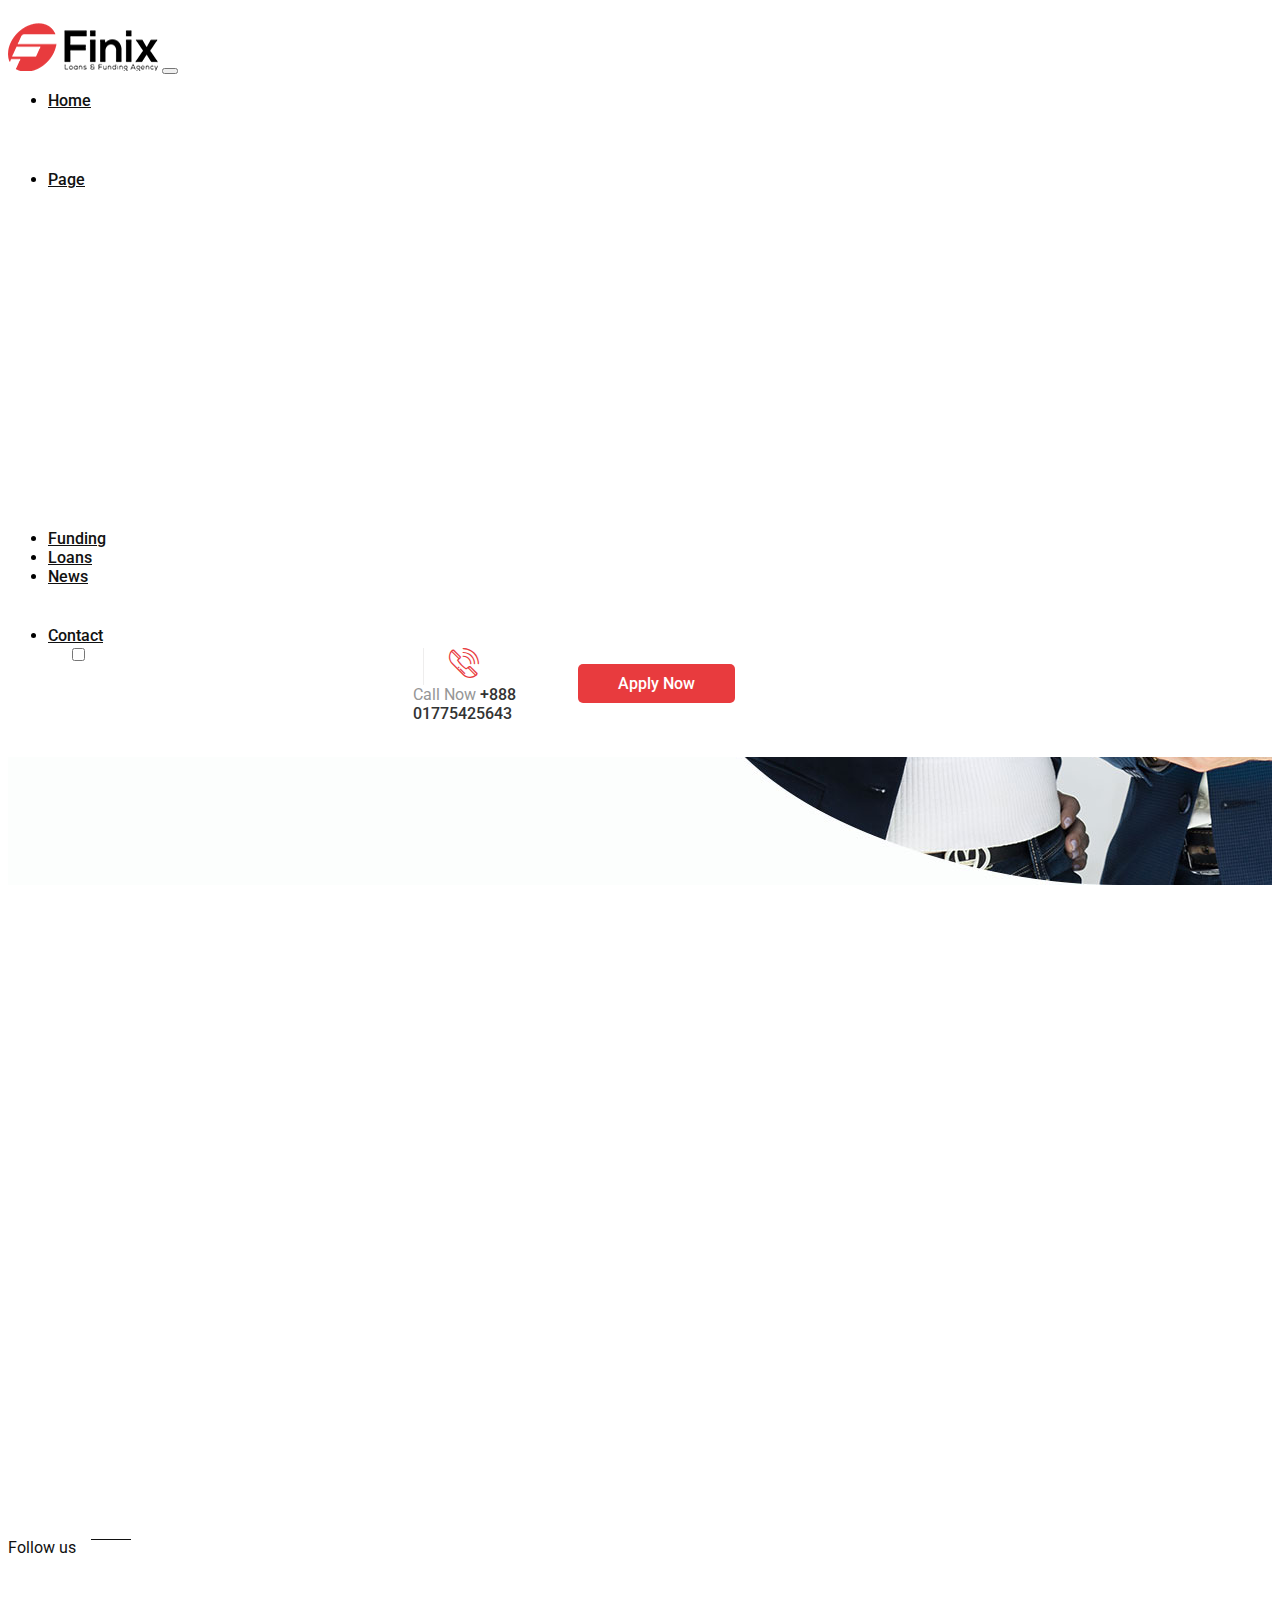
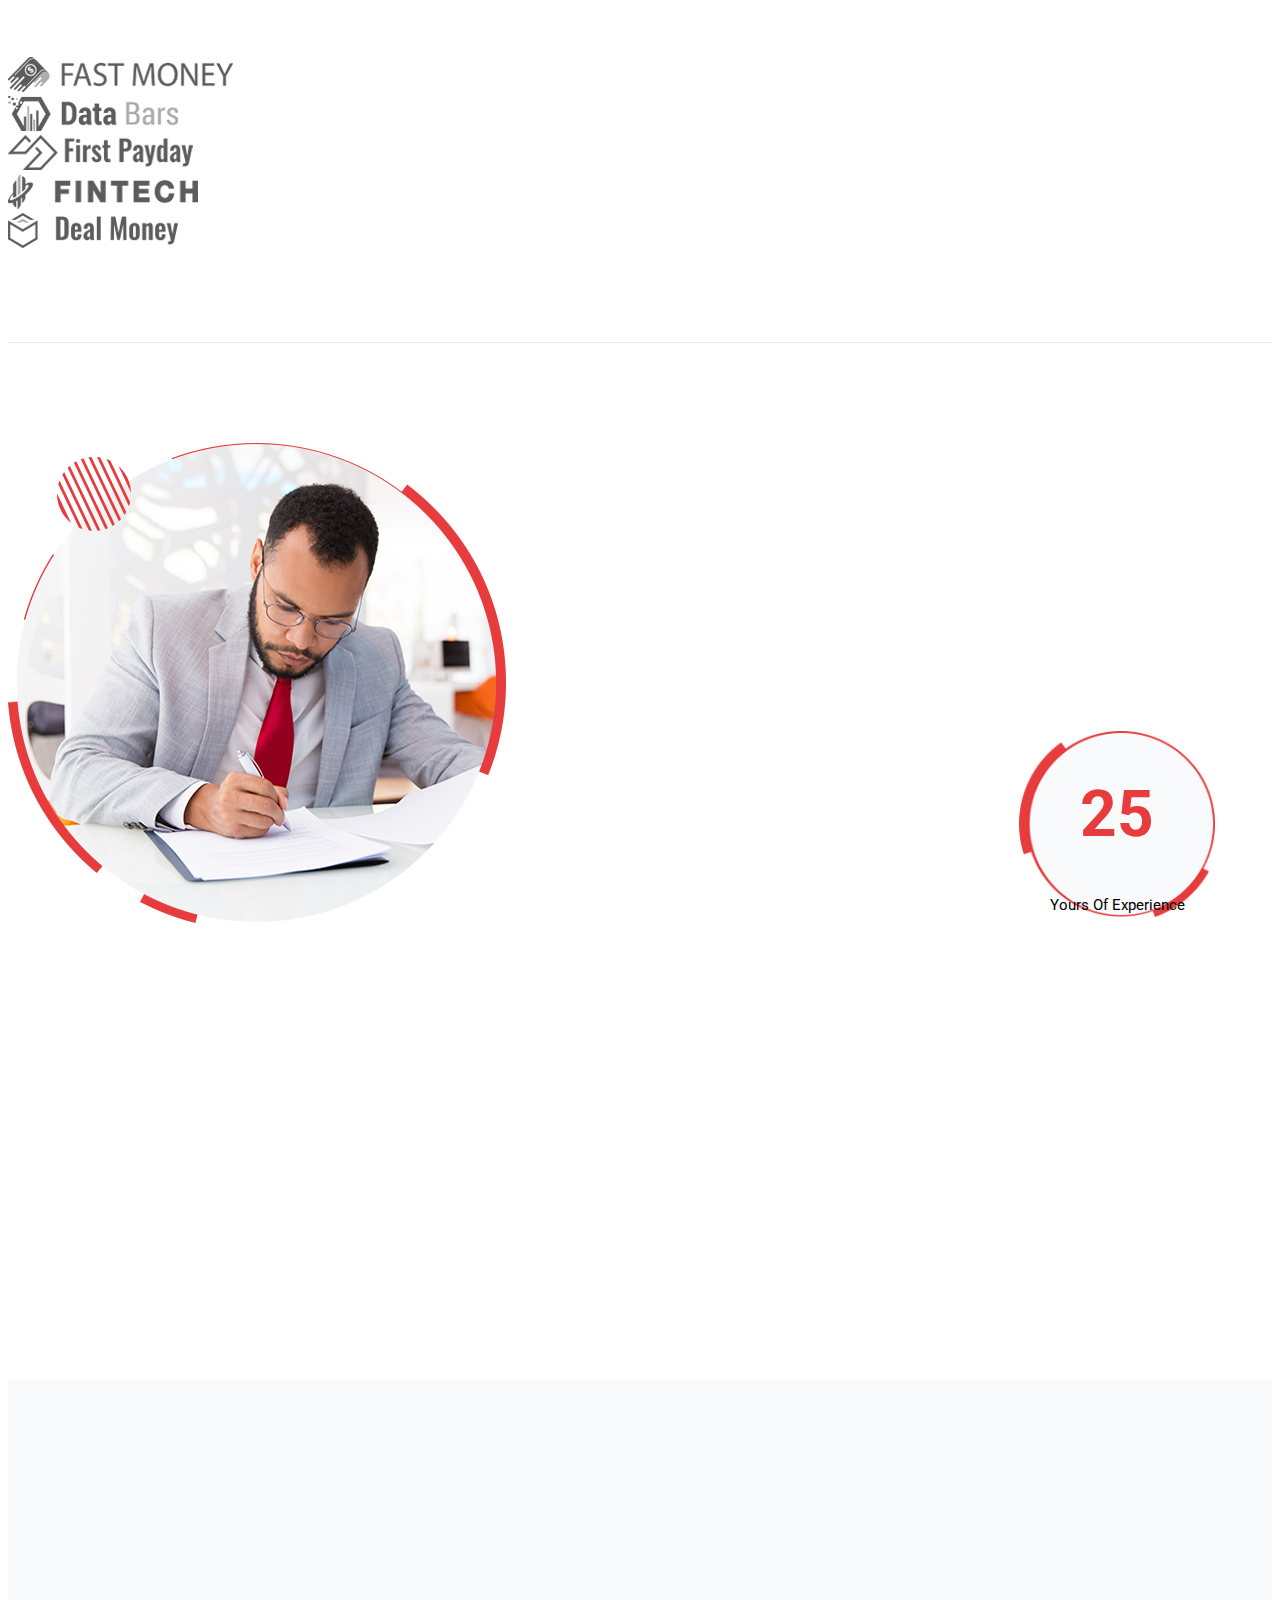
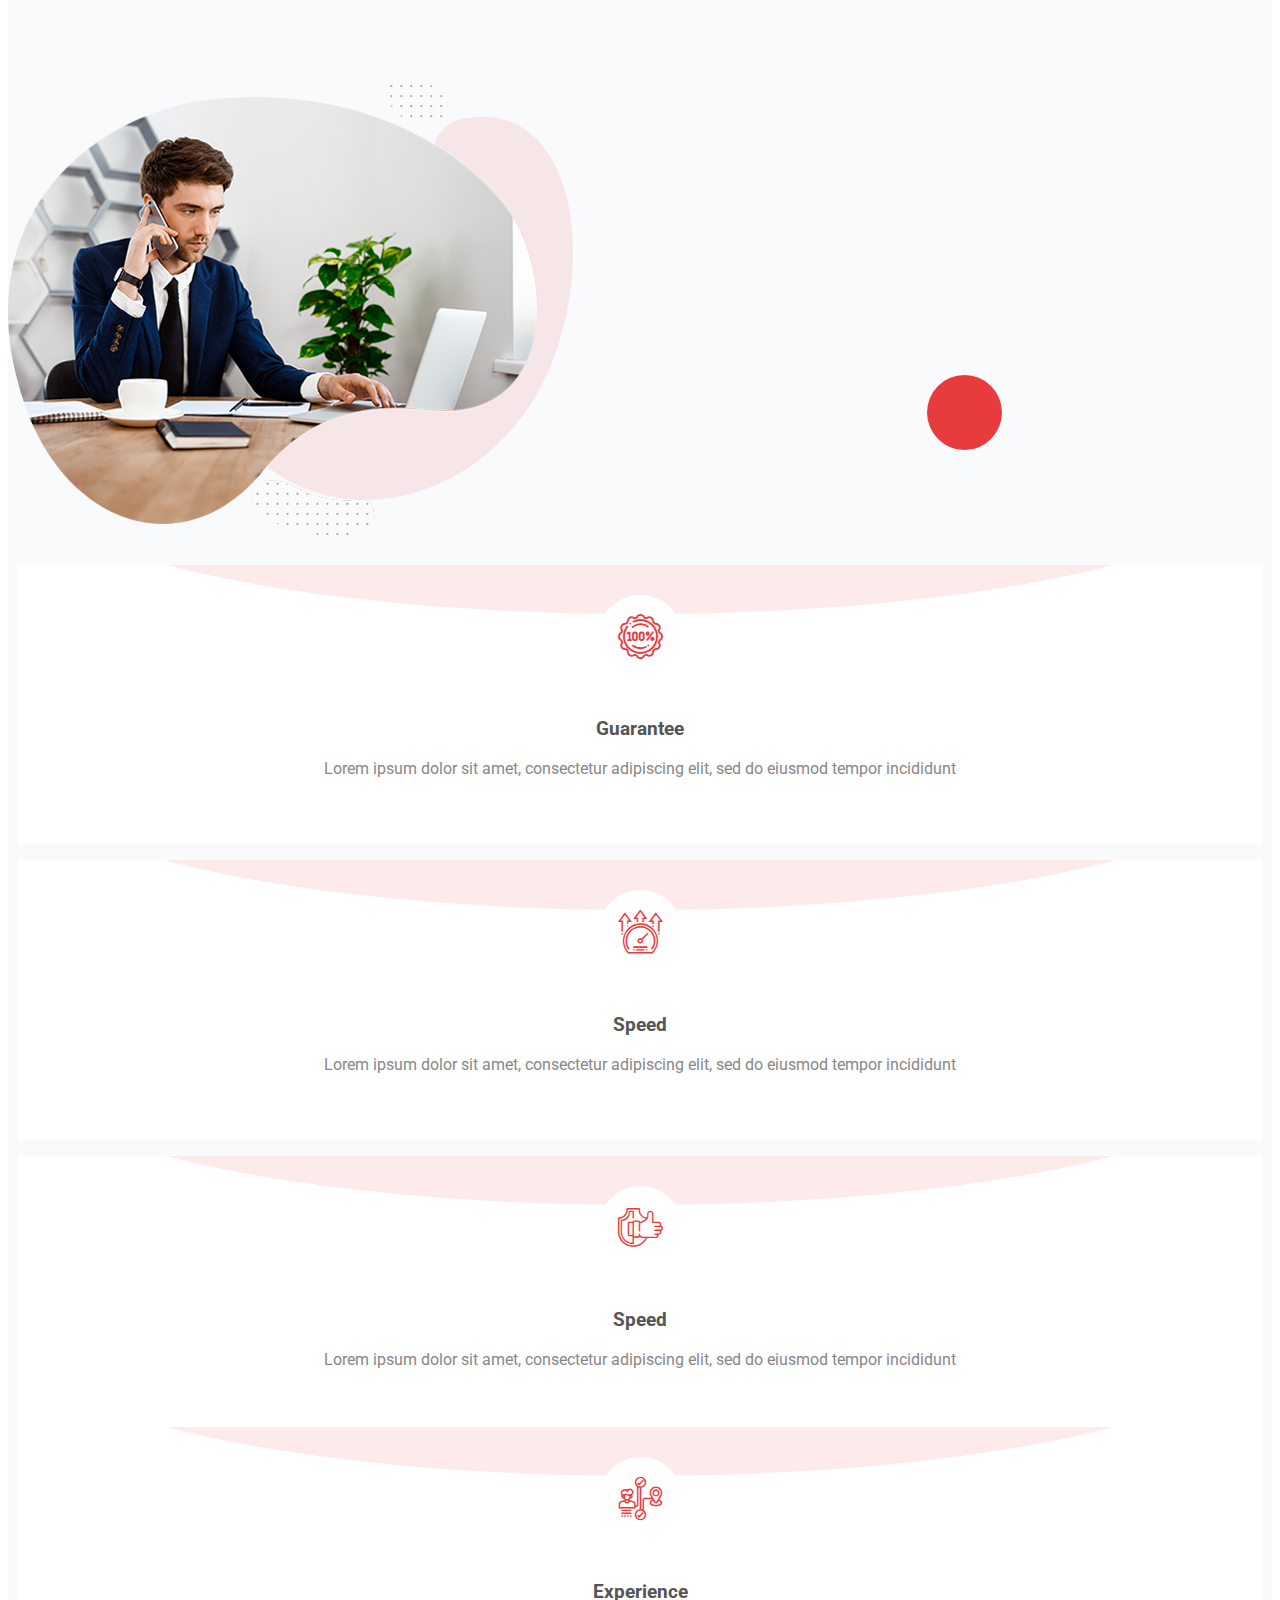
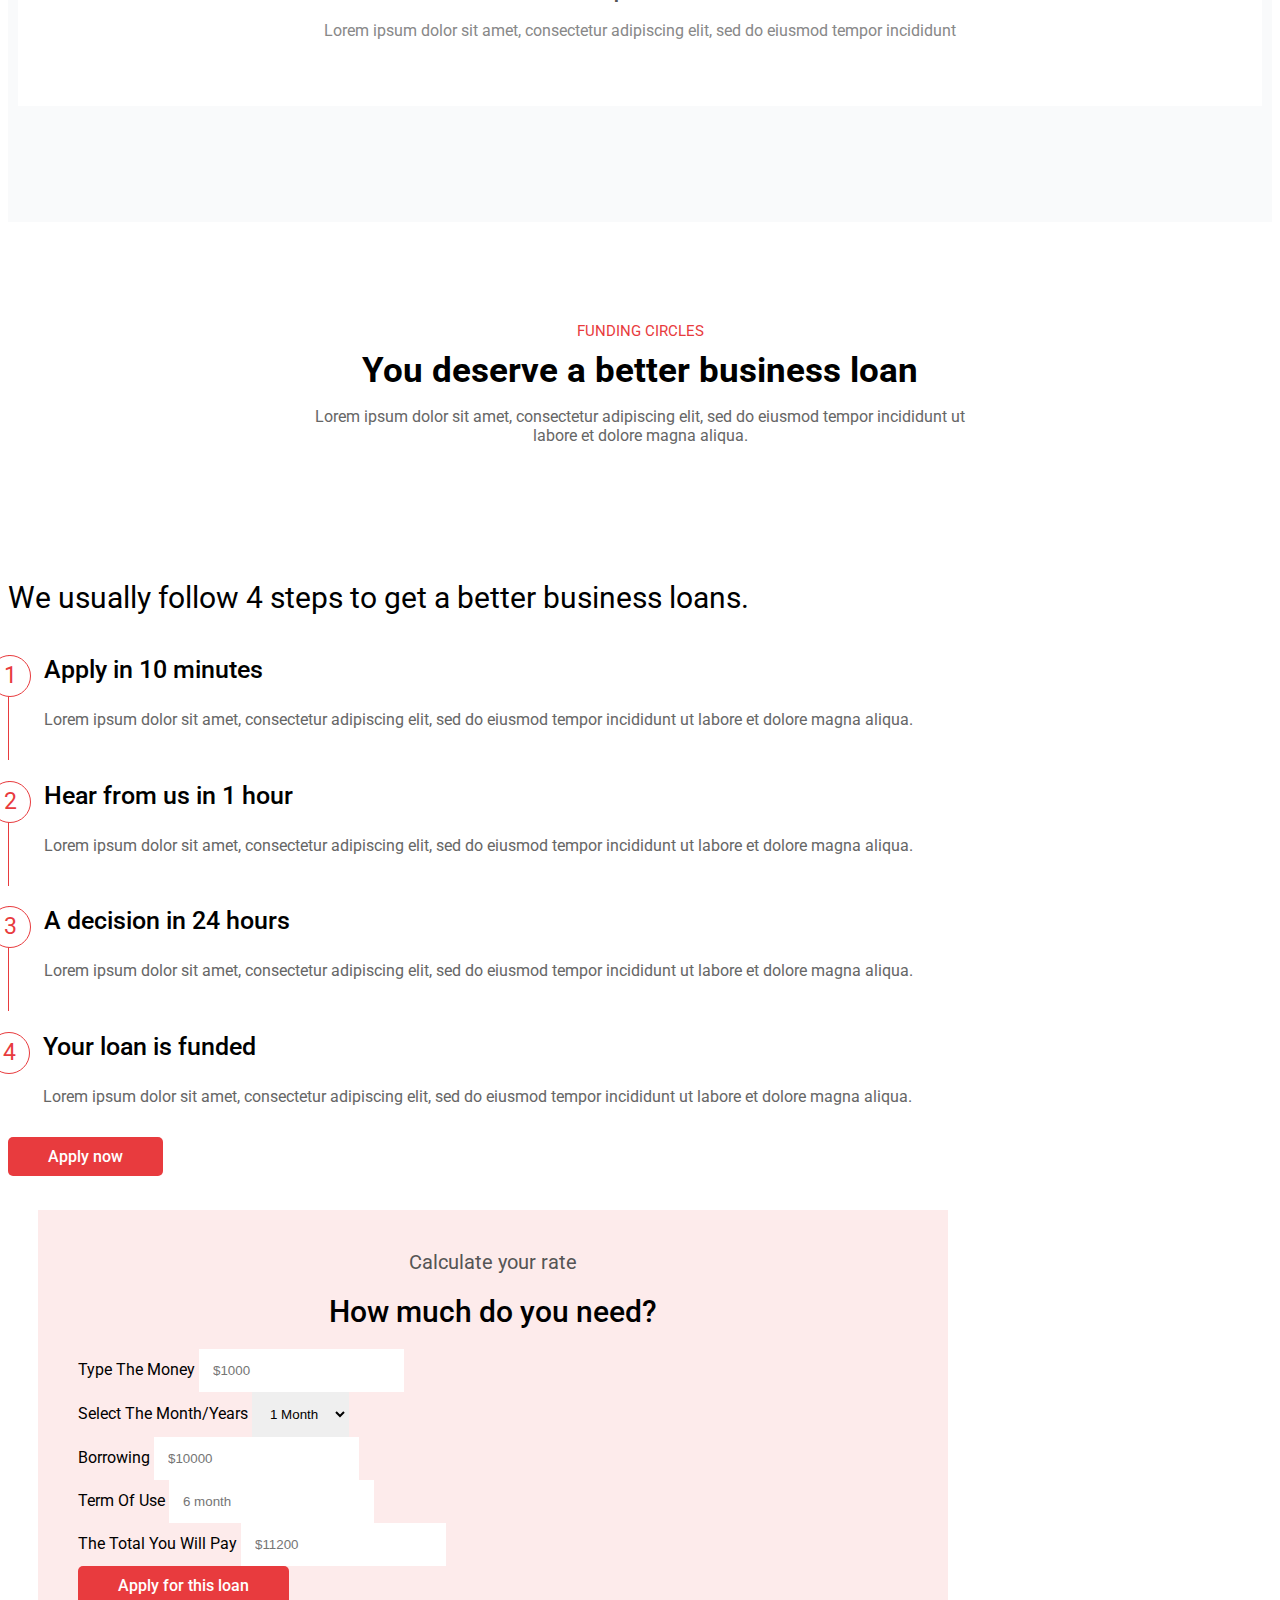
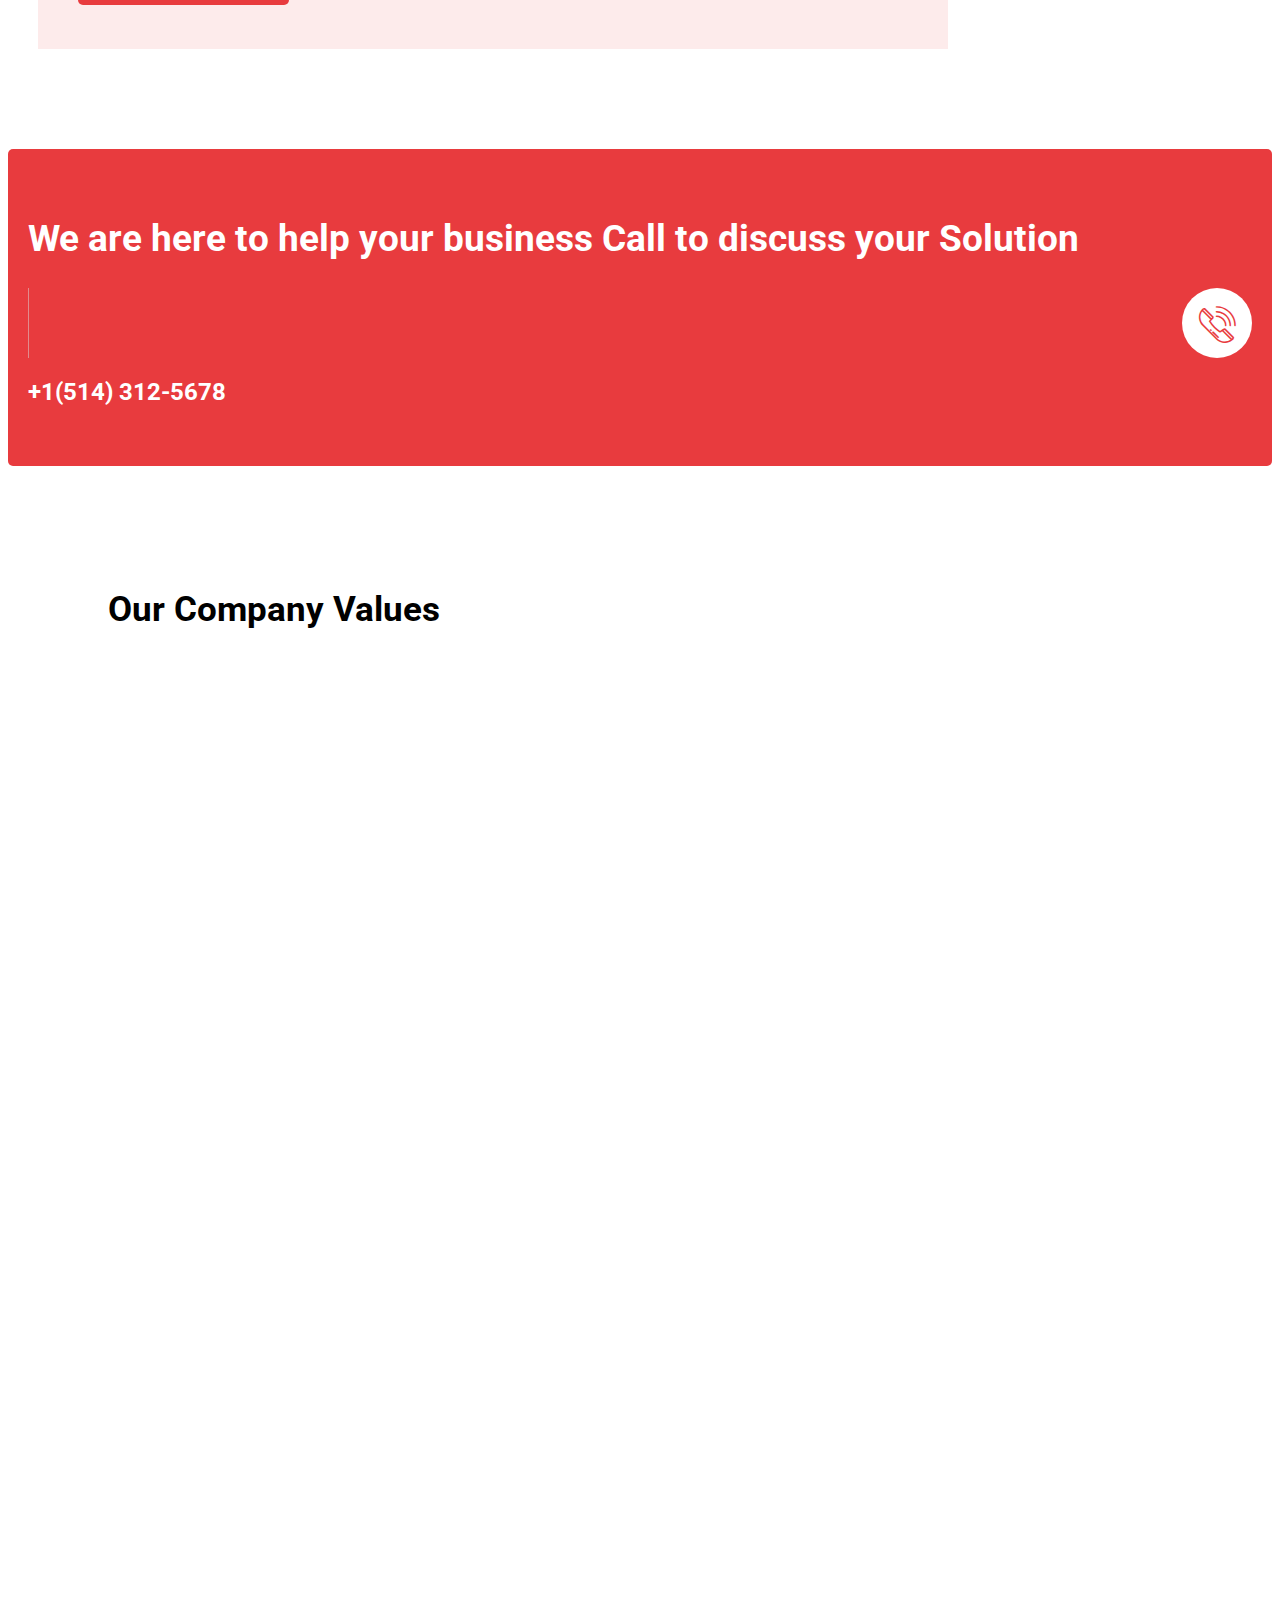
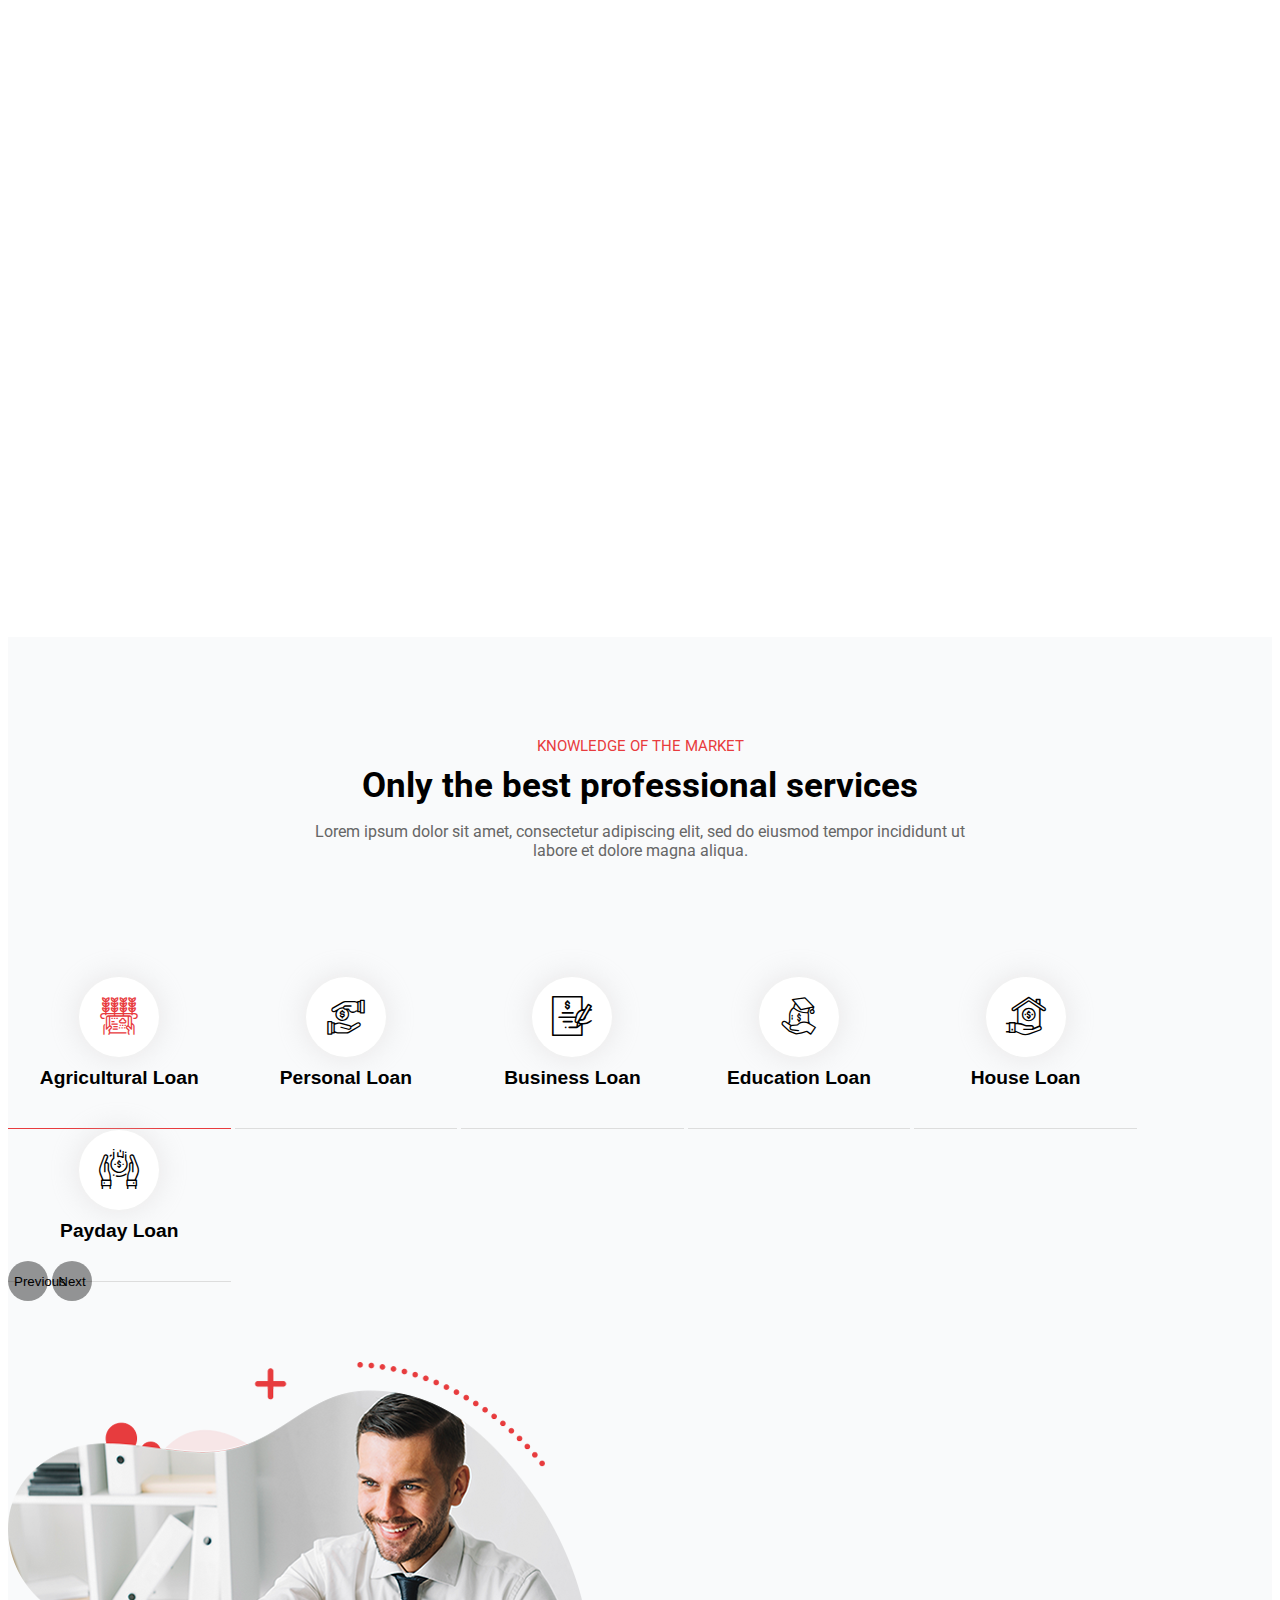
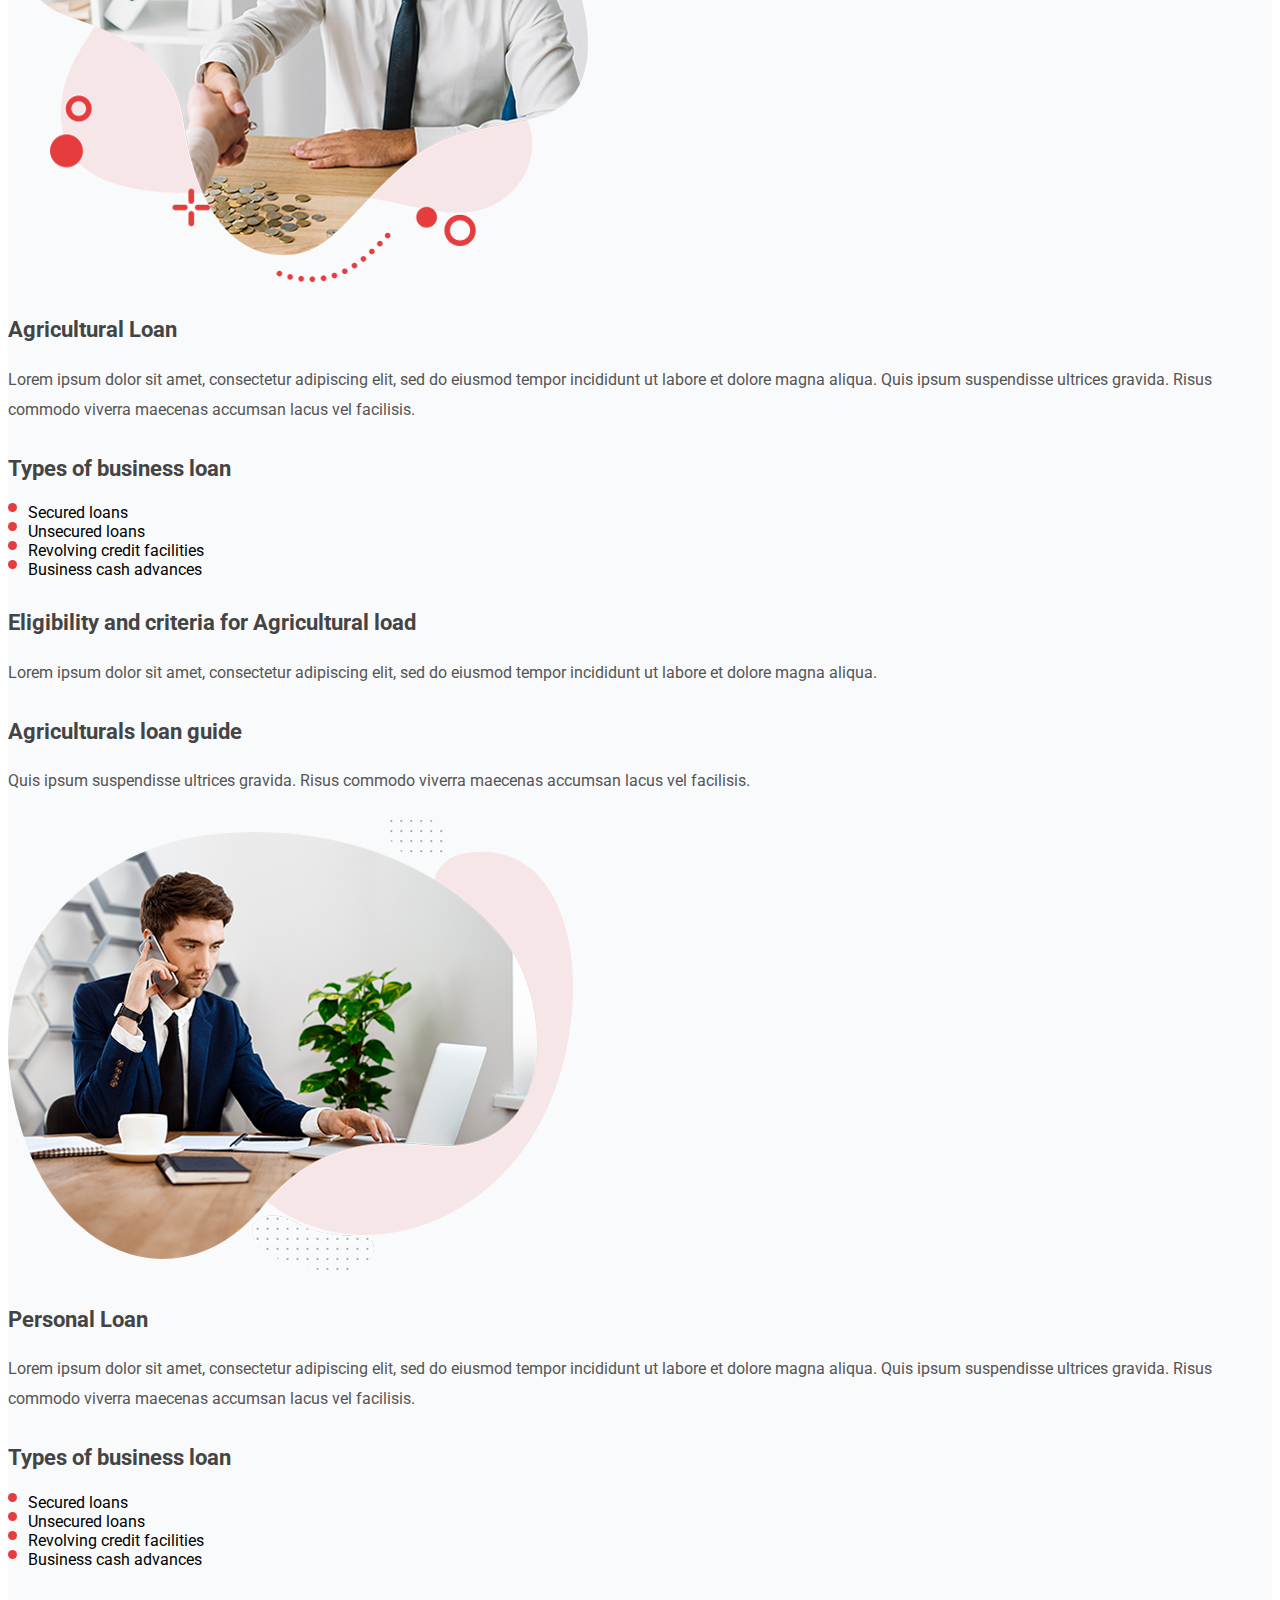
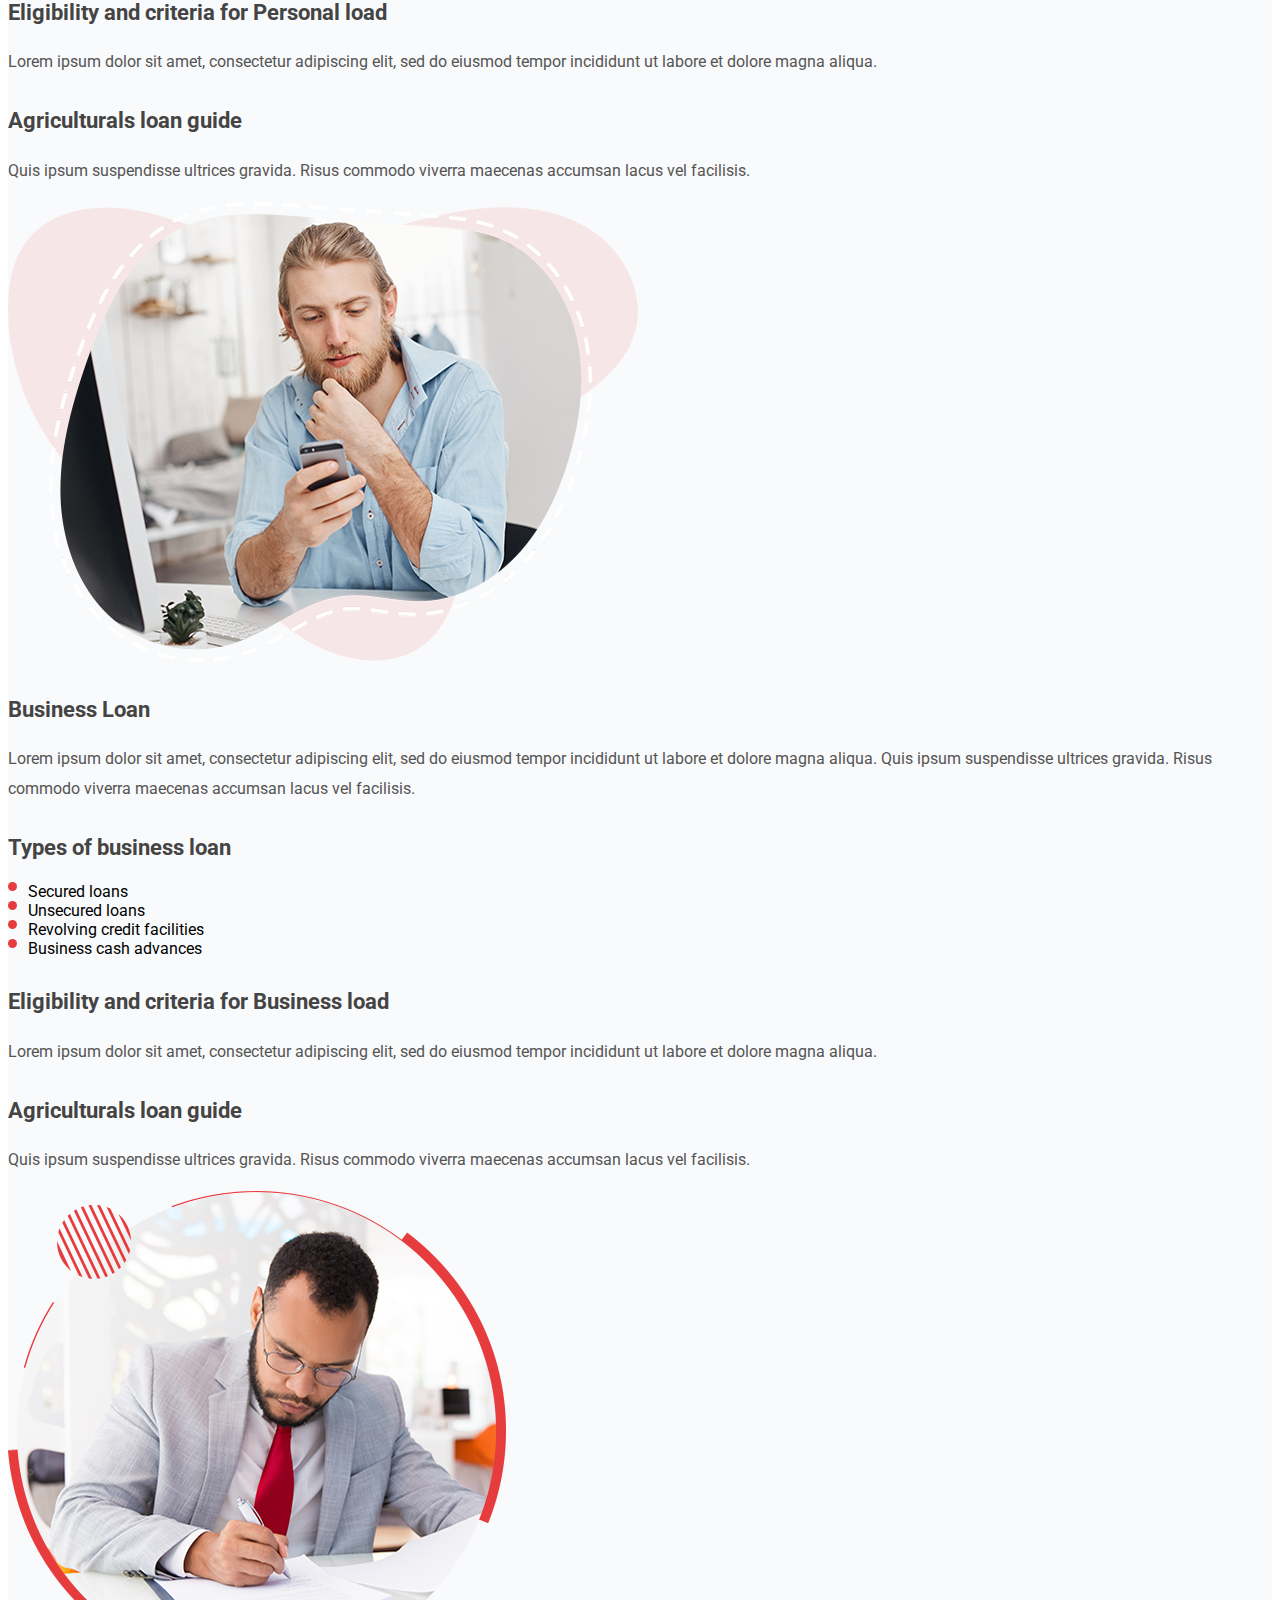
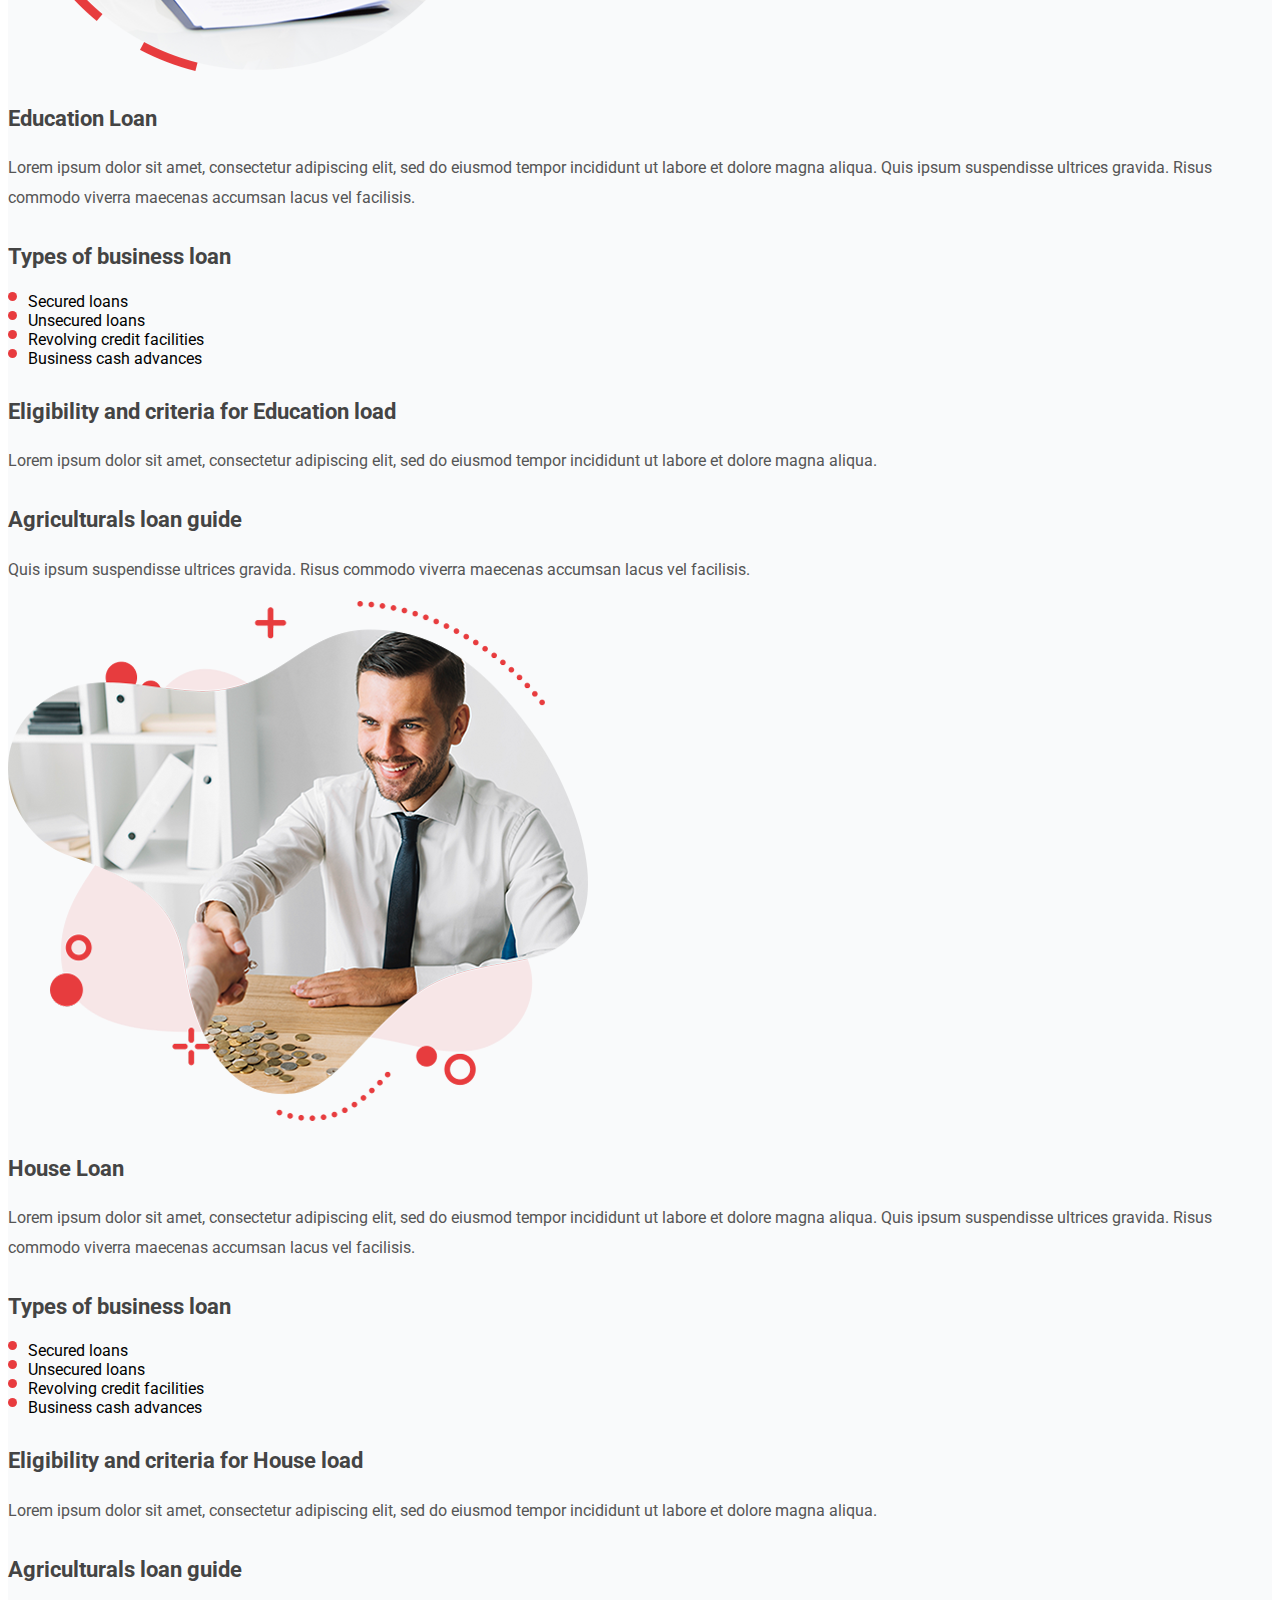
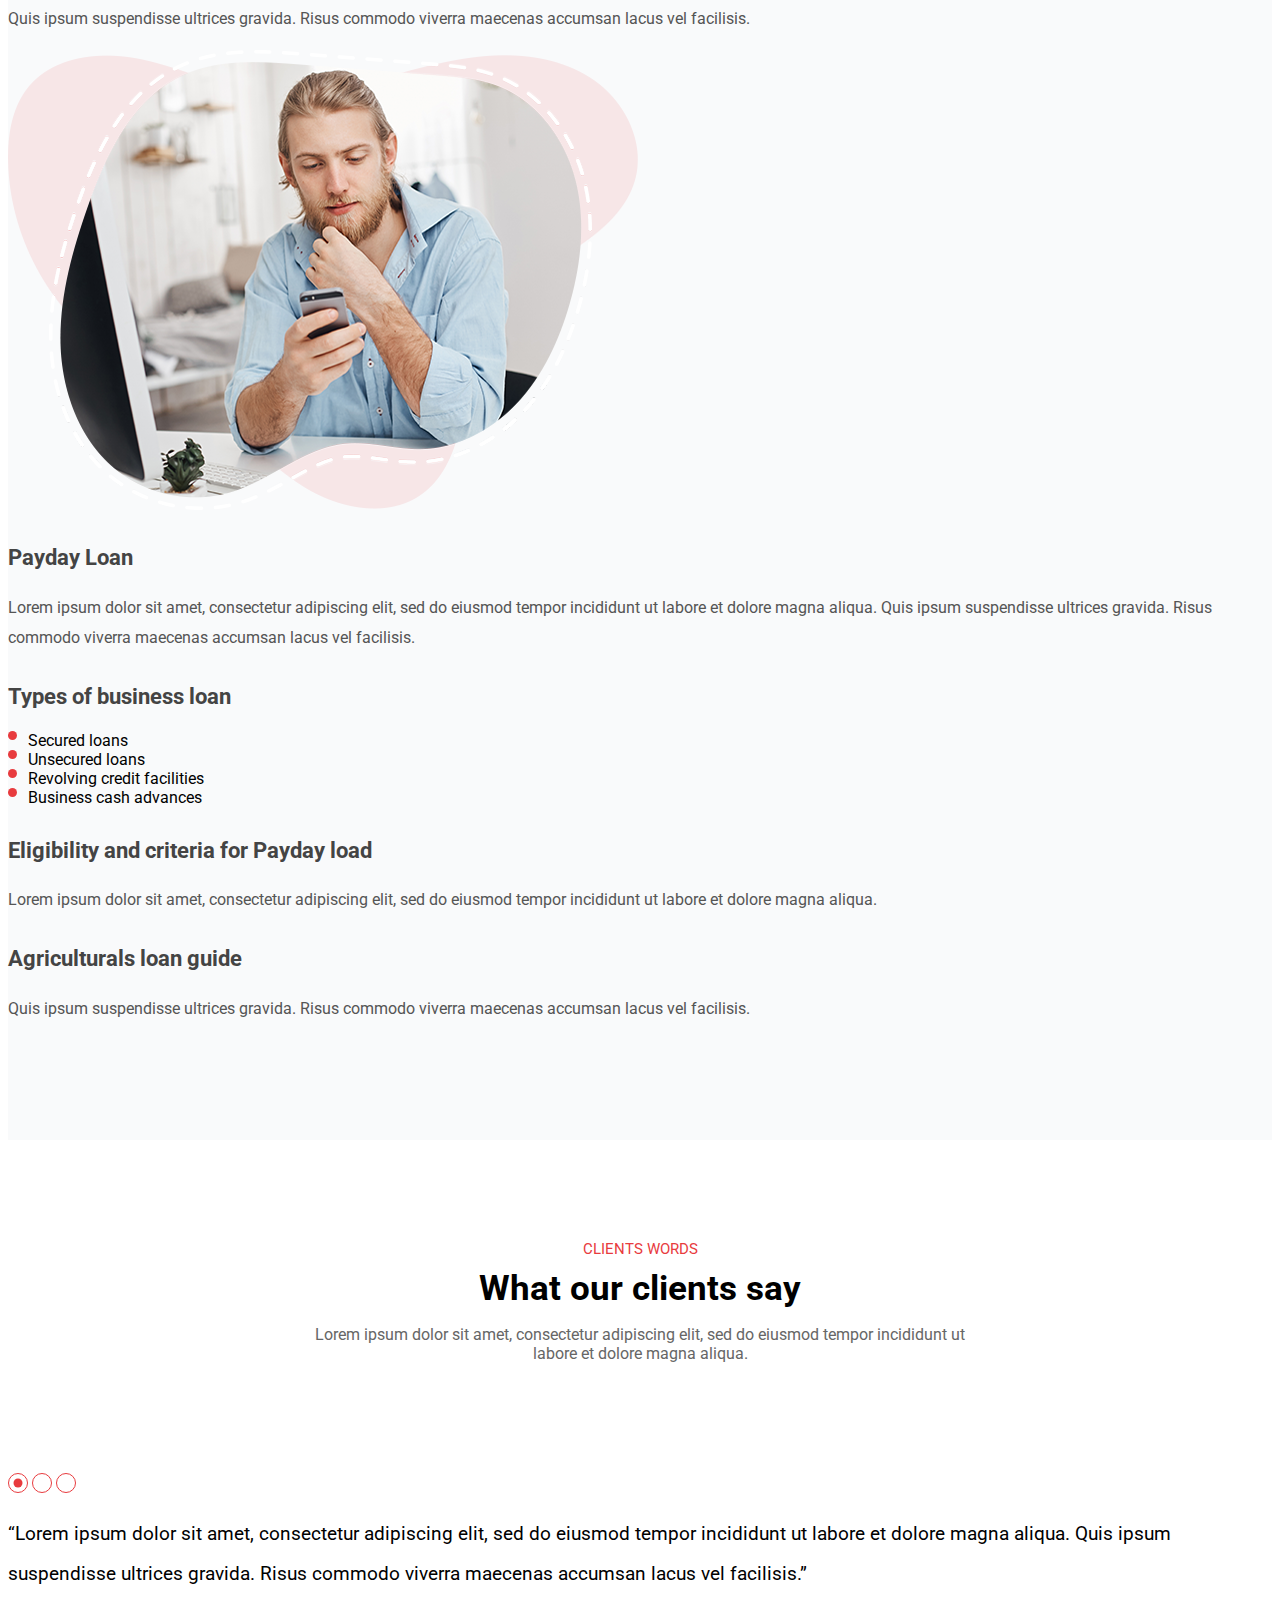
<file: index.html>
<!DOCTYPE html>
<html lang="en">

<head>
    <!-- Required meta tags -->
    <meta charset="utf-8" />
    <meta name="viewport" content="width=device-width, initial-scale=1" />
    <!-- google font -->
    <link rel="preconnect" href="https://fonts.gstatic.com" />
    <link href="https://fonts.googleapis.com/css2?family=Roboto:ital,wght@0,100;0,300;0,400;0,500;0,700;0,900;1,100;1,300;1,400;1,500;1,700;1,900&display=swap" rel="stylesheet" />
    <!-- Font Awesome -->
    <link rel="stylesheet" href="https://cdnjs.cloudflare.com/ajax/libs/font-awesome/5.15.3/css/all.min.css"
        integrity="sha512-iBBXm8fW90+nuLcSKlbmrPcLa0OT92xO1BIsZ+ywDWZCvqsWgccV3gFoRBv0z+8dLJgyAHIhR35VZc2oM/gI1w==" crossorigin="anonymous" />
    <!-- flat icon -->
    <link rel="stylesheet" type="text/css" href="assets/font/flaticon.css" />
    <!-- Bootstrap Icon -->
    <link rel="stylesheet" href="https://cdn.jsdelivr.net/npm/bootstrap-icons@1.4.1/font/bootstrap-icons.css" />
    <!-- Bootstrap CSS -->
    <link href="https://cdn.jsdelivr.net/npm/bootstrap@5.0.0-beta3/dist/css/bootstrap.min.css" rel="stylesheet" integrity="sha384-eOJMYsd53ii+scO/bJGFsiCZc+5NDVN2yr8+0RDqr0Ql0h+rP48ckxlpbzKgwra6"
        crossorigin="anonymous" />
    <!-- scroll effect -->
    <link rel="stylesheet" href="https://unpkg.com/aos@next/dist/aos.css" />
    <!-- facicon -->
    <link rel="shortcut icon" href="assets/img/favicon.png" type="image/x-icon" />
    <!-- maini css -->
    <link rel="stylesheet" href="assets/css/style.css" />
    <title>Finix - Loans and Funding Agency HTML Template</title>
</head>

<body style="overflow-x: hidden"  oncontextmenu="return false;">
    <nav class="navbar navbar-expand-lg navbar-light sticky-top shadow">
        <div class="container">
            <a class="navbar-brand" href="index.html"><img src="assets/img/logo.png" alt="" /></a>
            <button class="navbar-toggler" type="button" data-bs-toggle="collapse" data-bs-target="#navbarSupportedContent" aria-controls="navbarSupportedContent" aria-expanded="false"
                aria-label="Toggle navigation">
                <span class="navbar-toggler-icon"></span>
            </button>
            <div class="collapse navbar-collapse" id="navbarSupportedContent">
                <ul id="main_ul" class="navbar-nav ms-auto mb-2 mb-lg-0">
                    <li class="nav-item dropdown">
                        <a class="nav-link dropdown-toggle" href="#" id="navbarDropdown" role="button" data-bs-toggle="dropdown" aria-expanded="false"> home </a>
                        <ul class="dropdown-menu shadow-lg" aria-labelledby="navbarDropdown">
                            <li><a class="dropdown-item" href="index.html">Home one</a></li>
                            <li><a class="dropdown-item" href="#">Home Two</a></li>
                            <li><a class="dropdown-item" href="#">Home Three</a></li>
                        </ul>
                    </li>
                    <li class="nav-item dropdown">
                        <a class="nav-link dropdown-toggle" href="#" id="navbarDropdown" role="button" data-bs-toggle="dropdown" aria-expanded="false"> page </a>
                        <ul class="dropdown-menu shadow-lg" aria-labelledby="navbarDropdown">
                            <li><a class="dropdown-item" href="page.html">Page</a></li>
                            <li><a class="dropdown-item" href="#">About</a></li>
                            <li><a class="dropdown-item" href="#">Team</a></li>
                            <li><a class="dropdown-item" href="#">FAQ</a></li>
                            <li><a class="dropdown-item" href="#">Gallery</a></li>
                            <li><a class="dropdown-item" href="#">loan Calculator</a></li>
                            <li><a class="dropdown-item" href="#">Apply Now</a></li>
                            <li><a class="dropdown-item" href="#">Testimonial</a></li>
                            <li class="nav-item dropdown">
                                <a class="nav-link dropdown-toggle" href="#" id="navbarDropdown" role="button" data-bs-toggle="dropdown" aria-expanded="false"> Projects </a>
                                <ul class="dropdown-menu shadow" aria-labelledby="navbarDropdown">
                                    <li><a class="dropdown-item" href="#">Projects</a></li>
                                    <li><a class="dropdown-item" href="#">Projects Details</a></li>
                                </ul>
                            </li>
                            <li><a class="dropdown-item" href="#">Sign In</a></li>
                            <li><a class="dropdown-item" href="#">Sign Up</a></li>
                            <li><a class="dropdown-item" href="#">Terms & Conditions</a></li>
                            <li><a class="dropdown-item" href="#">Privacy Policy</a></li>
                            <li><a class="dropdown-item" href="#">Error Page</a></li>
                            <li><a class="dropdown-item" href="contact_page.html">Contact</a></li>
                        </ul>
                    </li>
                    <li class="nav-item">
                        <a class="nav-link" aria-current="page" href="funding_page.html">Funding</a>
                    </li>
                    <li class="nav-item">
                        <a class="nav-link" href="loan_page.html">Loans</a>
                    </li>

                    <li class="nav-item dropdown">
                        <a class="nav-link dropdown-toggle" href="#" id="navbarDropdown" role="button" data-bs-toggle="dropdown" aria-expanded="false"> News </a>
                        <ul class="dropdown-menu shadow-lg" aria-labelledby="navbarDropdown">
                            <li><a class="dropdown-item" href="blog.html">News </a></li>
                            <li><a class="dropdown-item" href="#">News Details </a></li>
                        </ul>
                    </li>
                    <li class="nav-item">
                        <a class="nav-link" href="contact_page.html">Contact</a>
                    </li>
                    <div class="nav_right_div d-flex">
                        <div id="search_icon">
                            <input type="checkbox" name="" id="search" class="d-none" />
                            <label for="search"><i class="fas fa-search"></i></label>
                            <div class="search_box position-absolute shadow-lg">
                                <div class="input-group">
                                    <input class="form-control" type="search" name="" id="" />
                                    <a href="#" class="input-group-text"><i class="fas fa-search"></i></a>
                                </div>
                            </div>
                        </div>
                        <!-- right div -->
                        <div class="contact_info clearfix h-100">
                            <div class="float-start">
                                <i class="flaticon-telephone"></i>
                            </div>
                            <div class="float-end">
                                <span class="d-block">Call Now</span>
                                <a class="d-block" href="tel:01775425643">+888 01775425643</a>
                            </div>
                        </div>
                        <div class="nav_btn">
                            <a id="btn_default" href="#">Apply Now</a>
                        </div>
                    </div>
                </ul>
            </div>
        </div>
    </nav>
    <!-- banner section -->
    <section>
        <div class="banner_section">
            <div class="container">
                <div class="banner_content">
                    <div class="content_div">
                        <span data-aos="fade-right">We are here for</span>
                        <h1 class="my-3" data-aos="fade-right">We believe in those made to do more</h1>
                        <p data-aos="fade-right">Loans are advantageous as a relatively inexpensive way of borrowing money. Start or grow your own business</p>
                        <a class="mt-3" id="btn_default" href="#" data-aos="fade-right">View more</a>
                    </div>
                </div>
                <div class="banner_social_icon">
                    <div class="social_main">
                        <p>Follow us</p>
                        <div class="divider"></div>
                        <ul>
                            <li>
                                <a href="#"><i class="fab fa-twitter"></i></a>
                            </li>
                            <li>
                                <a href="#"><i class="fab fa-instagram"></i></a>
                            </li>
                            <li>
                                <a href="#"><i class="fab fa-linkedin"></i></a>
                            </li>
                            <li>
                                <a href="#"><i class="fab fa-facebook-f"></i></a>
                            </li>
                        </ul>
                    </div>
                </div>
            </div>
        </div>
    </section>
    <!-- pratner  -->
    <section>
        <div class="partner_section">
            <div class="container">
                <main class="d-flex justify-content-between flex-md-wrap flex-sm-wrap owl-carousel owl-theme">
                    <div class="item mt-md-3 mt-sm-3"> <img draggable="false" src="assets/img/image1.png" alt="" /> </div>
                    <div class="item mt-md-3 mt-sm-3"> <img draggable="false" src="assets/img/image2.png" alt="" /> </div>
                    <div class="item mt-md-3 mt-sm-3"> <img draggable="false" src="assets/img/image3.png" alt="" /> </div>
                    <div class="item mt-md-3 mt-sm-3"><img draggable="false" src="assets/img/image4.png" alt="" /> </div>
                    <div class="item mt-md-3 mt-sm-3"><img draggable="false" src="assets/img/image5.png" alt="" /> </div>
                </main>
            </div>
        </div>
    </section>
    <!-- about section -->
    <section>
        <div class="about_section">
            <div class="container">
                <div class="row">
                    <div class="col-xxl-6 col-lg-6 m-md-0 mb-md-4">
                        <div class="left_inner text-md-center">
                            <img draggable="false" src="assets/img/909.png" alt="" />
                            <div class="about_popup_image">
                                <div class="content">
                                    <h1>25</h1>
                                    <span>Yours Of Experience</span>
                                </div>
                            </div>
                        </div>
                    </div>
                    <div class="col-xxl-6 col-lg-6 mt-md-5 mt-sm-5">
                        <div class="right_iinner">
                            <span data-aos="fade-left">About company</span>
                            <h3 data-aos="fade-left">We have been working very efficiently with loan and funding for 25 years.</h3>
                            <p data-aos="fade-left">Lorem ipsum dolor sit amet, consectetur adipiscing elit, sed do eiusmod tempor incididunt ut labore et dolore magna aliqua. Quis ipsum suspendisse
                                ultrices gravida.</p>
                            <h6 data-aos="fade-left">In business, we focus on 3 things.</h6>
                            <ul>
                                <li data-aos="fade-left">Useful info</li>
                                <li data-aos="fade-left">Reliability</li>
                                <li data-aos="fade-left">Innovation</li>
                            </ul>
                            <a href="#" id="btn_default" data-aos="fade-left">view more</a>
                        </div>
                    </div>
                </div>
            </div>
        </div>
    </section>
    <section>
        <div class="why_people_choose_us">
            <div class="container">
                <div class="row">
                    <div class="col-xxl-6 col-lg-6 col-md-12 col-sm-12">
                        <div class="left_inner">
                            <span data-aos="fade-right">Transparent process</span>
                            <h2 data-aos="fade-right">Why people choose us</h2>
                            <p data-aos="fade-right">Lorem ipsum dolor sit amet, consectetur adipiscing elit, sed do eiusmod tempor incididunt ut labore et dolore magna aliqua.</p>
                            <div class="image_inner text-md-center">
                                <img draggable="false" src="assets/img/choose.png" alt="" />
                                <div class="play_btn">
                                    <p><i class="fas fa-play-circle"></i></p>
                                </div>
                            </div>
                        </div>
                    </div>
                    <div class="col-xxl-6 col-lg-6 col-md-12 col-sm-12">
                        <main>
                            <div class="row g-0 gx-md-4 gx-sm-5">
                                <div class="col-lg-6 col-md-6 col-sm-12" id="marginn_down">
                                    <div class="item mx-md-1 py-md-5">
                                        <div class="icon">
                                            <i class="flaticon-guarantee"></i>
                                        </div>
                                        <div class="item_content">
                                            <h3>Guarantee</h3>
                                            <p>Lorem ipsum dolor sit amet, consectetur adipiscing elit, sed do eiusmod tempor incididunt</p>
                                        </div>
                                    </div>
                                </div>
                                <div class="col-lg-6 col-md-6 col-sm-12">
                                    <div class="item mx-md-1 py-md-5">
                                        <div class="icon">
                                            <i class="flaticon-speed-1"></i>
                                        </div>
                                        <div class="item_content">
                                            <h3>Speed</h3>
                                            <p>Lorem ipsum dolor sit amet, consectetur adipiscing elit, sed do eiusmod tempor incididunt</p>
                                        </div>
                                    </div>
                                </div>
                                <div class="col-lg-6 col-md-6 col-sm-12 mb-sm-4 mb-4">
                                    <div class="item mx-md-1 py-md-5">
                                        <div class="icon">
                                            <i class="flaticon-reliability"></i>
                                        </div>
                                        <div class="item_content">
                                            <h3>Speed</h3>
                                            <p>Lorem ipsum dolor sit amet, consectetur adipiscing elit, sed do eiusmod tempor incididunt</p>
                                        </div>
                                    </div>
                                </div>
                                <div class="col-lg-6 col-md-6 col-sm-12" id="marginn_up">
                                    <div class="item mx-md-1 py-md-5">
                                        <div class="icon">
                                            <i class="flaticon-user-experience"></i>
                                        </div>
                                        <div class="item_content">
                                            <h3>Experience</h3>
                                            <p>Lorem ipsum dolor sit amet, consectetur adipiscing elit, sed do eiusmod tempor incididunt</p>
                                        </div>
                                    </div>
                                </div>
                            </div>
                        </main>
                    </div>
                </div>
            </div>
        </div>
    </section>
    <section>
        <div class="container">
            <div class="contact_us_section">
                <div class="title_section">
                    <span>funding circles</span>
                    <h1>You deserve a better business loan</h1>
                    <p>
                        Lorem ipsum dolor sit amet, consectetur adipiscing elit, sed do eiusmod tempor incididunt ut <br />
                        labore et dolore magna aliqua.
                    </p>
                </div>
                <main>
                    <div class="row">
                        <div class="col-xxl-6 col-lg-6 col-md-12">
                            <div class="left_inner">
                                <h3>We usually follow 4 steps to get a better business loans.</h3>
                                <div class="time_line">
                                    <ul>
                                        <li item="1">
                                            <h2>Apply in 10 minutes</h2>
                                            <p>Lorem ipsum dolor sit amet, consectetur adipiscing elit, sed do eiusmod tempor incididunt ut labore et dolore magna aliqua.</p>
                                        </li>
                                        <li item="2">
                                            <h2>Hear from us in 1 hour</h2>
                                            <p>Lorem ipsum dolor sit amet, consectetur adipiscing elit, sed do eiusmod tempor incididunt ut labore et dolore magna aliqua.</p>
                                        </li>
                                        <li item="3">
                                            <h2>A decision in 24 hours</h2>
                                            <p>Lorem ipsum dolor sit amet, consectetur adipiscing elit, sed do eiusmod tempor incididunt ut labore et dolore magna aliqua.</p>
                                        </li>
                                        <li item="4">
                                            <h2>Your loan is funded</h2>
                                            <p>Lorem ipsum dolor sit amet, consectetur adipiscing elit, sed do eiusmod tempor incididunt ut labore et dolore magna aliqua.</p>
                                        </li>
                                    </ul>
                                    <a id="btn_default" class="mt-3 px-5" href="#">Apply now</a>
                                </div>
                            </div>
                        </div>
                        <div class="col-xxl-6 col-lg-6 col-md-12 mt-md-5">
                            <div class="right_inner m-md-0 p-md-0">
                                <form class="m-md-0" action="#">
                                    <div class="form_title">
                                        <span>Calculate your rate</span>
                                        <h1>How much do you need?</h1>
                                    </div>
                                    <div class="group">
                                        <label class="form-label mt-5 d-block" for="Money">Type The Money</label>
                                        <input class="form-control d-block" type="number" name="Money" id="Money" placeholder="$1000" />
                                    </div>
                                    <div class="group">
                                        <label class="form-label mt-3 d-block" for="Money">Select The Month/Years</label>
                                        <select class="form-select" aria-label="Default select example">
                                            <option value="1 month">1 Month</option>
                                            <option value="2 month">2 Month</option>
                                            <option value="3 month">3 Month</option>
                                            <option value="4 month">4 Month</option>
                                            <option value="6 month">6 Month</option>
                                            <option value="1 year">1 Year</option>
                                            <option value="2 years">2 Years</option>
                                            <option value="3 years">3 Years</option>
                                        </select>
                                    </div>
                                    <div class="group">
                                        <label class="form-label mt-3 d-block" for="Borrowing">Borrowing</label>
                                        <input class="form-control d-block" type="number" name="Borrowing" id="Borrowing" placeholder="$10000" />
                                    </div>
                                    <div class="group">
                                        <label class="form-label mt-3 d-block" for="Term">Term Of Use</label>
                                        <input class="form-control d-block" type="number" name="Term Of Use" id="Term" placeholder="6 month" />
                                    </div>
                                    <div class="group">
                                        <label class="form-label mt-3 d-block" for="Pay">The Total You Will Pay</label>
                                        <input class="form-control d-block" type="number" name="The Total You Will Pay" id="Pay" placeholder="$11200" />
                                    </div>
                                    <a id="btn_default" class="d-block mt-4 text-center" href="#">Apply for this loan</a>
                                </form>
                            </div>
                        </div>
                    </div>
                </main>
            </div>
        </div>
    </section>
    <section>
        <div class="call_to_action">
            <div class="container">
                <div class="call_to_action_ininer">
                    <div class="row">
                        <div class="col-xxl-7 col-lg-7 col-md-7">
                            <div class="text">
                                <h1 class="">We are here to help your business Call to discuss your Solution</h1>
                            </div>
                        </div>
                        <div class="col-xxl-5 col-lg-5 col-md-5">
                            <div class="inner">
                                <div class="row align-items-center">
                                    <div class="col-xxl-3 col-lg-3 col-md-3">
                                        <div class="icon">
                                            <i class="flaticon-telephone"></i>
                                        </div>
                                    </div>
                                    <div class="col-xxl-9 col-lg-9 col-md-9">
                                        <div class="num">
                                            <h2>+1(514) 312-5678</h2>
                                        </div>
                                    </div>
                                </div>
                            </div>
                        </div>
                    </div>
                </div>
            </div>
        </div>
    </section>
    <section>
        <div class="our_company">
            <div class="container">
                <div class="row align-items-center">
                    <div class="col-lg-6  mt-md-3">
                        <div class="left_inner">
                            <h1>our company values</h1>
                            <div class="item" data-aos="fade-left">
                                <div class="row">
                                    <div class="col-lg-1 col-md-1 col-1">
                                        <div class="icon_inner">
                                            <i class="flaticon-idea"></i>
                                        </div>
                                    </div>
                                    <div class="col-lg-11 col-md-11 col-11">
                                        <div class="content">
                                            <h3>Innovative</h3>
                                            <p>Lorem ipsum dolor sit amet, consectetur adipiscing elit, sed do eiusmod tempor incididunt ut labore et dolore magna aliqua.</p>
                                        </div>
                                    </div>
                                </div>
                            </div>
                            <div class="item" data-aos="fade-left">
                                <div class="row">
                                    <div class="col-lg-1 col-md-1 col-1">
                                        <div class="icon_inner">
                                            <i class="flaticon-talent"></i>
                                        </div>
                                    </div>
                                    <div class="col-lg-11 col-md-11 col-11">
                                        <div class="content">
                                            <h3>Talent</h3>
                                            <p>Lorem ipsum dolor sit amet, consectetur adipiscing elit, sed do eiusmod tempor incididunt ut labore et dolore magna aliqua.</p>
                                        </div>
                                    </div>
                                </div>
                            </div>
                            <div class="item" data-aos="fade-left">
                                <div class="row">
                                    <div class="col-lg-1 col-md-1 col-1">
                                        <div class="icon_inner">
                                            <i class="flaticon-reliability"></i>
                                        </div>
                                    </div>
                                    <div class="col-lg-11 col-md-11 col-11">
                                        <div class="content">
                                            <h3>Enabling</h3>
                                            <p>Lorem ipsum dolor sit amet, consectetur adipiscing elit, sed do eiusmod tempor incididunt ut labore et dolore magna aliqua.</p>
                                        </div>
                                    </div>
                                </div>
                            </div>
                            <div class="item" data-aos="fade-left">
                                <div class="row">
                                    <div class="col-lg-1 col-md-1 col-1">
                                        <div class="icon_inner">
                                            <i class="flaticon-responsibility"></i>
                                        </div>
                                    </div>
                                    <div class="col-lg-11 col-md-11 col-11">
                                        <div class="content">
                                            <h3>Commercially responsible</h3>
                                            <p>Lorem ipsum dolor sit amet, consectetur adipiscing elit, sed do eiusmod tempor incididunt ut labore et dolore magna aliqua.</p>
                                        </div>
                                    </div>
                                </div>
                            </div>
                        </div>
                    </div>
                    <div class="col-lg-6  mb-md-5" data-aos="fade-up">
                        <div class="company_image">
                            <img src="assets/img/company2.png" alt="" />
                        </div>
                    </div>
                </div>
            </div>
        </div>
    </section>
    <section>
        <div class="loans_section">
            <div class="container">
                <div class="title">
                    <div class="title_section">
                        <span>Knowledge of the market</span>
                        <h1>Only the best professional services</h1>
                        <p>Lorem ipsum dolor sit amet, consectetur adipiscing elit, sed do eiusmod tempor incididunt ut <br> labore et dolore magna aliqua.</p>
                    </div>
                </div>
                <main>
                    <div id="carouselExampleIndicators" class="carousel slide" data-bs-ride="carousel">
                        <div class="tab_btn carousel-indicators d-flex justify-content-around m-0 position-static">
                            <button type="button" data-bs-target="#carouselExampleIndicators" data-bs-slide-to="0" class="active" aria-current="true" aria-label="Slide 1">
                                <span><i class="flaticon-agriculture"></i></span>
                                <p>Agricultural Loan</p>
                            </button>

                            <button type="button" data-bs-target="#carouselExampleIndicators" data-bs-slide-to="1" aria-label="Slide 2">
                                <span><i class="flaticon-money"></i></span>
                                <p>Personal Loan</p>
                            </button>
                            <button type="button" data-bs-target="#carouselExampleIndicators" data-bs-slide-to="2" aria-label="Slide 3">
                                <span><i class="flaticon-loan"></i></span>
                                <p>Business Loan</p>
                            </button>
                            <button type="button" data-bs-target="#carouselExampleIndicators" data-bs-slide-to="3" aria-label="Slide 4">
                                <span><i class="flaticon-scholarship"></i></span>
                                <p>Education Loan</p>
                            </button>
                            <button type="button" data-bs-target="#carouselExampleIndicators" data-bs-slide-to="4" aria-label="Slide 5">
                                <span><i class="flaticon-loan-2"></i></span>
                                <p>House Loan</p>
                            </button>
                            <button type="button" data-bs-target="#carouselExampleIndicators" data-bs-slide-to="5" aria-label="Slide 6">
                                <span><i class="flaticon-loan-1"></i></span>
                                <p>Payday Loan</p>
                            </button>
                            <!-- next prev btn -->
                            <div id="next_prev_btn">
                                <button class="carousel-control-prev" type="button" data-bs-target="#carouselExampleIndicators" data-bs-slide="prev">
                                    <span class="carousel-control-prev-icon" aria-hidden="true"></span>
                                    <span class="visually-hidden">Previous</span>
                                </button>
                                <button class="carousel-control-next" type="button" data-bs-target="#carouselExampleIndicators" data-bs-slide="next">
                                    <span class="carousel-control-next-icon" aria-hidden="true"></span>
                                    <span class="visually-hidden">Next</span>
                                </button>
                            </div>
                        </div>

                        <div class="carousel-inner">
                            <div class="carousel-item active">
                                <div class="content_inner">
                                    <div class="row">
                                        <div class="col-xxl-6">
                                            <div class="left_inner">
                                                <img src="assets/img/services-tab.png" alt="" />
                                            </div>
                                        </div>
                                        <div class="col-xxl-6">
                                            <div class="right_inner">
                                                <h3>Agricultural Loan</h3>
                                                <p>
                                                    Lorem ipsum dolor sit amet, consectetur adipiscing elit, sed do eiusmod tempor incididunt ut labore et dolore magna aliqua. Quis ipsum suspendisse
                                                    ultrices gravida. Risus commodo viverra
                                                    maecenas accumsan lacus vel facilisis.
                                                </p>
                                                <h3>Types of business loan</h3>
                                                <ul>
                                                    <li>Secured loans</li>
                                                    <li>Unsecured loans</li>
                                                    <li>Revolving credit facilities</li>
                                                    <li>Business cash advances</li>
                                                </ul>
                                                <h3>Eligibility and criteria for Agricultural load</h3>
                                                <p>Lorem ipsum dolor sit amet, consectetur adipiscing elit, sed do eiusmod tempor incididunt ut labore et dolore magna aliqua.</p>
                                                <h3>Agriculturals loan guide</h3>
                                                <p>Quis ipsum suspendisse ultrices gravida. Risus commodo viverra maecenas accumsan lacus vel facilisis.</p>
                                            </div>
                                        </div>
                                    </div>
                                </div>
                            </div>
                            <div class="carousel-item">
                                <div class="content_inner">
                                    <div class="row">
                                        <div class="col-xxl-6">
                                            <div class="left_inner">
                                                <img src="assets/img/choose.png" alt="" />
                                            </div>
                                        </div>
                                        <div class="col-xxl-6">
                                            <div class="right_inner">
                                                <h3>Personal Loan</h3>
                                                <p>
                                                    Lorem ipsum dolor sit amet, consectetur adipiscing elit, sed do eiusmod tempor incididunt ut labore et dolore magna aliqua. Quis ipsum suspendisse
                                                    ultrices gravida. Risus commodo viverra
                                                    maecenas accumsan lacus vel facilisis.
                                                </p>
                                                <h3>Types of business loan</h3>
                                                <ul>
                                                    <li>Secured loans</li>
                                                    <li>Unsecured loans</li>
                                                    <li>Revolving credit facilities</li>
                                                    <li>Business cash advances</li>
                                                </ul>
                                                <h3>Eligibility and criteria for Personal load</h3>
                                                <p>Lorem ipsum dolor sit amet, consectetur adipiscing elit, sed do eiusmod tempor incididunt ut labore et dolore magna aliqua.</p>
                                                <h3>Agriculturals loan guide</h3>
                                                <p>Quis ipsum suspendisse ultrices gravida. Risus commodo viverra maecenas accumsan lacus vel facilisis.</p>
                                            </div>
                                        </div>
                                    </div>
                                </div>
                            </div>
                            <div class="carousel-item">
                                <div class="content_inner">
                                    <div class="row">
                                        <div class="col-xxl-6">
                                            <div class="left_inner">
                                                <img src="assets/img/company2.png" alt="" />
                                            </div>
                                        </div>
                                        <div class="col-xxl-6">
                                            <div class="right_inner">
                                                <h3>Business Loan</h3>
                                                <p>
                                                    Lorem ipsum dolor sit amet, consectetur adipiscing elit, sed do eiusmod tempor incididunt ut labore et dolore magna aliqua. Quis ipsum suspendisse
                                                    ultrices gravida. Risus commodo viverra
                                                    maecenas accumsan lacus vel facilisis.
                                                </p>
                                                <h3>Types of business loan</h3>
                                                <ul>
                                                    <li>Secured loans</li>
                                                    <li>Unsecured loans</li>
                                                    <li>Revolving credit facilities</li>
                                                    <li>Business cash advances</li>
                                                </ul>
                                                <h3>Eligibility and criteria for Business load</h3>
                                                <p>Lorem ipsum dolor sit amet, consectetur adipiscing elit, sed do eiusmod tempor incididunt ut labore et dolore magna aliqua.</p>
                                                <h3>Agriculturals loan guide</h3>
                                                <p>Quis ipsum suspendisse ultrices gravida. Risus commodo viverra maecenas accumsan lacus vel facilisis.</p>
                                            </div>
                                        </div>
                                    </div>
                                </div>
                            </div>
                            <div class="carousel-item">
                                <div class="content_inner">
                                    <div class="row">
                                        <div class="col-xxl-6">
                                            <div class="left_inner">
                                                <img src="assets/img/909.png" alt="" />
                                            </div>
                                        </div>
                                        <div class="col-xxl-6">
                                            <div class="right_inner">
                                                <h3>Education Loan</h3>
                                                <p>
                                                    Lorem ipsum dolor sit amet, consectetur adipiscing elit, sed do eiusmod tempor incididunt ut labore et dolore magna aliqua. Quis ipsum suspendisse
                                                    ultrices gravida. Risus commodo viverra
                                                    maecenas accumsan lacus vel facilisis.
                                                </p>
                                                <h3>Types of business loan</h3>
                                                <ul>
                                                    <li>Secured loans</li>
                                                    <li>Unsecured loans</li>
                                                    <li>Revolving credit facilities</li>
                                                    <li>Business cash advances</li>
                                                </ul>
                                                <h3>Eligibility and criteria for Education load</h3>
                                                <p>Lorem ipsum dolor sit amet, consectetur adipiscing elit, sed do eiusmod tempor incididunt ut labore et dolore magna aliqua.</p>
                                                <h3>Agriculturals loan guide</h3>
                                                <p>Quis ipsum suspendisse ultrices gravida. Risus commodo viverra maecenas accumsan lacus vel facilisis.</p>
                                            </div>
                                        </div>
                                    </div>
                                </div>
                            </div>
                            <div class="carousel-item">
                                <div class="content_inner">
                                    <div class="row">
                                        <div class="col-xxl-6">
                                            <div class="left_inner">
                                                <img src="assets/img/services-tab.png" alt="" />
                                            </div>
                                        </div>
                                        <div class="col-xxl-6">
                                            <div class="right_inner">
                                                <h3>House Loan</h3>
                                                <p>
                                                    Lorem ipsum dolor sit amet, consectetur adipiscing elit, sed do eiusmod tempor incididunt ut labore et dolore magna aliqua. Quis ipsum suspendisse
                                                    ultrices gravida. Risus commodo viverra
                                                    maecenas accumsan lacus vel facilisis.
                                                </p>
                                                <h3>Types of business loan</h3>
                                                <ul>
                                                    <li>Secured loans</li>
                                                    <li>Unsecured loans</li>
                                                    <li>Revolving credit facilities</li>
                                                    <li>Business cash advances</li>
                                                </ul>
                                                <h3>Eligibility and criteria for House load</h3>
                                                <p>Lorem ipsum dolor sit amet, consectetur adipiscing elit, sed do eiusmod tempor incididunt ut labore et dolore magna aliqua.</p>
                                                <h3>Agriculturals loan guide</h3>
                                                <p>Quis ipsum suspendisse ultrices gravida. Risus commodo viverra maecenas accumsan lacus vel facilisis.</p>
                                            </div>
                                        </div>
                                    </div>
                                </div>
                            </div>
                            <div class="carousel-item">
                                <div class="content_inner">
                                    <div class="row">
                                        <div class="col-xxl-6">
                                            <div class="left_inner">
                                                <img src="assets/img/company2.png" alt="" />
                                            </div>
                                        </div>
                                        <div class="col-xxl-6">
                                            <div class="right_inner">
                                                <h3>Payday Loan</h3>
                                                <p>
                                                    Lorem ipsum dolor sit amet, consectetur adipiscing elit, sed do eiusmod tempor incididunt ut labore et dolore magna aliqua. Quis ipsum suspendisse
                                                    ultrices gravida. Risus commodo viverra
                                                    maecenas accumsan lacus vel facilisis.
                                                </p>
                                                <h3>Types of business loan</h3>
                                                <ul>
                                                    <li>Secured loans</li>
                                                    <li>Unsecured loans</li>
                                                    <li>Revolving credit facilities</li>
                                                    <li>Business cash advances</li>
                                                </ul>
                                                <h3>Eligibility and criteria for Payday load</h3>
                                                <p>Lorem ipsum dolor sit amet, consectetur adipiscing elit, sed do eiusmod tempor incididunt ut labore et dolore magna aliqua.</p>
                                                <h3>Agriculturals loan guide</h3>
                                                <p>Quis ipsum suspendisse ultrices gravida. Risus commodo viverra maecenas accumsan lacus vel facilisis.</p>
                                            </div>
                                        </div>
                                    </div>
                                </div>
                            </div>
                        </div>
                    </div>
                </main>
            </div>
        </div>
    </section>
    <section>
        <div class="our_clients_say">
            <div class="container">
                <div class="title_section">
                    <span>Clients words</span>
                    <h1>What our clients say</h1>
                    <p>Lorem ipsum dolor sit amet, consectetur adipiscing elit, sed do eiusmod tempor incididunt ut <br>labore et dolore magna aliqua.</p>
                </div>
                <main>
                    <div class="client_slider position-relative">
                        <div id="carouselExampleDark" class="carousel carousel-dark slide" data-bs-ride="carousel">
                            <div class="carousel-indicators">
                                <button type="button" data-bs-target="#carouselExampleDark" data-bs-slide-to="0" class="active" aria-current="true" aria-label="Slide 1"></button>
                                <button type="button" data-bs-target="#carouselExampleDark" data-bs-slide-to="1" aria-label="Slide 2"></button>
                                <button type="button" data-bs-target="#carouselExampleDark" data-bs-slide-to="2" aria-label="Slide 3"></button>
                            </div>
                            <div class="carousel-inner">
                                <div class="carousel-item active" data-bs-interval="4000">
                                    <div class="client_content_main_div">
                                        <div class="row justify-content-center align-items-center">
                                            <div class="col-lg-6">
                                                <div class="left_inner">
                                                    <p>
                                                        “Lorem ipsum dolor sit amet, consectetur adipiscing elit, sed do eiusmod tempor incididunt ut labore et dolore magna aliqua. Quis ipsum
                                                        suspendisse ultrices gravida. Risus commodo viverra maecenas accumsan lacus vel facilisis.”
                                                    </p>
                                                    <a href="#">Deber C. Cowen</a>
                                                    <span>Founder</span>
                                                </div>
                                            </div>
                                            <div class="col-lg-5">
                                                <div class="right-inner">
                                                    <img src="assets/img/man.png" alt="">
                                                </div>
                                            </div>
                                            <div class="col-lg-1"></div>
                                        </div>
                                    </div>
                                </div>
                                <div class="carousel-item" data-bs-interval="4000">
                                    <div class="client_content_main_div">
                                        <div class="row justify-content-center align-items-center">
                                            <div class="col-lg-6">
                                                <div class="left_inner">
                                                    <p>
                                                        “Lorem ipsum dolor sit amet, consectetur adipiscing elit, sed do eiusmod tempor incididunt ut labore et dolore magna aliqua. Quis ipsum
                                                        suspendisse ultrices gravida. Risus commodo viverra maecenas accumsan lacus vel facilisis.”
                                                    </p>
                                                    <a href="#">Deber C. Cowen</a>
                                                    <span>Founder</span>
                                                </div>
                                            </div>
                                            <div class="col-lg-5">
                                                <div class="right-inner">
                                                    <img src="assets/img/services-tab.png" alt="">
                                                </div>
                                            </div>
                                            <div class="col-lg-1"></div>

                                        </div>
                                    </div>
                                </div>
                                <div class="carousel-item" data-bs-interval="4000">
                                    <div class="client_content_main_div">
                                        <div class="row justify-content-center align-items-center">
                                            <div class="col-lg-6">
                                                <div class="left_inner">
                                                    <p>
                                                        “Lorem ipsum dolor sit amet, consectetur adipiscing elit, sed do eiusmod tempor incididunt ut labore et dolore magna aliqua. Quis ipsum
                                                        suspendisse ultrices gravida. Risus commodo viverra maecenas accumsan lacus vel facilisis.”
                                                    </p>
                                                    <a href="#">Deber C. Cowen</a>
                                                    <span>Founder</span>
                                                </div>
                                            </div>
                                            <div class="col-lg-5">
                                                <div class="right-inner">
                                                    <img src="assets/img/company2.png" alt="">
                                                </div>
                                            </div>
                                            <div class="col-lg-1"></div>

                                        </div>
                                    </div>
                                </div>
                            </div>
                        </div>
                    </div>
            </div>
            </main>
        </div>
        </div>
    </section>
    <section>
        <div class="team_member_section">
            <div class="container">
                <div class="row">
                    <div class="title">
                        <div class="title_section">
                            <span>Expert People</span>
                            <h1>Global leadership team</h1>
                            <p>Lorem ipsum dolor sit amet, consectetur adipiscing elit, sed do eiusmod tempor incididunt ut <br>labore et dolore magna aliqua.</p>
                        </div>
                    </div>
                </div>
                <main>
                    <div class="row">
                        <div class="col-xxl-3 col-xl-3 col-lg-4 col-md-6 my-lg-3 my-md-3 col-sm-12 my-sm-3">
                            <div class="item_inner">
                                <div class="image_iinner">
                                    <img src="assets/img/image1.jpg" alt="">
                                    <ul>
                                        <li><a href="#"><i class="fab fa-twitter"></i></a></li>
                                        <li><a href="#"><i class="fab fa-linkedin-in"></i></a></li>
                                        <li><a href="#"><i class="fab fa-facebook-f"></i></a></li>
                                        <li><a href="#"><i class="fab fa-instagram"></i></a></li>
                                    </ul>
                                </div>
                                <div class="person_inifo">
                                    <a href="#">Jerome Le Luel</a>
                                    <p>Managing Director</p>
                                </div>
                            </div>
                        </div>
                        <div class="col-xxl-3 col-xl-3 col-lg-4 col-md-6  my-lg-3 my-md-3 col-sm-12 my-sm-3">
                            <div class="item_inner">
                                <div class="image_iinner">
                                    <img src="assets/img/image2.jpg" alt="">
                                    <ul>
                                        <li><a href="#"><i class="fab fa-twitter"></i></a></li>
                                        <li><a href="#"><i class="fab fa-linkedin-in"></i></a></li>
                                        <li><a href="#"><i class="fab fa-facebook-f"></i></a></li>
                                        <li><a href="#"><i class="fab fa-instagram"></i></a></li>
                                    </ul>
                                </div>
                                <div class="person_inifo">
                                    <a href="#">Andrew Learoyd</a>
                                    <p>Chief Executive Officer</p>
                                </div>
                            </div>
                        </div>
                        <div class="col-xxl-3 col-xl-3 col-lg-4 col-md-6  my-lg-3 my-md-3 col-sm-12 my-sm-3">
                            <div class="item_inner">
                                <div class="image_iinner">
                                    <img src="assets/img/image3.jpg" alt="">
                                    <ul>
                                        <li><a href="#"><i class="fab fa-twitter"></i></a></li>
                                        <li><a href="#"><i class="fab fa-linkedin-in"></i></a></li>
                                        <li><a href="#"><i class="fab fa-facebook-f"></i></a></li>
                                        <li><a href="#"><i class="fab fa-instagram"></i></a></li>
                                    </ul>
                                </div>
                                <div class="person_inifo">
                                    <a href="#">Harry Nelis</a>
                                    <p>Technology Officer</p>
                                </div>
                            </div>
                        </div>
                        <div class="col-xxl-3 col-xl-3 col-lg-4  col-md-6  my-lg-3 my-md-3 col-sm-12 my-sm-3">
                            <div class="item_inner">
                                <div class="image_iinner">
                                    <img src="assets/img/image4.jpg" alt="">
                                    <ul>
                                        <li><a href="#"><i class="fab fa-twitter"></i></a></li>
                                        <li><a href="#"><i class="fab fa-linkedin-in"></i></a></li>
                                        <li><a href="#"><i class="fab fa-facebook-f"></i></a></li>
                                        <li><a href="#"><i class="fab fa-instagram"></i></a></li>
                                    </ul>
                                </div>
                                <div class="person_inifo">
                                    <a href="#">Lucy Vernall</a>
                                    <p>Chief Financial Officer</p>
                                </div>
                            </div>
                        </div>
                    </div>
                </main>
            </div>
        </div>
    </section>
    <section>
        <div class="blog_post_section">
            <div class="container">
                <div class="title">
                    <div class="title_section">
                        <span>Recent news</span>
                        <h1>Success story posts</h1>
                        <p>Lorem ipsum dolor sit amet, consectetur adipiscing elit, sed do eiusmod tempor incididunt ut <br>labore et dolore magna aliqua.</p>
                    </div>
                </div>
                <main>
                    <div class="row">
                        <div class="col-xxl-4 col-lg-6 col-md-6 col-12">
                            <div class="item_inner">
                                <div class="image_inner">
                                    <img src="assets/img/000.jpg" alt="">
                                </div>
                                <div class="post_content">
                                    <a href="#">July 05, 2021</a>
                                    <div class="inner">
                                        <a href="#">
                                            <h1>Financing loans available to small businesses</h1>
                                        </a>
                                        <a href="#">Read More</a>
                                    </div>
                                </div>
                            </div>
                        </div>
                        <div class=" col-xxl-4 col-lg-6 col-md-6 col-12">
                            <div class="item_inner">
                                <div class="image_inner">
                                    <img src="assets/img/99.jpg" alt="">
                                </div>
                                <div class="post_content">
                                    <a href="#">July 05, 2021</a>
                                    <div class="inner">
                                        <a href="#">
                                            <h1>Financing loans available to small businesses</h1>
                                        </a>
                                        <a href="#">Read More</a>
                                    </div>
                                </div>
                            </div>
                        </div>
                        <div class="col-xxl-4 col-lg-6 col-md-6 col-12">
                            <div class="item_inner">
                                <div class="image_inner">
                                    <img src="assets/img/0909.jpg" alt="">
                                </div>
                                <div class="post_content">
                                    <a href="#">July 05, 2021</a>
                                    <div class="inner">
                                        <a href="#">
                                            <h1>Financing loans available to small businesses</h1>
                                        </a>
                                        <a href="#">Read More</a>
                                    </div>
                                </div>
                            </div>
                        </div>
                    </div>
                </main>
            </div>
        </div>
    </section>


    <footer class="pt-5">
        <div class="container-fluid ps-5 pe-5 pt-5">
               <div class="row bb pb-5">
                 <div class="col-xl-3">
                     <div class="f-1">
                       <img src="./assets/img/logo2.png" class="mb-2" alt="">
                       <p>Lorem ipsum dolor sit amet, consec tetur adipiscing elit, sed do eiusmod tempor incididunt ut labore et dolore magna aliqua.</p>
                        <li><b>Follow us :</b></li>
                        <li><span><i class="fab fa-twitter"></i></span></li>
                        <li><span><i class="fab fa-linkedin-in"></i></span></li>
                        <li><span><i class="fab fa-facebook-f"></i></span></li>
                        <li><span><i class="fab fa-instagram"></i></span></li>
                     </div>
                 </div>
                 <div class="col-xl-3 ps-5">
                   <div class="f-2">
                     <h3>Quick Links</h3>
                     <li>About</li>
                     <li>Our Performance</li>
                     <li>Help (FAQ)</li>
                     <li>Blog</li>
                     <li>Contact</li>
                   </div>
                 </div>
                 <div class="col-xl-3 ps-5">
                   <div class="f-2">
                     <h3>Other Resources</h3>
                     <li>Support</li>
                     <li>Privacy Policy</li>
                     <li>Terms of Service</li>
                     <li>Business Loans</li>
                     <li>Loan Services</li>
                   </div>
                 </div>
                 <div class="col-xl-3 ps-5">
                   <div class="f-3 f-2">
                     <h3>Contact Us</h3>
                      <div class="row">
                        <div class="col-xl-2 text-end">
                          <span class="fs-5"><i class="fas fa-map-marker-alt"></i></span>
                        </div>
                        <div class="col-xl-10">
                            <li>6890 Blvd, The Bronx, NY 1058 New York, USA</li>
                        </div>
                        <div class="col-xl-2 text-end">
                          <span class="fs-5"><i class="far fa-envelope"></i></i></span>
                        </div>
                        <div class="col-xl-10">
                            <li>hello@finix.com <br>skype: example</li>
                        </div>
                        <div class="col-xl-2 text-end">
                          <span class="fs-5"><i class="fas fa-phone-alt"></i></span>
                        </div>
                        <div class="col-xl-10">
                            <li>+1 (514) 312-5678 <br>
                             +1 (514) 312-5678
                           </li>
                        </div>
                      </div>
                   </div>
                 </div>
               </div>
               <div class="row py-4">
                     <div class="col-xl-12 text-center">
                       <p class="f-p">Copyright © 2021 Finix. Designed By <span class="fw-bold text-white">EnvyTheme</span> </p>
                     </div>
               </div>
               
        </div>
   </footer>
 
    
   
    <!-- Option 1: Bootstrap Bundle with Popper -->
    <script src="https://cdn.jsdelivr.net/npm/bootstrap@5.0.0-beta3/dist/js/bootstrap.bundle.min.js" integrity="sha384-JEW9xMcG8R+pH31jmWH6WWP0WintQrMb4s7ZOdauHnUtxwoG2vI5DkLtS3qm9Ekf"
        crossorigin="anonymous"></script>
    <!-- scroll effect -->
    <script src="https://unpkg.com/aos@next/dist/aos.js"></script>
    <script>
        // scroll effect
        AOS.init({
            offset: 270,
            duration: 500,
        });
        // bootstrap carousel
        var myCarousel = document.querySelector('#carouselExampleDark')
        var carousel = new bootstrap.Carousel(carouselExampleDark, {
            interval: 200,
            wrap: true,
            touch: true,
        })
    </script>
<script>
        document.onkeydown = function (e) {
            if (event.keyCode == 123) {
                return false;
            }
            if (e.ctrlKey && e.shiftKey && e.keyCode == 'I'.charCodeAt(0)) {
                return false;
            }
            if (e.ctrlKey && e.shiftKey && e.keyCode == 'J'.charCodeAt(0)) {
                return false;
            }
            if (e.ctrlKey && e.keyCode == 'U'.charCodeAt(0)) {
                return false;
            }
        }
    </script>
</body>

</html>
</file>
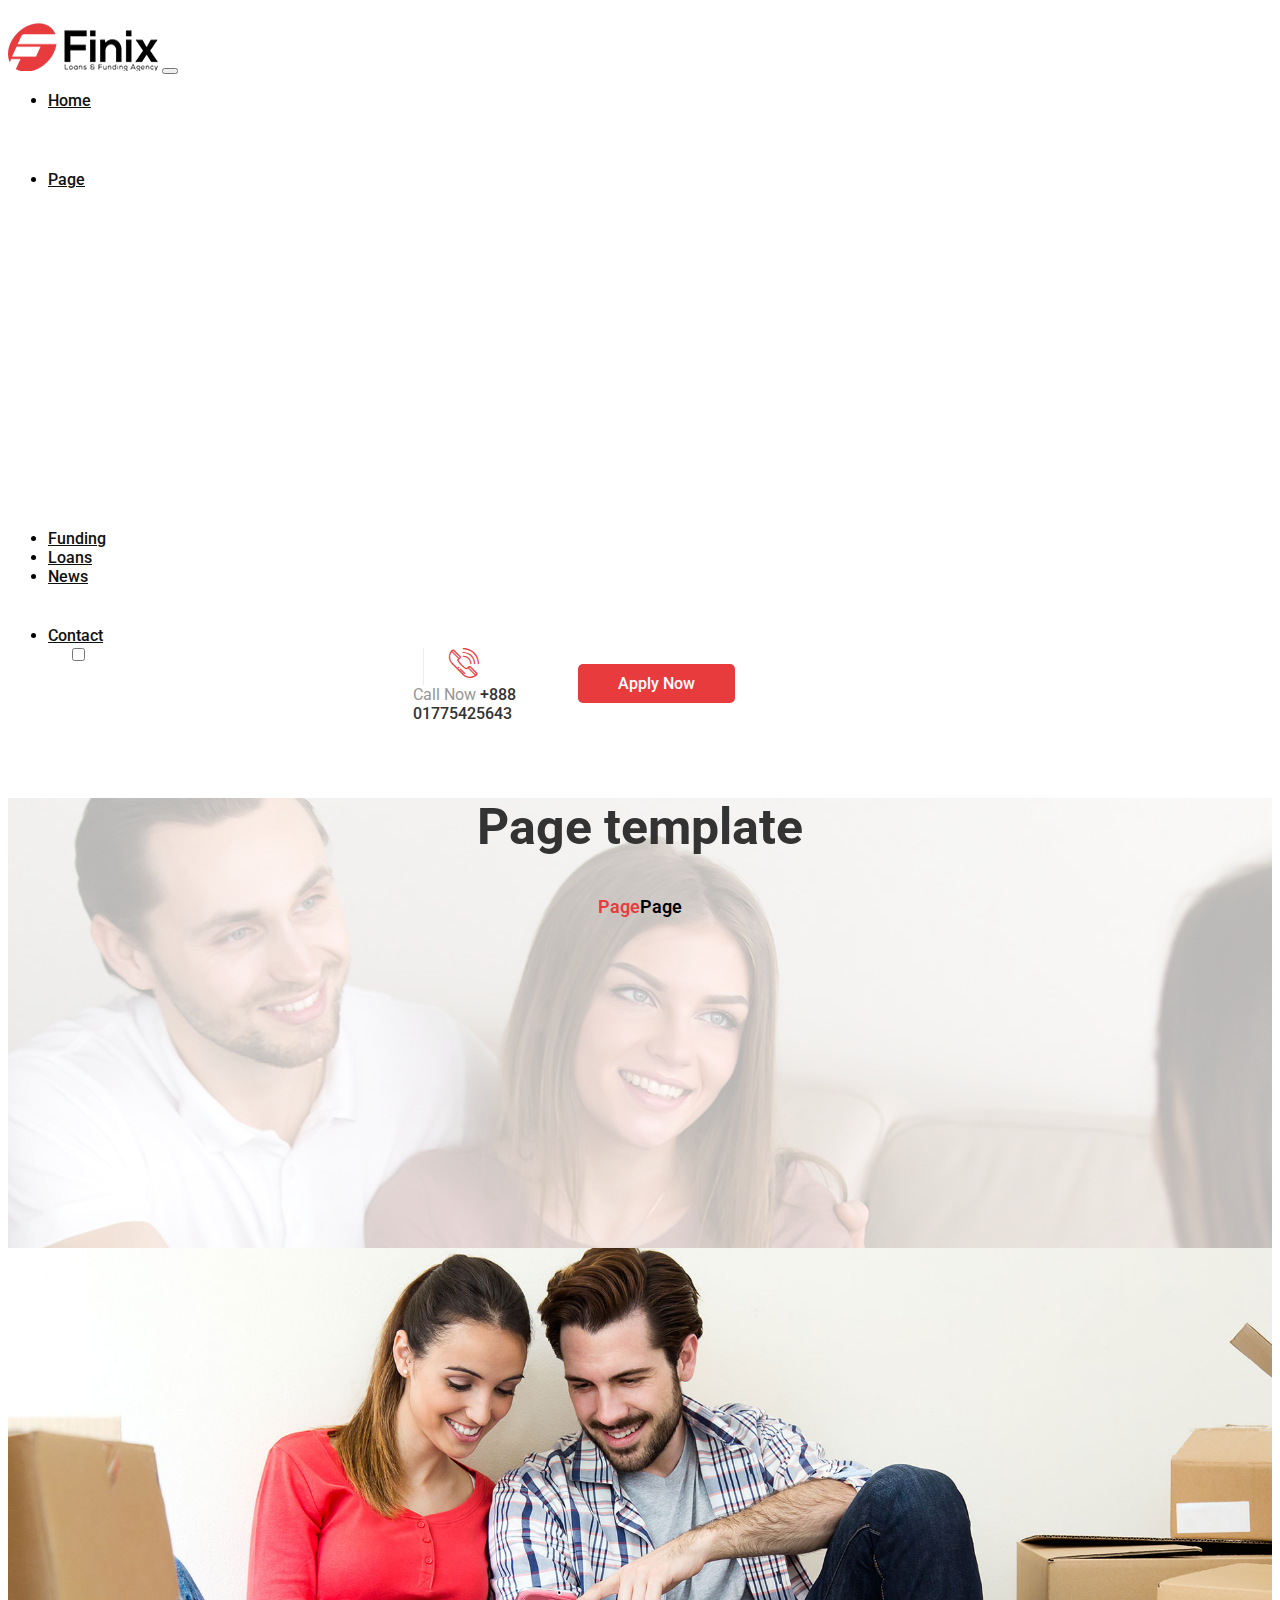
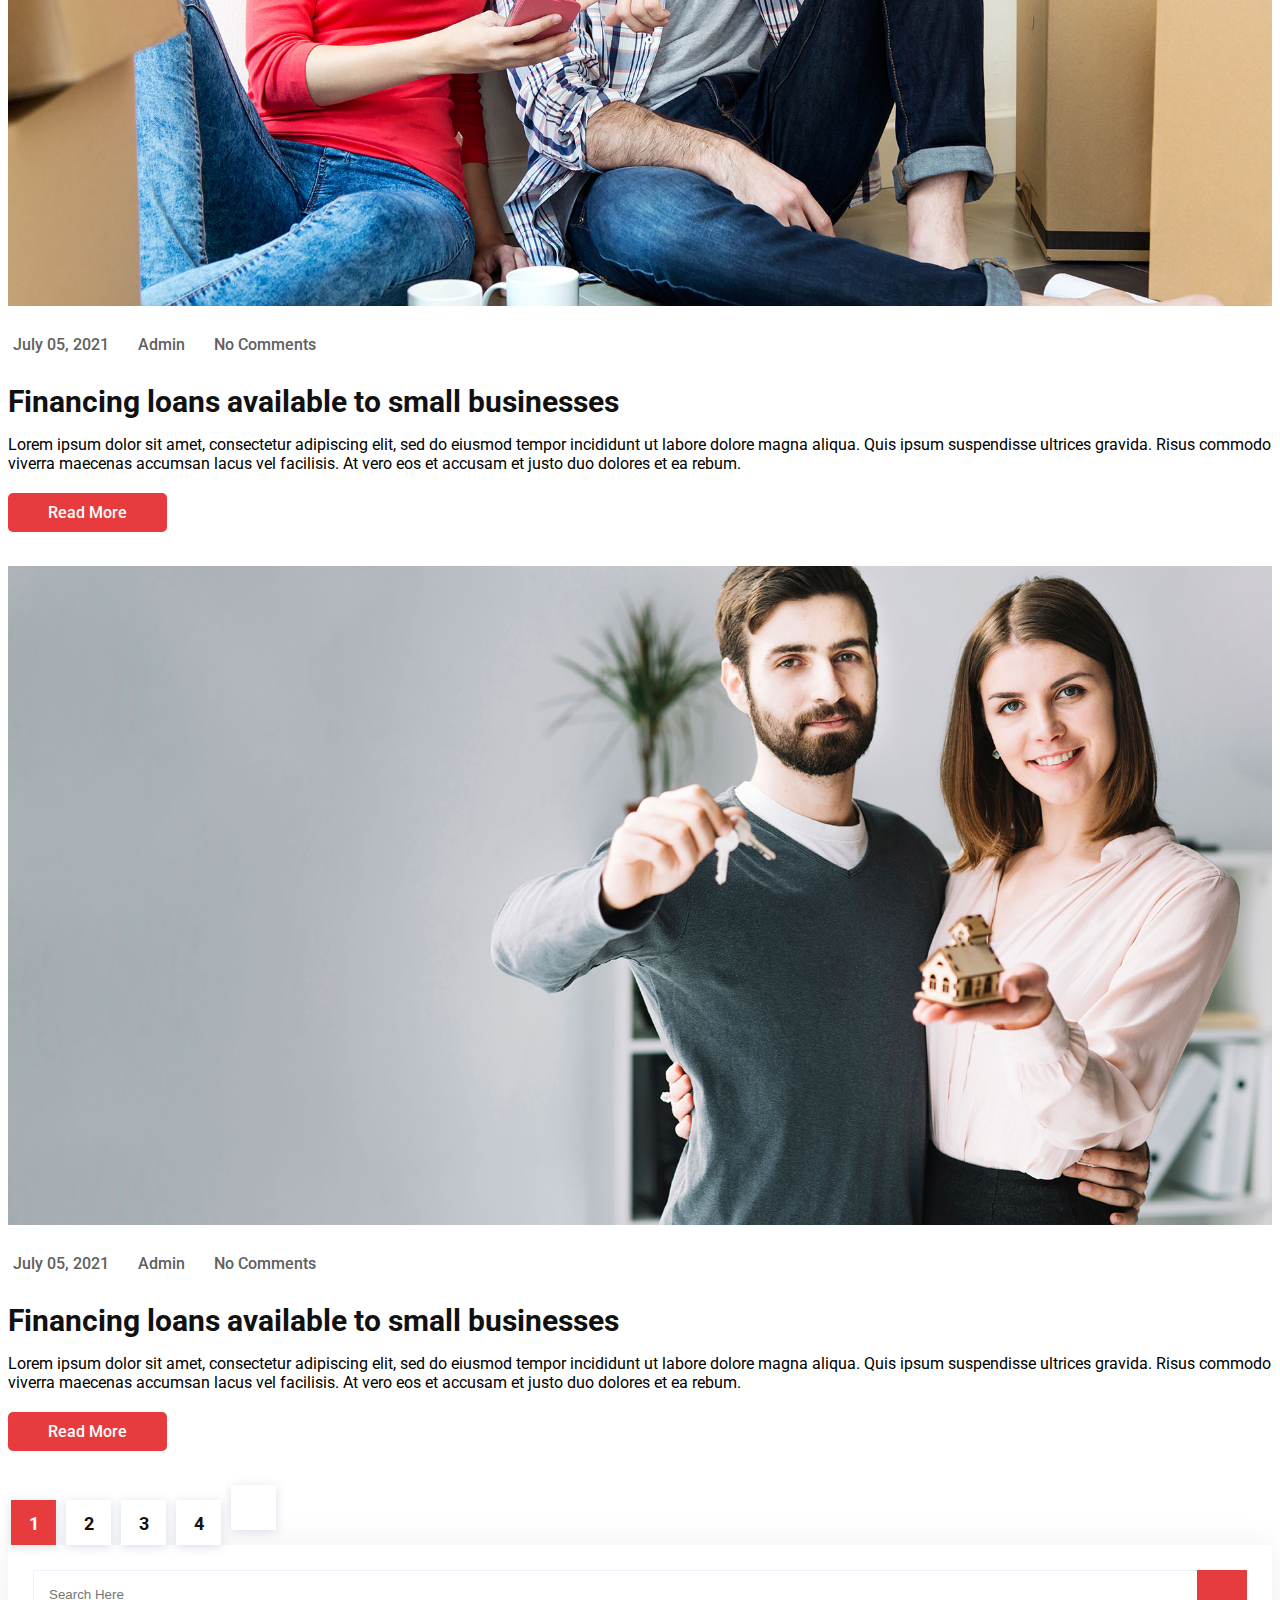
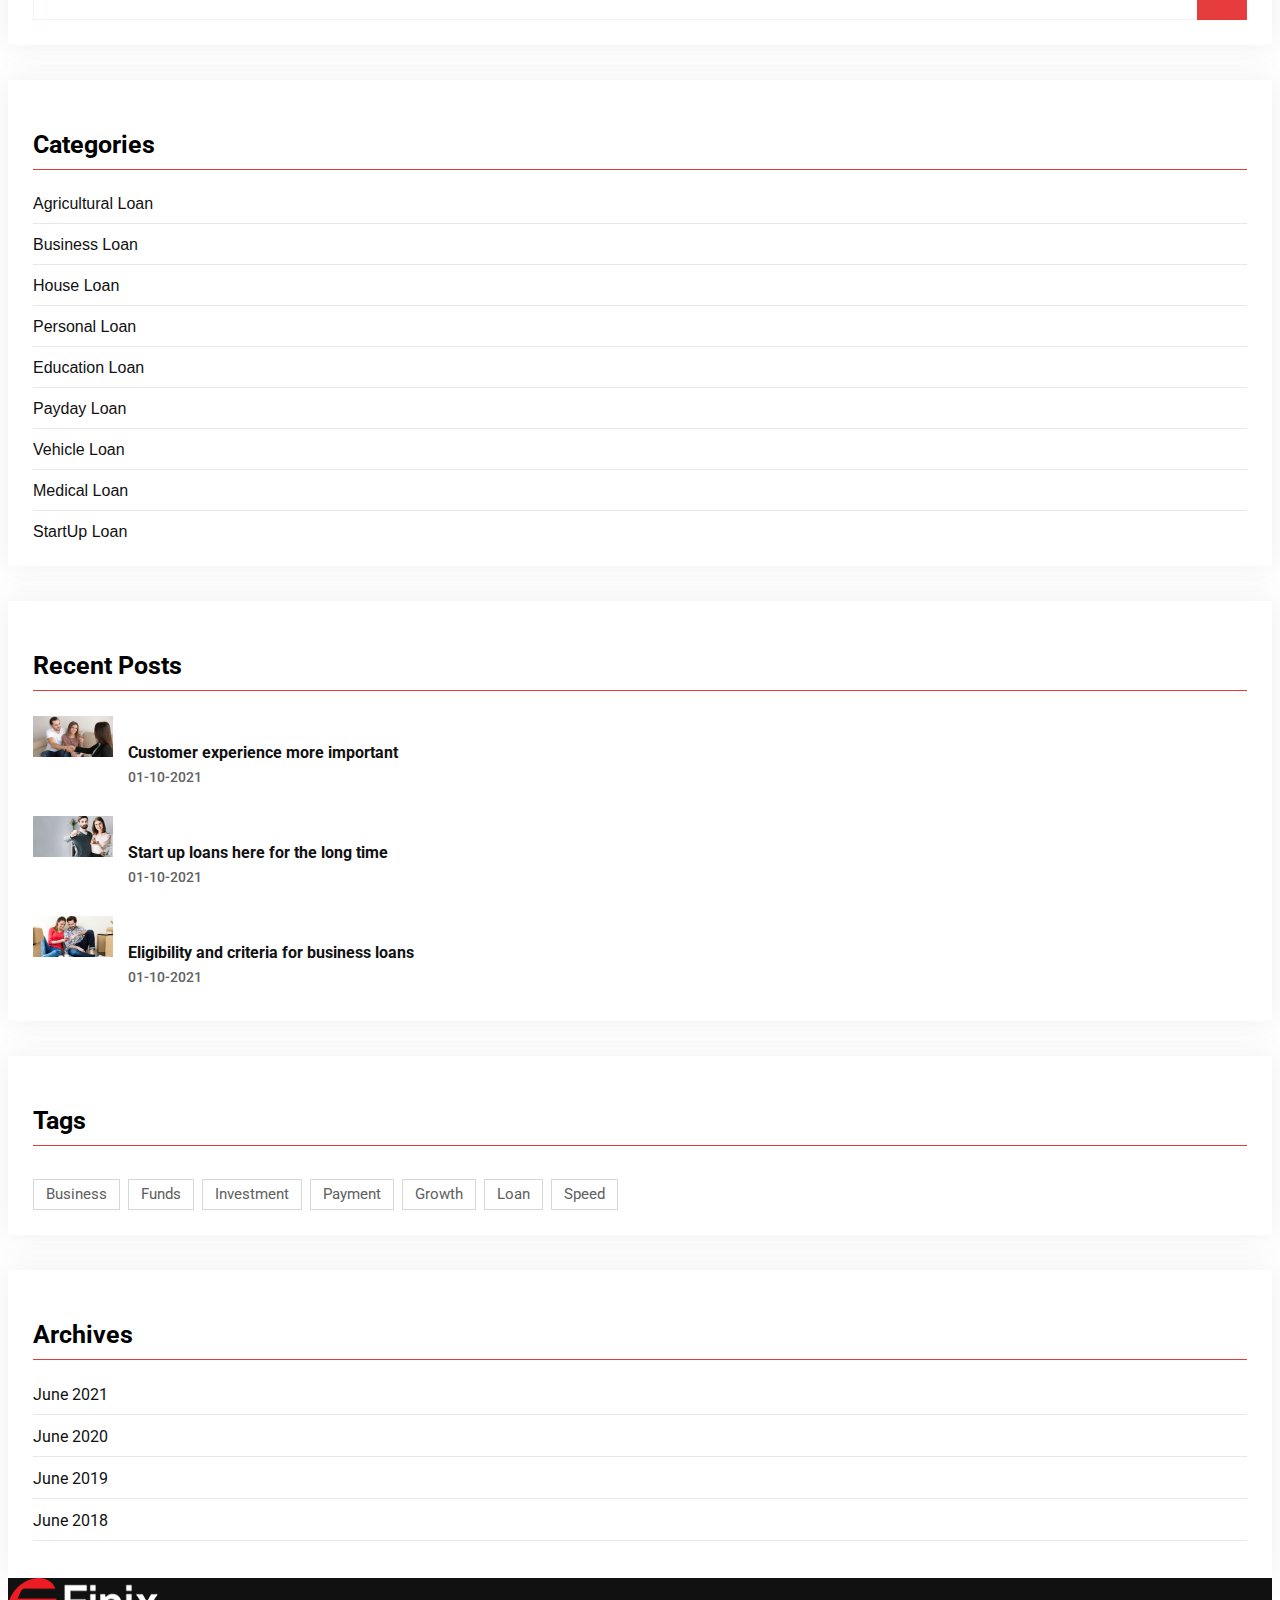
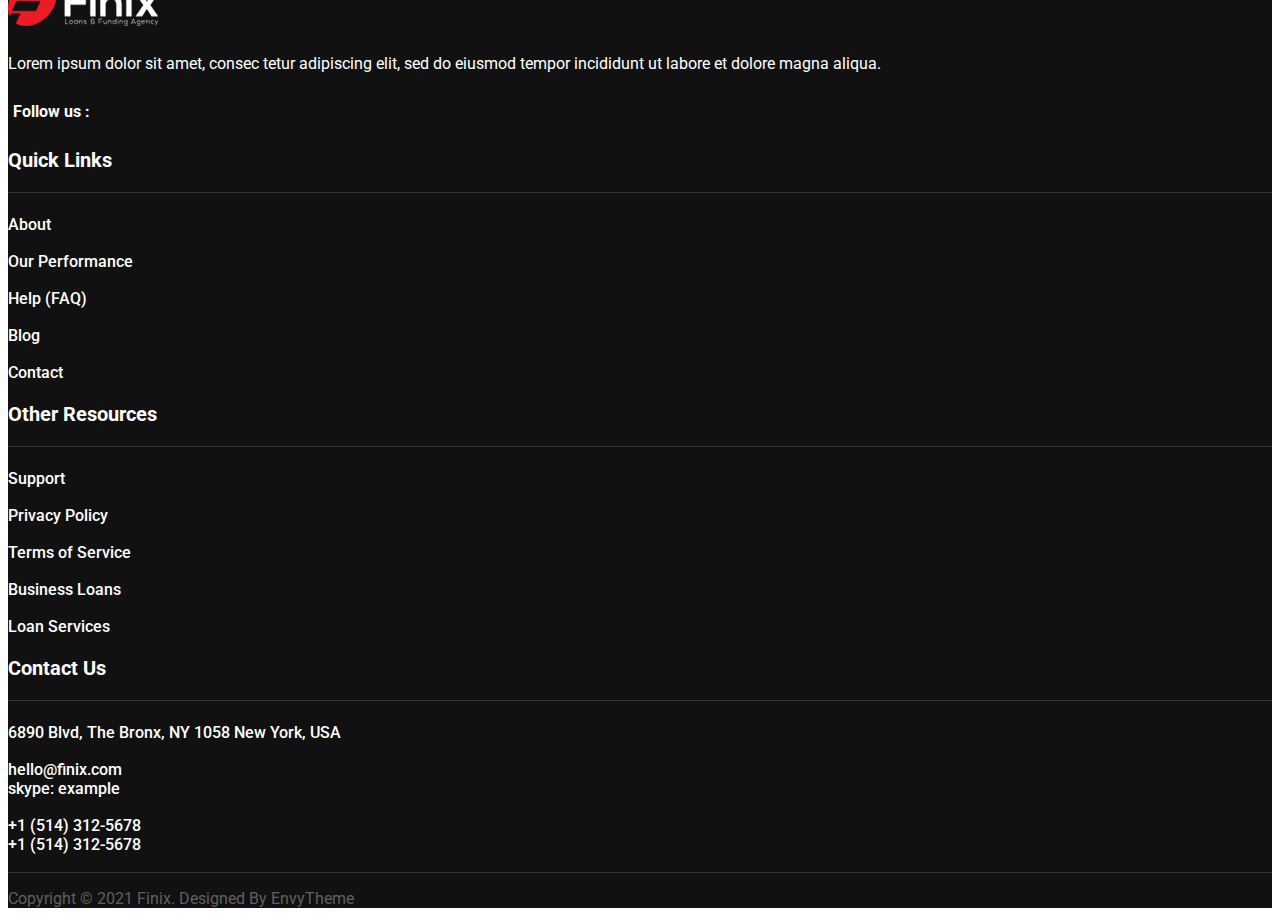
<file: blog.html>
<!DOCTYPE html>
<html lang="en">

<head>
    <!-- Required meta tags -->
    <meta charset="utf-8" />
    <meta name="viewport" content="width=device-width, initial-scale=1" />
    <!-- google font -->
    <link rel="preconnect" href="https://fonts.gstatic.com" />
    <link href="https://fonts.googleapis.com/css2?family=Roboto:ital,wght@0,100;0,300;0,400;0,500;0,700;0,900;1,100;1,300;1,400;1,500;1,700;1,900&display=swap" rel="stylesheet" />
    <!-- Font Awesome -->
    <link rel="stylesheet" href="https://cdnjs.cloudflare.com/ajax/libs/font-awesome/5.15.3/css/all.min.css"
        integrity="sha512-iBBXm8fW90+nuLcSKlbmrPcLa0OT92xO1BIsZ+ywDWZCvqsWgccV3gFoRBv0z+8dLJgyAHIhR35VZc2oM/gI1w==" crossorigin="anonymous" />
    <!-- flat icon -->
    <link rel="stylesheet" type="text/css" href="assets/font/flaticon.css" />
    <!-- Bootstrap Icon -->
    <link rel="stylesheet" href="https://cdn.jsdelivr.net/npm/bootstrap-icons@1.4.1/font/bootstrap-icons.css" />
    <!-- Bootstrap CSS -->
    <link href="https://cdn.jsdelivr.net/npm/bootstrap@5.0.0-beta3/dist/css/bootstrap.min.css" rel="stylesheet" integrity="sha384-eOJMYsd53ii+scO/bJGFsiCZc+5NDVN2yr8+0RDqr0Ql0h+rP48ckxlpbzKgwra6"
        crossorigin="anonymous" />
    <!-- scroll effect -->
    <link rel="stylesheet" href="https://unpkg.com/aos@next/dist/aos.css" />
    <!-- facicon -->
    <link rel="shortcut icon" href="assets/img/favicon.png" type="image/x-icon" />
    <!-- maini css -->
    <link rel="stylesheet" href="assets/css/style.css" />
    <title>Finix - Loans and Funding Agency HTML Template</title>
</head>

<body style="overflow-x: hidden"  oncontextmenu="return false;">
    <nav class="navbar navbar-expand-lg navbar-light sticky-top shadow">
        <div class="container">
            <a class="navbar-brand" href="index.html"><img src="assets/img/logo.png" alt="" /></a>
            <button class="navbar-toggler" type="button" data-bs-toggle="collapse" data-bs-target="#navbarSupportedContent" aria-controls="navbarSupportedContent" aria-expanded="false"
                aria-label="Toggle navigation">
                <span class="navbar-toggler-icon"></span>
            </button>
            <div class="collapse navbar-collapse" id="navbarSupportedContent">
                <ul id="main_ul" class="navbar-nav ms-auto mb-2 mb-lg-0">
                    <li class="nav-item dropdown">
                        <a class="nav-link dropdown-toggle" href="#" id="navbarDropdown" role="button" data-bs-toggle="dropdown" aria-expanded="false"> home </a>
                        <ul class="dropdown-menu shadow-lg" aria-labelledby="navbarDropdown">
                            <li><a class="dropdown-item" href="index.html">Home one</a></li>
                            <li><a class="dropdown-item" href="#">Home Two</a></li>
                            <li><a class="dropdown-item" href="#">Home Three</a></li>
                        </ul>
                    </li>
                    <li class="nav-item dropdown">
                        <a class="nav-link dropdown-toggle" href="#" id="navbarDropdown" role="button" data-bs-toggle="dropdown" aria-expanded="false"> page </a>
                        <ul class="dropdown-menu shadow-lg" aria-labelledby="navbarDropdown">
                            <li><a class="dropdown-item" href="page.html">Page</a></li>
                            <li><a class="dropdown-item" href="#">About</a></li>
                            <li><a class="dropdown-item" href="#">Team</a></li>
                            <li><a class="dropdown-item" href="#">FAQ</a></li>
                            <li><a class="dropdown-item" href="#">Gallery</a></li>
                            <li><a class="dropdown-item" href="#">loan Calculator</a></li>
                            <li><a class="dropdown-item" href="#">Apply Now</a></li>
                            <li><a class="dropdown-item" href="#">Testimonial</a></li>
                            <li class="nav-item dropdown">
                                <a class="nav-link dropdown-toggle" href="#" id="navbarDropdown" role="button" data-bs-toggle="dropdown" aria-expanded="false"> Projects </a>
                                <ul class="dropdown-menu shadow" aria-labelledby="navbarDropdown">
                                    <li><a class="dropdown-item" href="#">Projects</a></li>
                                    <li><a class="dropdown-item" href="#">Projects Details</a></li>
                                </ul>
                            </li>
                            <li><a class="dropdown-item" href="#">Sign In</a></li>
                            <li><a class="dropdown-item" href="#">Sign Up</a></li>
                            <li><a class="dropdown-item" href="#">Terms & Conditions</a></li>
                            <li><a class="dropdown-item" href="#">Privacy Policy</a></li>
                            <li><a class="dropdown-item" href="#">Error Page</a></li>
                            <li><a class="dropdown-item" href="contact_page.html">Contact</a></li>
                        </ul>
                    </li>
                    <li class="nav-item">
                        <a class="nav-link" aria-current="page" href="funding_page.html">Funding</a>
                    </li>
                    <li class="nav-item">
                        <a class="nav-link" href="loan_page.html">Loans</a>
                    </li>

                    <li class="nav-item dropdown">
                        <a class="nav-link dropdown-toggle" href="#" id="navbarDropdown" role="button" data-bs-toggle="dropdown" aria-expanded="false"> News </a>
                        <ul class="dropdown-menu shadow-lg" aria-labelledby="navbarDropdown">
                            <li><a class="dropdown-item" href="blog.html">News </a></li>
                            <li><a class="dropdown-item" href="#">News Details </a></li>
                        </ul>
                    </li>
                    <li class="nav-item">
                        <a class="nav-link" href="contact_page.html">Contact</a>
                    </li>
                    <div class="nav_right_div d-flex">
                        <div id="search_icon">
                            <input type="checkbox" name="" id="search" class="d-none" />
                            <label for="search"><i class="fas fa-search"></i></label>
                            <div class="search_box position-absolute shadow-lg">
                                <div class="input-group">
                                    <input class="form-control" type="search" name="" id="" />
                                    <a href="#" class="input-group-text"><i class="fas fa-search"></i></a>
                                </div>
                            </div>
                        </div>
                        <!-- right div -->
                        <div class="contact_info clearfix h-100">
                            <div class="float-start">
                                <i class="flaticon-telephone"></i>
                            </div>
                            <div class="float-end">
                                <span class="d-block">Call Now</span>
                                <a class="d-block" href="tel:01775425643">+888 01775425643</a>
                            </div>
                        </div>
                        <div class="nav_btn">
                            <a id="btn_default" href="#">Apply Now</a>
                        </div>
                    </div>
                </ul>
            </div>
        </div>
    </nav>
    <section>
        <div class="page_header d-flex justify-content-center align-items-center">
            <div class="breadcrump text-center">
                <h2>Page template</h2>
                <ol>
                    <li class="breadcrumb-item"><a href="#">Page</a></li>
                    <li class="breadcrumb-item active" aria-current="page">Page</li>
                </ol>
            </div>
        </div>
    </section>
    <section class="blog_page_design mt-5">
        <div class="blog-area ptb-100">
            <div class="container">
                <div class="row">
                    <div class="col-lg-8 col-md-12">
                        <div class="row">
                            <div class="col-lg-12 col-md-12">
                                <div class="single-blog">
                                    <div class="image">
                                        <a href="news-details.html">
                                            <img src="assets/img/bg-8.jpg" alt="image">
                                        </a>
                                    </div>
                                    <ul class="post-meta">
                                        <li>  <i class="bx bx-calendar"></i> July 05, 2021   </li>
                                        <li>  <i class="bx bx-user"></i>   <a href="#">Admin</a></li>
                                        <li><i class="bx bx-comment"></i> No Comments</li>
                                    </ul>
                                    <div class="content">
                                        <h3>
                                            <a href="news-details.html">Financing loans available to small businesses</a>
                                        </h3>
                                        <p>Lorem ipsum dolor sit amet, consectetur adipiscing elit, sed do eiusmod tempor incididunt ut labore dolore magna aliqua. Quis ipsum suspendisse ultrices gravida.
                                            Risus commodo viverra maecenas accumsan lacus vel facilisis. At vero eos et accusam et justo duo dolores et ea rebum.</p>
                                        <div class="blog-btn">
                                            <a href="news-details.html" class="default-btn" id="btn_default">  Read More  </a>
                                        </div>
                                    </div>
                                </div>
                            </div>
                            <div class="col-lg-12 col-md-12">
                                <div class="single-blog">
                                    <div class="image">
                                        <a href="news-details.html">
                                            <img src="assets/img/bg-7.jpg" alt="image">
                                        </a>
                                    </div>
                                    <ul class="post-meta">
                                        <li><i class="bx bx-calendar"></i>  July 05, 2021 </li>
                                        <li> <i class="bx bx-user"></i><a href="#">Admin</a> </li>
                                        <li><i class="bx bx-comment"></i>  No Comments </li>
                                    </ul>
                                    <div class="content">
                                        <h3>
                                            <a href="news-details.html">Financing loans available to small businesses</a>
                                        </h3>
                                        <p>Lorem ipsum dolor sit amet, consectetur adipiscing elit, sed do eiusmod tempor incididunt ut labore dolore magna aliqua. Quis ipsum suspendisse ultrices gravida.
                                            Risus commodo viverra maecenas accumsan lacus vel facilisis. At vero eos et accusam et justo duo dolores et ea rebum.</p>
                                        <div class="blog-btn">
                                            <a href="news-details.html" class="default-btn" id="btn_default"> Read More
                                            </a>
                                        </div>
                                    </div>
                                </div>
                            </div>
                            <div class="col-lg-12 col-md-12">
                                <div class="our_pagination">
                                    <a href="#" class="page-numbers current">1</a>
                                    <a href=" #" class="page-numbers">2</a>
                                    <a href="#" class="page-numbers">3</a>
                                    <a href="#" class="page-numbers">4</a>
                                    <a href="#" class="next page-numbers">
                                        <i class="fas fa-angle-right"></i>
                                    </a>
                                </div>
                            </div>
                        </div>
                    </div>
                    <div class="col-lg-4 col-md-12">
                        <aside class="widget-area" id="secondary">
                            <section class="widget widget_search">
                                <form class="search-form search-top">
                                    <label>
                                        <span class="screen-reader-text">Search for:</span>
                                        <input type="search" class="search-field" placeholder="Search Here">
                                    </label>
                                    <button type="submit">
                                        <i class="fas fa-search"></i>
                                    </button>
                                </form>
                            </section>
                            <section class="widget widget_categories">
                                <h3 class="widget-title">Categories</h3>
                                <ul>
                                    <li><a href="#">Agricultural loan</a> </li>
                                    <li> <a href="#">Business loan</a> </li>
                                    <li> <a href="#">House loan</a>  </li>
                                    <li>  <a href="#">Personal loan</a>  </li>
                                    <li> <a href="#">Education loan</a> </li>
                                    <li> <a href="#">Payday Loan</a> </li>
                                    <li> <a href="#">Vehicle loan</a></li>
                                    <li> <a href="#">Medical loan</a></li>
                                    <li><a href="#">StartUp loan</a></li>
                                </ul>
                            </section>
                            <section class="widget widget_finix_posts_recent_post_thumbnail">
                                <h3 class="widget-title">Recent Posts</h3>
                                <div class="sidbar_widgets">
                                    <a href="#" class="recent_post_thumbnail">
                                       <img class="img-fluid h100" src="./assets/img/bg.jpg" alt="">
                                    </a>
                                    <div class="info">
                                        <h4 class="title usmall">
                                            <a href="#">Customer experience more important </a>
                                        </h4>
                                        <time class="">01-10-2021</time>
                                    </div>
                                </div>
                                <div class="sidbar_widgets">
                                    <a href="#" class="recent_post_thumbnail">
                                        <img class="img-fluid h100" src="./assets/img/bg-7.jpg" alt="">
    
                                    </a>
                                    <div class="info">
                                        <h4 class="title usmall">
                                            <a href="#">Start up loans here for the long time</a>
                                        </h4>
                                        <time class="">01-10-2021</time>
    
                                    </div>
                                </div>
                                <div class="sidbar_widgets">
                                    <a href="#" class="recent_post_thumbnail">
                                        <img class="img-fluid h100" src="./assets/img/bg-8.jpg" alt="">
    
                                    </a>
                                    <div class="info">
                                        <h4 class="title usmall">
                                            <a href="#">Eligibility and criteria for business loans</a>
                                        </h4>
                                        <time class="">01-10-2021</time>
                                    </div>
                                </div>
                            </section>
                            <section class="widget widget_tag_cloud">
                                <h3 class="widget-title">Tags</h3>
                                <div class="tagcloud section-bottom">
                                    <a href="#"> Business  </a>
                                    <a href="#">  Funds </a>
                                    <a href="#"> Investment</a>
                                    <a href="#"> Payment </a>
                                    <a href="#">  Growth  </a>
                                    <a href="#"> Loan </a>
                                    <a href="#"> Speed </a>
                                </div>
                            </section>
                            <section class="widget widget_archives">
                                <h3 class="widget-title">Archives</h3>
                                <ul>
                                    <li>  <a href="#">June 2021</a> </li>
                                    <li><a href="#">June 2020</a>  </li> 
                                    <li>  <a href="#">June 2019</a>
                                    </li>
                                    <li> <a href="#">June 2018</a> </li>
                                </ul>
                            </section>
                        </aside>
                    </div>
                </div>
            </div>
        </div>
    </section>
  
  
    <footer class="pt-5">
        <div class="container-fluid ps-5 pe-5 pt-5">
               <div class="row bb pb-5">
                 <div class="col-xl-3">
                     <div class="f-1">
                       <img src="./assets/img/logo2.png" class="mb-2" alt="">
                       <p>Lorem ipsum dolor sit amet, consec tetur adipiscing elit, sed do eiusmod tempor incididunt ut labore et dolore magna aliqua.</p>
                        <li><b>Follow us :</b></li>
                        <li><span><i class="fab fa-twitter"></i></span></li>
                        <li><span><i class="fab fa-linkedin-in"></i></span></li>
                        <li><span><i class="fab fa-facebook-f"></i></span></li>
                        <li><span><i class="fab fa-instagram"></i></span></li>
                     </div>
                 </div>
                 <div class="col-xl-3 ps-5">
                   <div class="f-2">
                     <h3>Quick Links</h3>
                     <li>About</li>
                     <li>Our Performance</li>
                     <li>Help (FAQ)</li>
                     <li>Blog</li>
                     <li>Contact</li>
                   </div>
                 </div>
                 <div class="col-xl-3 ps-5">
                   <div class="f-2">
                     <h3>Other Resources</h3>
                     <li>Support</li>
                     <li>Privacy Policy</li>
                     <li>Terms of Service</li>
                     <li>Business Loans</li>
                     <li>Loan Services</li>
                   </div>
                 </div>
                 <div class="col-xl-3 ps-5">
                   <div class="f-3 f-2">
                     <h3>Contact Us</h3>
                      <div class="row">
                        <div class="col-xl-2 text-end">
                          <span class="fs-5"><i class="fas fa-map-marker-alt"></i></span>
                        </div>
                        <div class="col-xl-10">
                            <li>6890 Blvd, The Bronx, NY 1058 New York, USA</li>
                        </div>
                        <div class="col-xl-2 text-end">
                          <span class="fs-5"><i class="far fa-envelope"></i></i></span>
                        </div>
                        <div class="col-xl-10">
                            <li>hello@finix.com <br>skype: example</li>
                        </div>
                        <div class="col-xl-2 text-end">
                          <span class="fs-5"><i class="fas fa-phone-alt"></i></span>
                        </div>
                        <div class="col-xl-10">
                            <li>+1 (514) 312-5678 <br>
                             +1 (514) 312-5678
                           </li>
                        </div>
                      </div>
                   </div>
                 </div>
               </div>
               <div class="row py-4">
                     <div class="col-xl-12 text-center">
                       <p class="f-p">Copyright © 2021 Finix. Designed By <span class="fw-bold text-white">EnvyTheme</span> </p>
                     </div>
               </div>
               
        </div>
   </footer>
 
    <!-- Option 1: Bootstrap Bundle with Popper -->
    <script src="https://cdn.jsdelivr.net/npm/bootstrap@5.0.0-beta3/dist/js/bootstrap.bundle.min.js" integrity="sha384-JEW9xMcG8R+pH31jmWH6WWP0WintQrMb4s7ZOdauHnUtxwoG2vI5DkLtS3qm9Ekf"
        crossorigin="anonymous"></script>
    <!-- scroll effect -->
    <script src="https://unpkg.com/aos@next/dist/aos.js"></script>
    <script>
        // scroll effect
        AOS.init({
            offset: 270,
            duration: 500,
        });
        // bootstrap carousel
        var myCarousel = document.querySelector('#carouselExampleDark')
        var carousel = new bootstrap.Carousel(carouselExampleDark, {
            interval: 200,
            wrap: true,
            touch: true,
        })
    </script>
    <script>
        document.onkeydown = function (e) {
            if (event.keyCode == 123) {
                return false;
            }
            if (e.ctrlKey && e.shiftKey && e.keyCode == 'I'.charCodeAt(0)) {
                return false;
            }
            if (e.ctrlKey && e.shiftKey && e.keyCode == 'J'.charCodeAt(0)) {
                return false;
            }
            if (e.ctrlKey && e.keyCode == 'U'.charCodeAt(0)) {
                return false;
            }
        }
    </script>
</body>

</html>
</file>
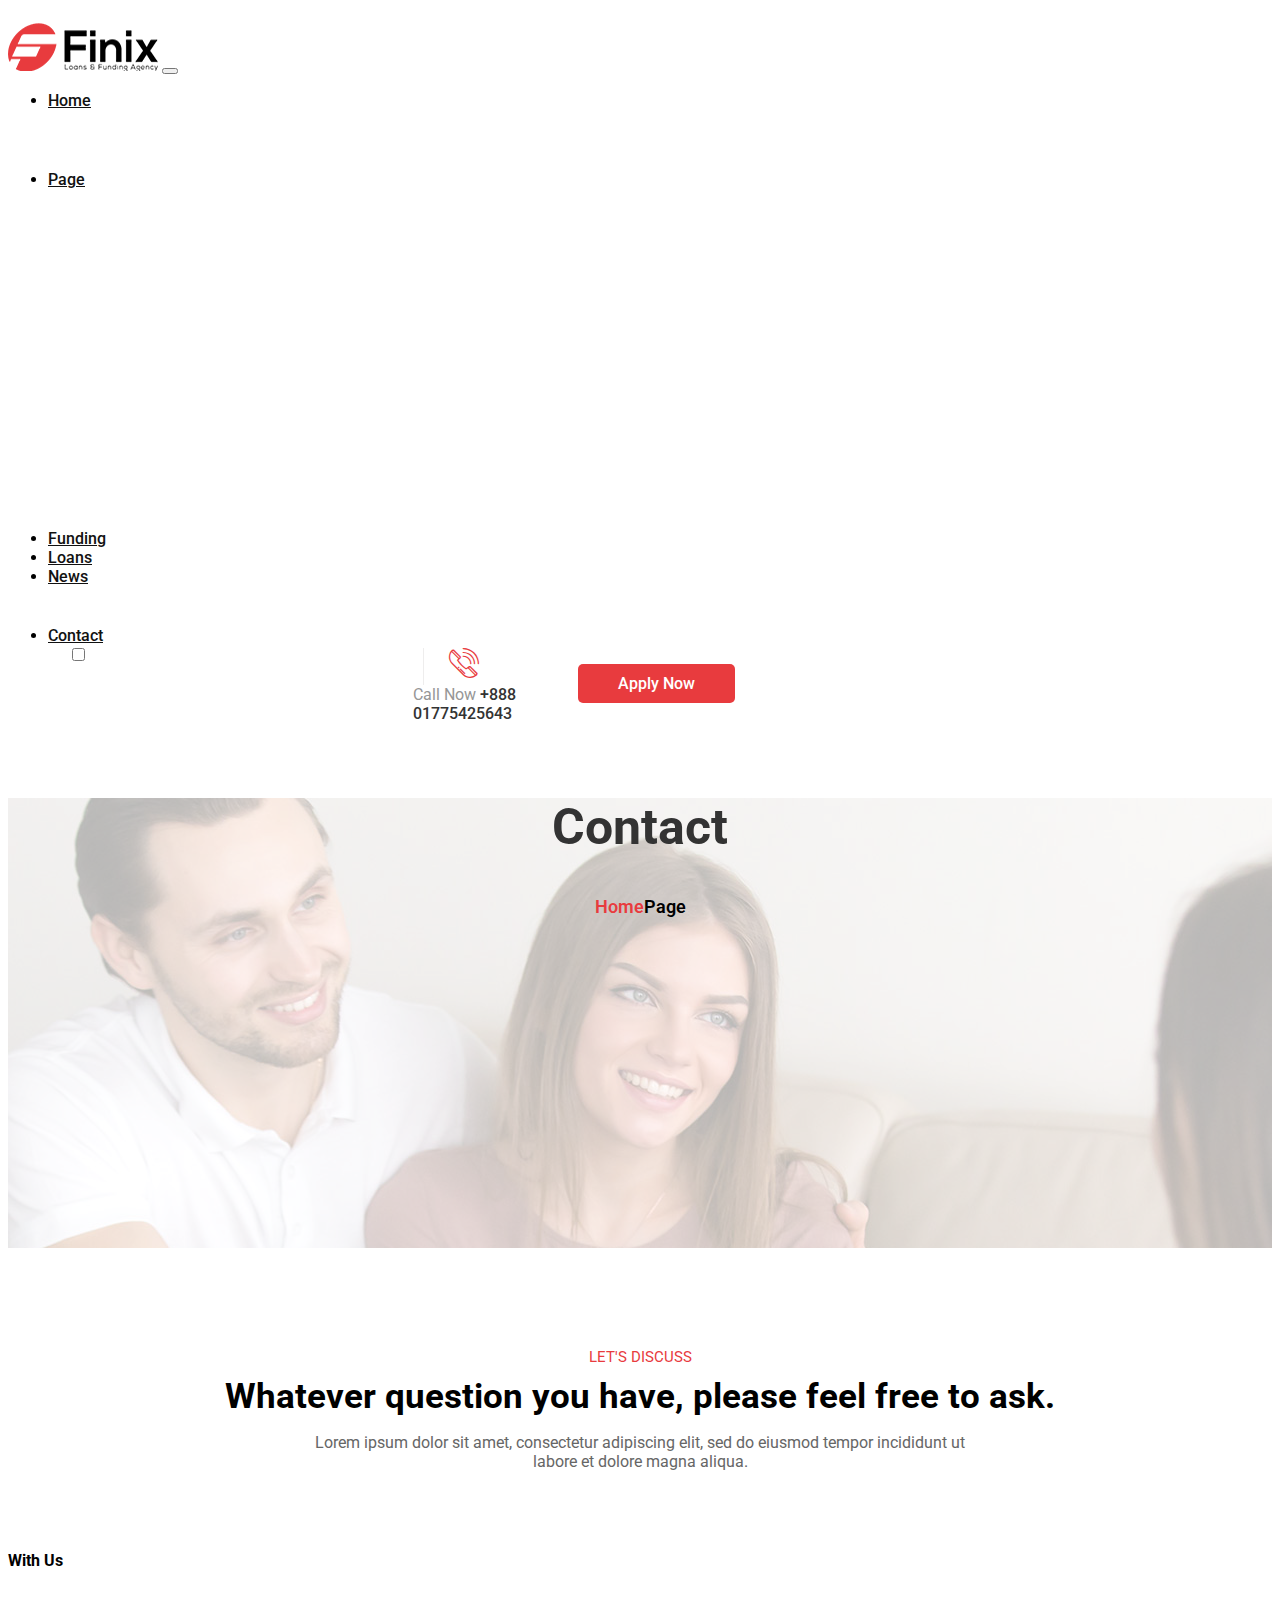
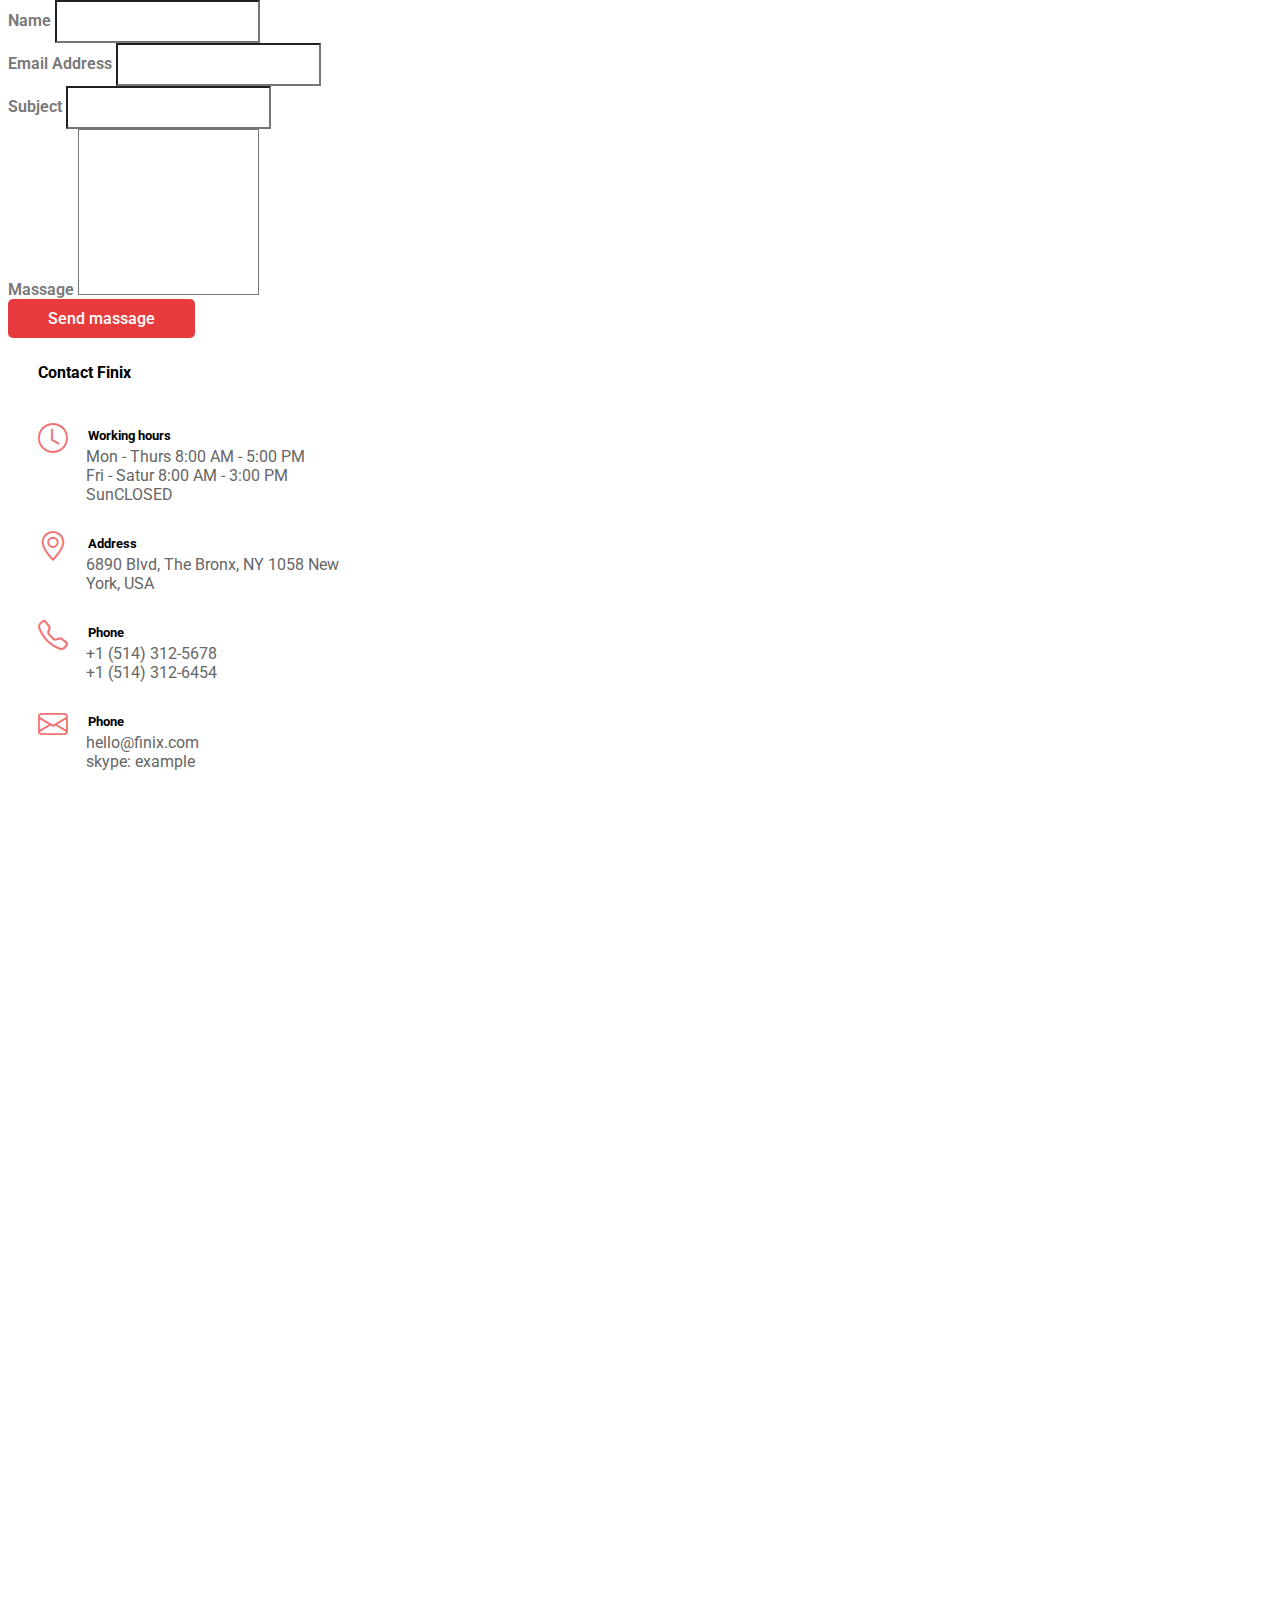
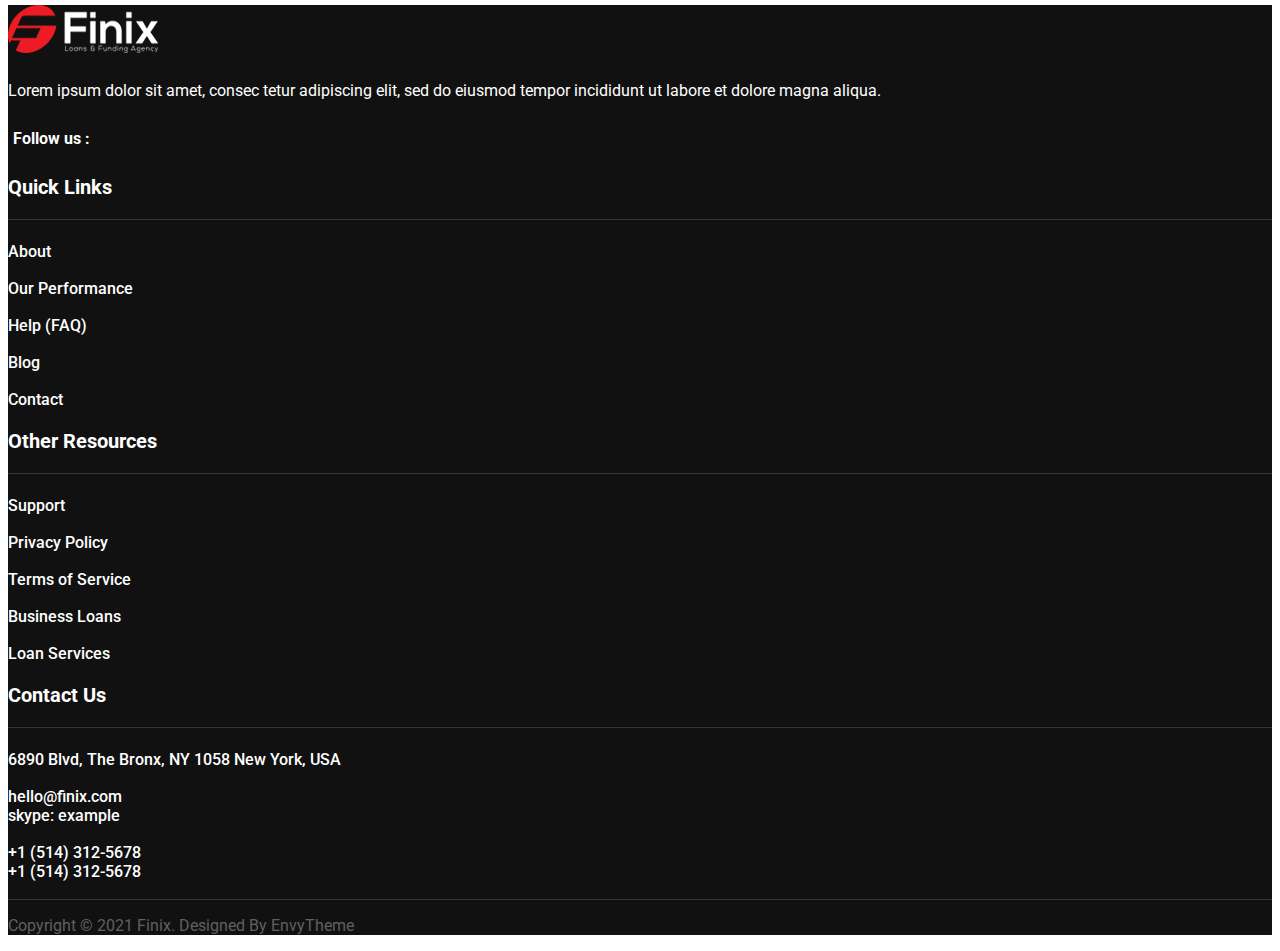
<file: contact_page.html>
<!DOCTYPE html>
<html lang="en">

<head>
    <!-- Required meta tags -->
    <meta charset="utf-8" />
    <meta name="viewport" content="width=device-width, initial-scale=1" />
    <!-- google font -->
    <link rel="preconnect" href="https://fonts.gstatic.com" />
    <link href="https://fonts.googleapis.com/css2?family=Roboto:ital,wght@0,100;0,300;0,400;0,500;0,700;0,900;1,100;1,300;1,400;1,500;1,700;1,900&display=swap" rel="stylesheet" />
    <!-- Font Awesome -->
    <link rel="stylesheet" href="https://cdnjs.cloudflare.com/ajax/libs/font-awesome/5.15.3/css/all.min.css"
        integrity="sha512-iBBXm8fW90+nuLcSKlbmrPcLa0OT92xO1BIsZ+ywDWZCvqsWgccV3gFoRBv0z+8dLJgyAHIhR35VZc2oM/gI1w==" crossorigin="anonymous" />
    <!-- flat icon -->
    <link rel="stylesheet" type="text/css" href="assets/font/flaticon.css" />
    <!-- Bootstrap Icon -->
    <link rel="stylesheet" href="https://cdn.jsdelivr.net/npm/bootstrap-icons@1.4.1/font/bootstrap-icons.css" />
    <!-- Bootstrap CSS -->
    <link href="https://cdn.jsdelivr.net/npm/bootstrap@5.0.0-beta3/dist/css/bootstrap.min.css" rel="stylesheet" integrity="sha384-eOJMYsd53ii+scO/bJGFsiCZc+5NDVN2yr8+0RDqr0Ql0h+rP48ckxlpbzKgwra6"
        crossorigin="anonymous" />
    <!-- scroll effect -->
    <link rel="stylesheet" href="https://unpkg.com/aos@next/dist/aos.css" />
    <!-- facicon -->
    <link rel="shortcut icon" href="assets/img/favicon.png" type="image/x-icon" />
    <!-- maini css -->
    <link rel="stylesheet" href="assets/css/style.css" />
    <title>Finix - Loans and Funding Agency HTML Template</title>
</head>

<body style="overflow-x: hidden"  oncontextmenu="return false;">
    <nav class="navbar navbar-expand-lg navbar-light sticky-top shadow">
        <div class="container">
            <a class="navbar-brand" href="index.html"><img src="assets/img/logo.png" alt="" /></a>
            <button class="navbar-toggler" type="button" data-bs-toggle="collapse" data-bs-target="#navbarSupportedContent" aria-controls="navbarSupportedContent" aria-expanded="false"
                aria-label="Toggle navigation">
                <span class="navbar-toggler-icon"></span>
            </button>
            <div class="collapse navbar-collapse" id="navbarSupportedContent">
                <ul id="main_ul" class="navbar-nav ms-auto mb-2 mb-lg-0">
                    <li class="nav-item dropdown">
                        <a class="nav-link dropdown-toggle" href="#" id="navbarDropdown" role="button" data-bs-toggle="dropdown" aria-expanded="false"> home </a>
                        <ul class="dropdown-menu shadow-lg" aria-labelledby="navbarDropdown">
                            <li><a class="dropdown-item" href="index.html">Home one</a></li>
                            <li><a class="dropdown-item" href="#">Home Two</a></li>
                            <li><a class="dropdown-item" href="#">Home Three</a></li>
                        </ul>
                    </li>
                    <li class="nav-item dropdown">
                        <a class="nav-link dropdown-toggle" href="#" id="navbarDropdown" role="button" data-bs-toggle="dropdown" aria-expanded="false"> page </a>
                        <ul class="dropdown-menu shadow-lg" aria-labelledby="navbarDropdown">
                            <li><a class="dropdown-item" href="page.html">Page</a></li>
                            <li><a class="dropdown-item" href="#">About</a></li>
                            <li><a class="dropdown-item" href="#">Team</a></li>
                            <li><a class="dropdown-item" href="#">FAQ</a></li>
                            <li><a class="dropdown-item" href="#">Gallery</a></li>
                            <li><a class="dropdown-item" href="#">loan Calculator</a></li>
                            <li><a class="dropdown-item" href="#">Apply Now</a></li>
                            <li><a class="dropdown-item" href="#">Testimonial</a></li>
                            <li class="nav-item dropdown">
                                <a class="nav-link dropdown-toggle" href="#" id="navbarDropdown" role="button" data-bs-toggle="dropdown" aria-expanded="false"> Projects </a>
                                <ul class="dropdown-menu shadow" aria-labelledby="navbarDropdown">
                                    <li><a class="dropdown-item" href="#">Projects</a></li>
                                    <li><a class="dropdown-item" href="#">Projects Details</a></li>
                                </ul>
                            </li>
                            <li><a class="dropdown-item" href="#">Sign In</a></li>
                            <li><a class="dropdown-item" href="#">Sign Up</a></li>
                            <li><a class="dropdown-item" href="#">Terms & Conditions</a></li>
                            <li><a class="dropdown-item" href="#">Privacy Policy</a></li>
                            <li><a class="dropdown-item" href="#">Error Page</a></li>
                            <li><a class="dropdown-item" href="contact_page.html">Contact</a></li>
                        </ul>
                    </li>
                    <li class="nav-item">
                        <a class="nav-link" aria-current="page" href="funding_page.html">Funding</a>
                    </li>
                    <li class="nav-item">
                        <a class="nav-link" href="loan_page.html">Loans</a>
                    </li>

                    <li class="nav-item dropdown">
                        <a class="nav-link dropdown-toggle" href="#" id="navbarDropdown" role="button" data-bs-toggle="dropdown" aria-expanded="false"> News </a>
                        <ul class="dropdown-menu shadow-lg" aria-labelledby="navbarDropdown">
                            <li><a class="dropdown-item" href="blog.html">News </a></li>
                            <li><a class="dropdown-item" href="#">News Details </a></li>
                        </ul>
                    </li>
                    <li class="nav-item">
                        <a class="nav-link" href="contact_page.html">Contact</a>
                    </li>
                    <div class="nav_right_div d-flex">
                        <div id="search_icon">
                            <input type="checkbox" name="" id="search" class="d-none" />
                            <label for="search"><i class="fas fa-search"></i></label>
                            <div class="search_box position-absolute shadow-lg">
                                <div class="input-group">
                                    <input class="form-control" type="search" name="" id="" />
                                    <a href="#" class="input-group-text"><i class="fas fa-search"></i></a>
                                </div>
                            </div>
                        </div>
                        <!-- right div -->
                        <div class="contact_info clearfix h-100">
                            <div class="float-start">
                                <i class="flaticon-telephone"></i>
                            </div>
                            <div class="float-end">
                                <span class="d-block">Call Now</span>
                                <a class="d-block" href="tel:01775425643">+888 01775425643</a>
                            </div>
                        </div>
                        <div class="nav_btn">
                            <a id="btn_default" href="#">Apply Now</a>
                        </div>
                    </div>
                </ul>
            </div>
        </div>
    </nav>
    <section>
        <div class="page_header d-flex justify-content-center align-items-center">
            <div class="breadcrump text-center">
                <h2>Contact</h2>
                <ol>
                    <li class="breadcrumb-item"><a href="#">Home</a></li>
                    <li class="breadcrumb-item active" aria-current="page">Page</li>
                </ol>
            </div>
        </div>
    </section>
    <section>
        <div class="discuss_section">
            <div class="container">
                <div class="row">
                    <div class="title">
                        <span>Let's discuss</span>
                        <h1>Whatever question you have, please feel free to ask.</h1>
                        <p>
                            Lorem ipsum dolor sit amet, consectetur adipiscing elit, sed do eiusmod tempor incididunt ut <br>
                            labore et dolore magna aliqua.
                        </p>
                    </div>
                </div>
                <div class="row">
                    <div class="col-xxl-7 col-lg-7 col-md-12 ">
                        <div class="left_inner">
                            <form action="#">
                                <h4>With Us</h4>
                                <div class="row">
                                    <div class="col-xxl-6 col-lg-6">
                                        <label class="form-label" for="name">Name</label>
                                        <input class="form-control" type="text" name="Name" id="name">
                                    </div>
                                    <div class="col-xxl-6 col-lg-6">
                                        <label class="form-label" for="email">Email Address</label>
                                        <input class="form-control" type="email" name="Email" id="email">
                                    </div>
                                </div>
                                <div class="row p-2">
                                    <label class="form-label  p-0" for="Subject">Subject</label>
                                    <input class="form-control" type="text" name="" id="Subject">
                                </div>
                                <div class="row p-2">
                                    <label class="form-label p-0" for="Massage">Massage</label>
                                    <textarea class="form-control" name="Massage" id="Massage"></textarea>
                                </div>
                                <a class="d-inline-block mt-4" id="btn_default">Send massage </a>

                            </form>
                        </div>
                    </div>
                    <div class="col-xxl-5 col-lg-5 col-md-12 my-md-5">
                        <div class="right_inner">
                            <h4>Contact Finix</h4>
                            <div class="row">
                                  <ul>
                                    <h5> <i class="bi bi-clock"></i>Working hours</h5>
                                    <li class="clearfix">Mon - Thurs <span class="float-end">8:00 AM - 5:00 PM</span></li>
                                    <li class="clearfix">Fri - Satur <span class="float-end">8:00 AM - 3:00 PM</span></li>
                                    <li class="clearfix">Sun<span class="float-end">CLOSED</span></li>
                                  </ul>

                            </div>
                            <div class="row">
                                 <ul>
                                    <h5><i class="bi bi-geo-alt"></i>Address</h5>
                                    <li class="clearfix">6890 Blvd, The Bronx, NY 1058 New </li>
                                    <li class="clearfix">York, USA </li>
                                 </ul>
                            </div>
                            <div class="row">
                                  <ul>
                                    <h5> <i class="bi bi-telephone"></i>Phone</h5>
                                    <li class="clearfix"><a href="tel:15143125678">+1 (514) 312-5678</a> </li>
                                    <li class="clearfix"><a href="tel:15143125678">+1 (514) 312-6454</a> </li>
                                  </ul>
                            </div>
                            <div class="row">
                                  <ul>
                                    <h5> <i class="bi bi-envelope"></i>Phone</h5>
                                    <li class="clearfix"> hello@finix.com</li>
                                    <li class="clearfix">skype: example </li>
                                  </ul>
                            </div>
                        </div>
                    </div>
                </div>
            </div>
        </div>
    </section>
<section class="p-0 m-0">
    <div class="google_map p-0 m-0 overflow-hidden">
        <iframe src="https://www.google.com/maps/embed?pb=!1m18!1m12!1m3!1d7376.5667410138!2d90.55118317649975!3d22.418357809060694!2m3!1f0!2f0!3f0!3m2!1i1024!2i768!4f13.1!3m3!1m2!1s0x30aad9d043748289%3A0xfd3f5be6ef373627!2z4Kas4Ka-4KaJ4Kar4Kay!5e0!3m2!1sbn!2sbd!4v1623771933726!5m2!1sbn!2sbd" style="border:0;" allowfullscreen="" loading="lazy"></iframe>
    </div>
</section>
  
<footer class="pt-5">
    <div class="container-fluid ps-5 pe-5 pt-5">
           <div class="row bb pb-5">
             <div class="col-xl-3">
                 <div class="f-1">
                   <img src="./assets/img/logo2.png" class="mb-2" alt="">
                   <p>Lorem ipsum dolor sit amet, consec tetur adipiscing elit, sed do eiusmod tempor incididunt ut labore et dolore magna aliqua.</p>
                    <li><b>Follow us :</b></li>
                    <li><span><i class="fab fa-twitter"></i></span></li>
                    <li><span><i class="fab fa-linkedin-in"></i></span></li>
                    <li><span><i class="fab fa-facebook-f"></i></span></li>
                    <li><span><i class="fab fa-instagram"></i></span></li>
                 </div>
             </div>
             <div class="col-xl-3 ps-5">
               <div class="f-2">
                 <h3>Quick Links</h3>
                 <li>About</li>
                 <li>Our Performance</li>
                 <li>Help (FAQ)</li>
                 <li>Blog</li>
                 <li>Contact</li>
               </div>
             </div>
             <div class="col-xl-3 ps-5">
               <div class="f-2">
                 <h3>Other Resources</h3>
                 <li>Support</li>
                 <li>Privacy Policy</li>
                 <li>Terms of Service</li>
                 <li>Business Loans</li>
                 <li>Loan Services</li>
               </div>
             </div>
             <div class="col-xl-3 ps-5">
               <div class="f-3 f-2">
                 <h3>Contact Us</h3>
                  <div class="row">
                    <div class="col-xl-2 text-end">
                      <span class="fs-5"><i class="fas fa-map-marker-alt"></i></span>
                    </div>
                    <div class="col-xl-10">
                        <li>6890 Blvd, The Bronx, NY 1058 New York, USA</li>
                    </div>
                    <div class="col-xl-2 text-end">
                      <span class="fs-5"><i class="far fa-envelope"></i></i></span>
                    </div>
                    <div class="col-xl-10">
                        <li>hello@finix.com <br>skype: example</li>
                    </div>
                    <div class="col-xl-2 text-end">
                      <span class="fs-5"><i class="fas fa-phone-alt"></i></span>
                    </div>
                    <div class="col-xl-10">
                        <li>+1 (514) 312-5678 <br>
                         +1 (514) 312-5678
                       </li>
                    </div>
                  </div>
               </div>
             </div>
           </div>
           <div class="row py-4">
                 <div class="col-xl-12 text-center">
                   <p class="f-p">Copyright © 2021 Finix. Designed By <span class="fw-bold text-white">EnvyTheme</span> </p>
                 </div>
           </div>
           
    </div>
</footer>

    <!-- Option 1: Bootstrap Bundle with Popper -->
    <script src="https://cdn.jsdelivr.net/npm/bootstrap@5.0.0-beta3/dist/js/bootstrap.bundle.min.js" integrity="sha384-JEW9xMcG8R+pH31jmWH6WWP0WintQrMb4s7ZOdauHnUtxwoG2vI5DkLtS3qm9Ekf"
        crossorigin="anonymous"></script>
    <!-- scroll effect -->
    <script src="https://unpkg.com/aos@next/dist/aos.js"></script>
    <script>
        // scroll effect
        AOS.init({
            offset: 270,
            duration: 500,
        });
        // bootstrap carousel
        var myCarousel = document.querySelector('#carouselExampleDark')
        var carousel = new bootstrap.Carousel(carouselExampleDark, {
            interval: 200,
            wrap: true,
            touch: true,
        })
    </script>
    <script>
        document.onkeydown = function (e) {
            if (event.keyCode == 123) {
                return false;
            }
            if (e.ctrlKey && e.shiftKey && e.keyCode == 'I'.charCodeAt(0)) {
                return false;
            }
            if (e.ctrlKey && e.shiftKey && e.keyCode == 'J'.charCodeAt(0)) {
                return false;
            }
            if (e.ctrlKey && e.keyCode == 'U'.charCodeAt(0)) {
                return false;
            }
        }
    </script>
</body>

</html>
</file>
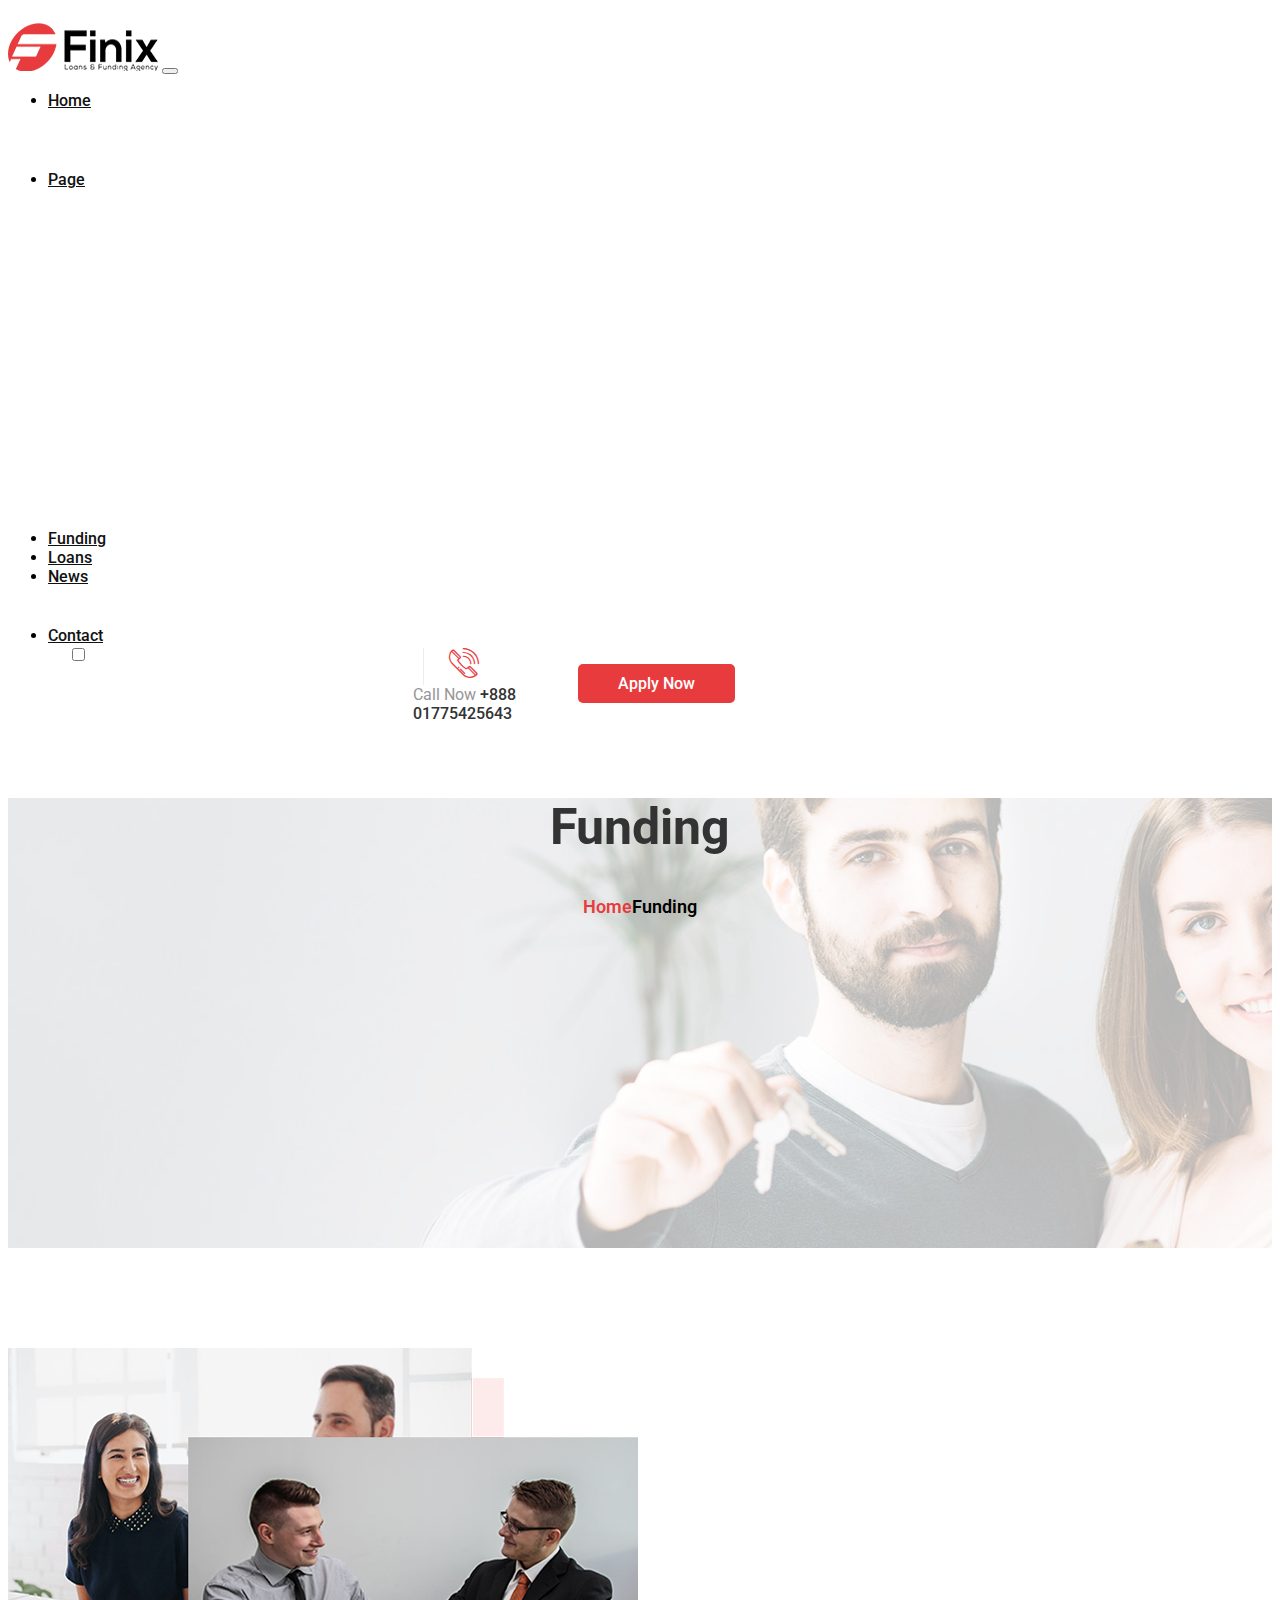
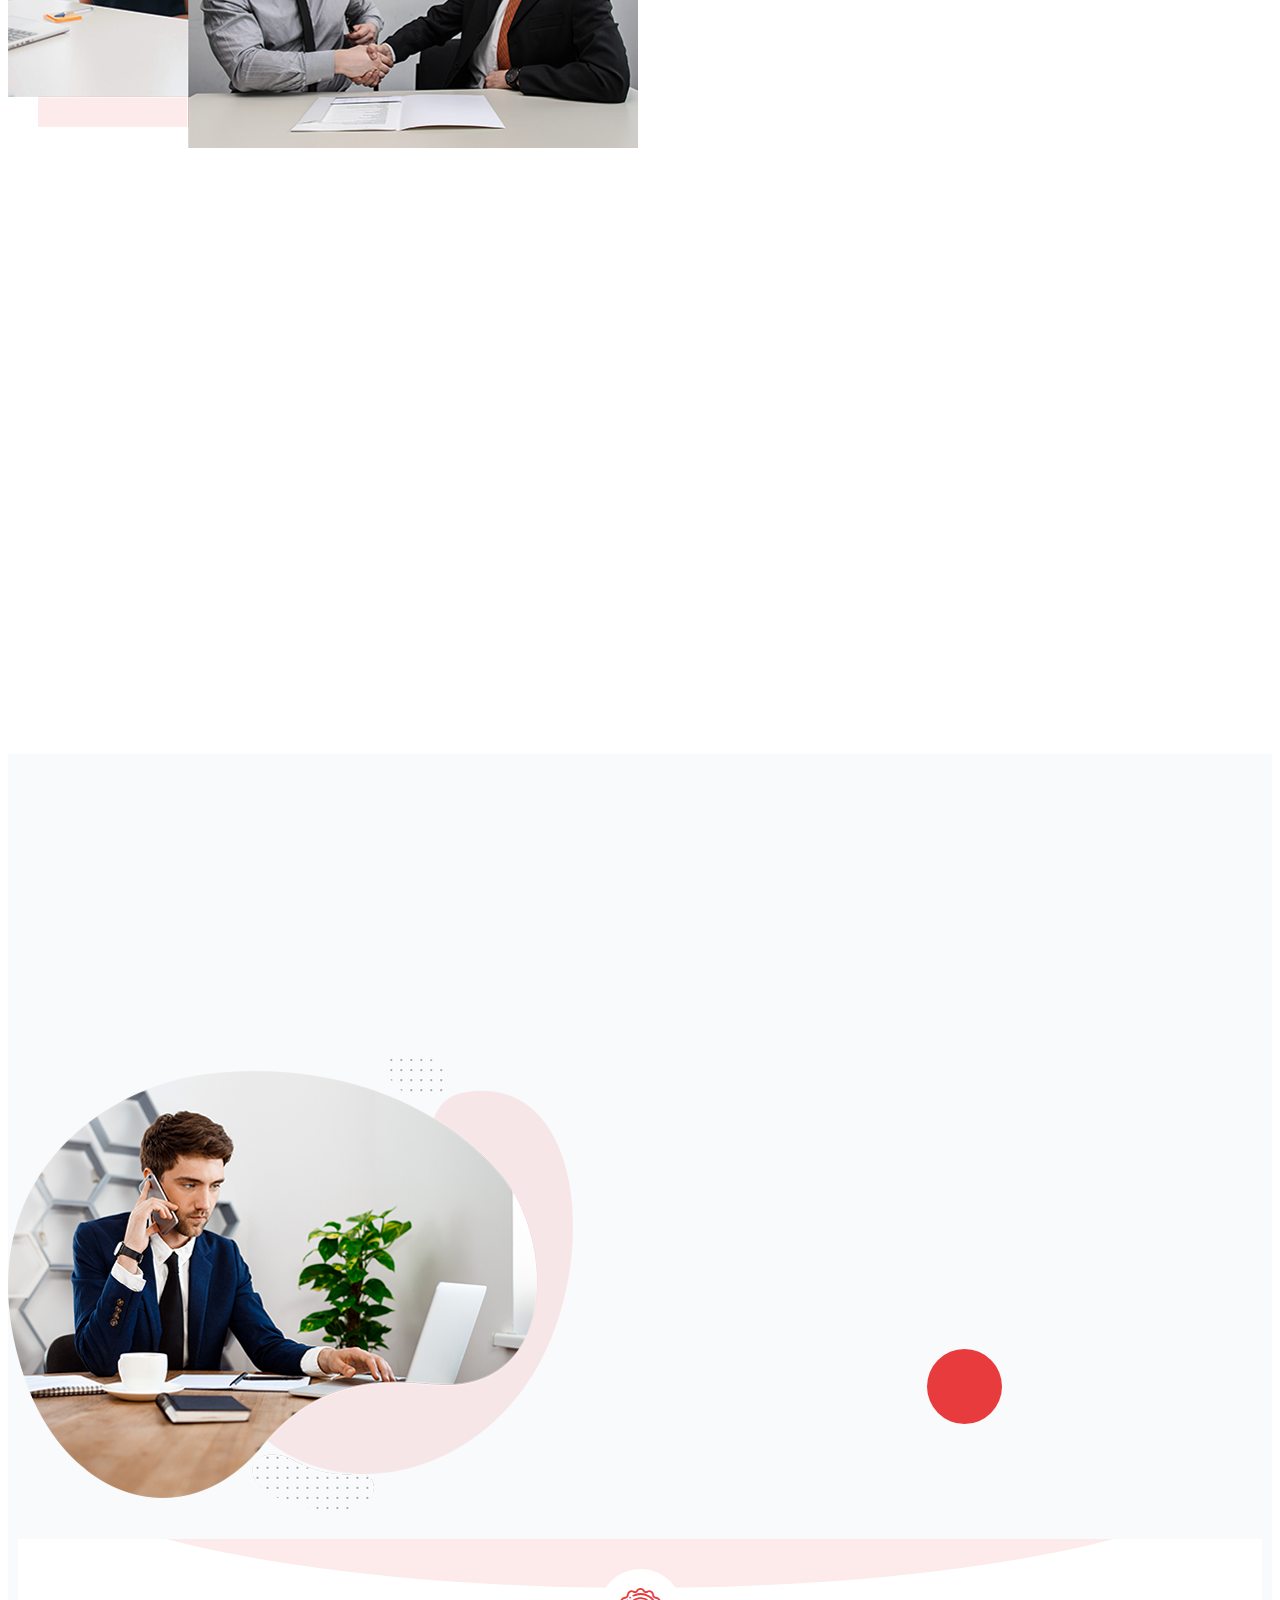
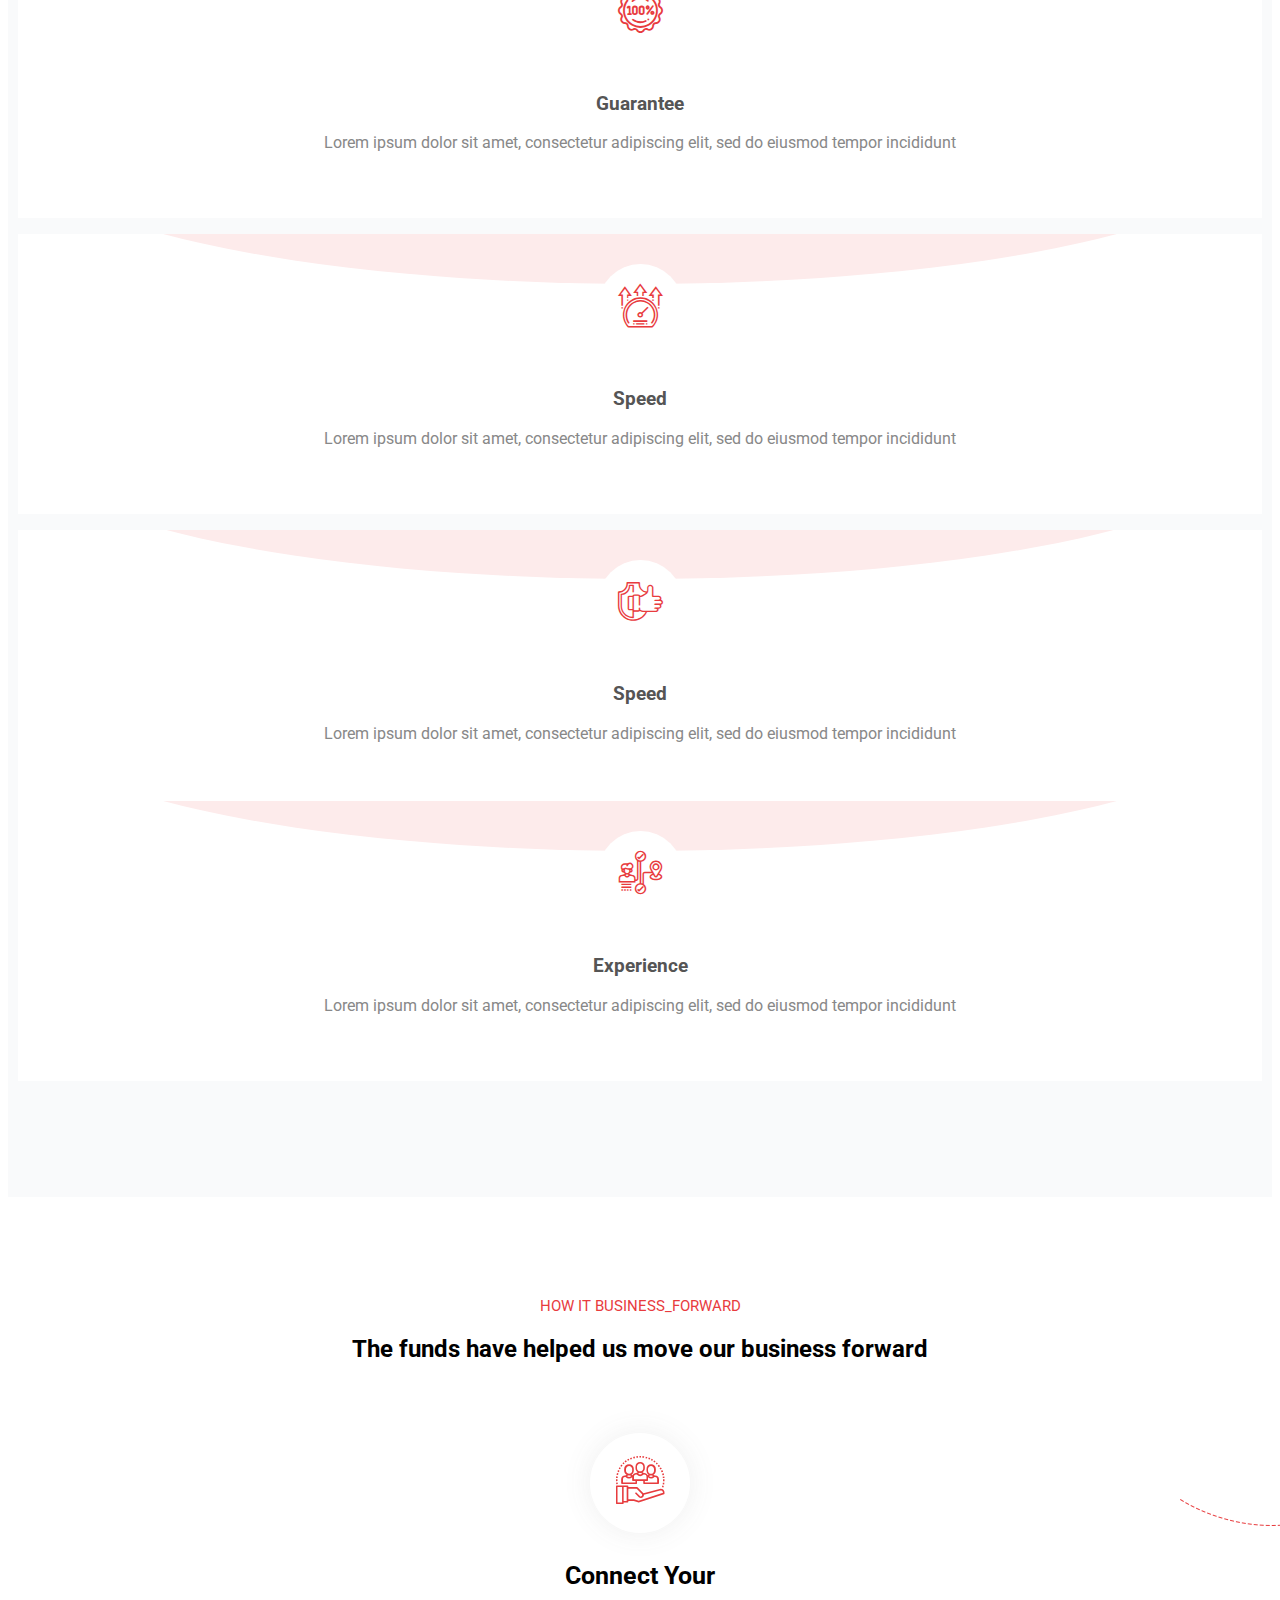
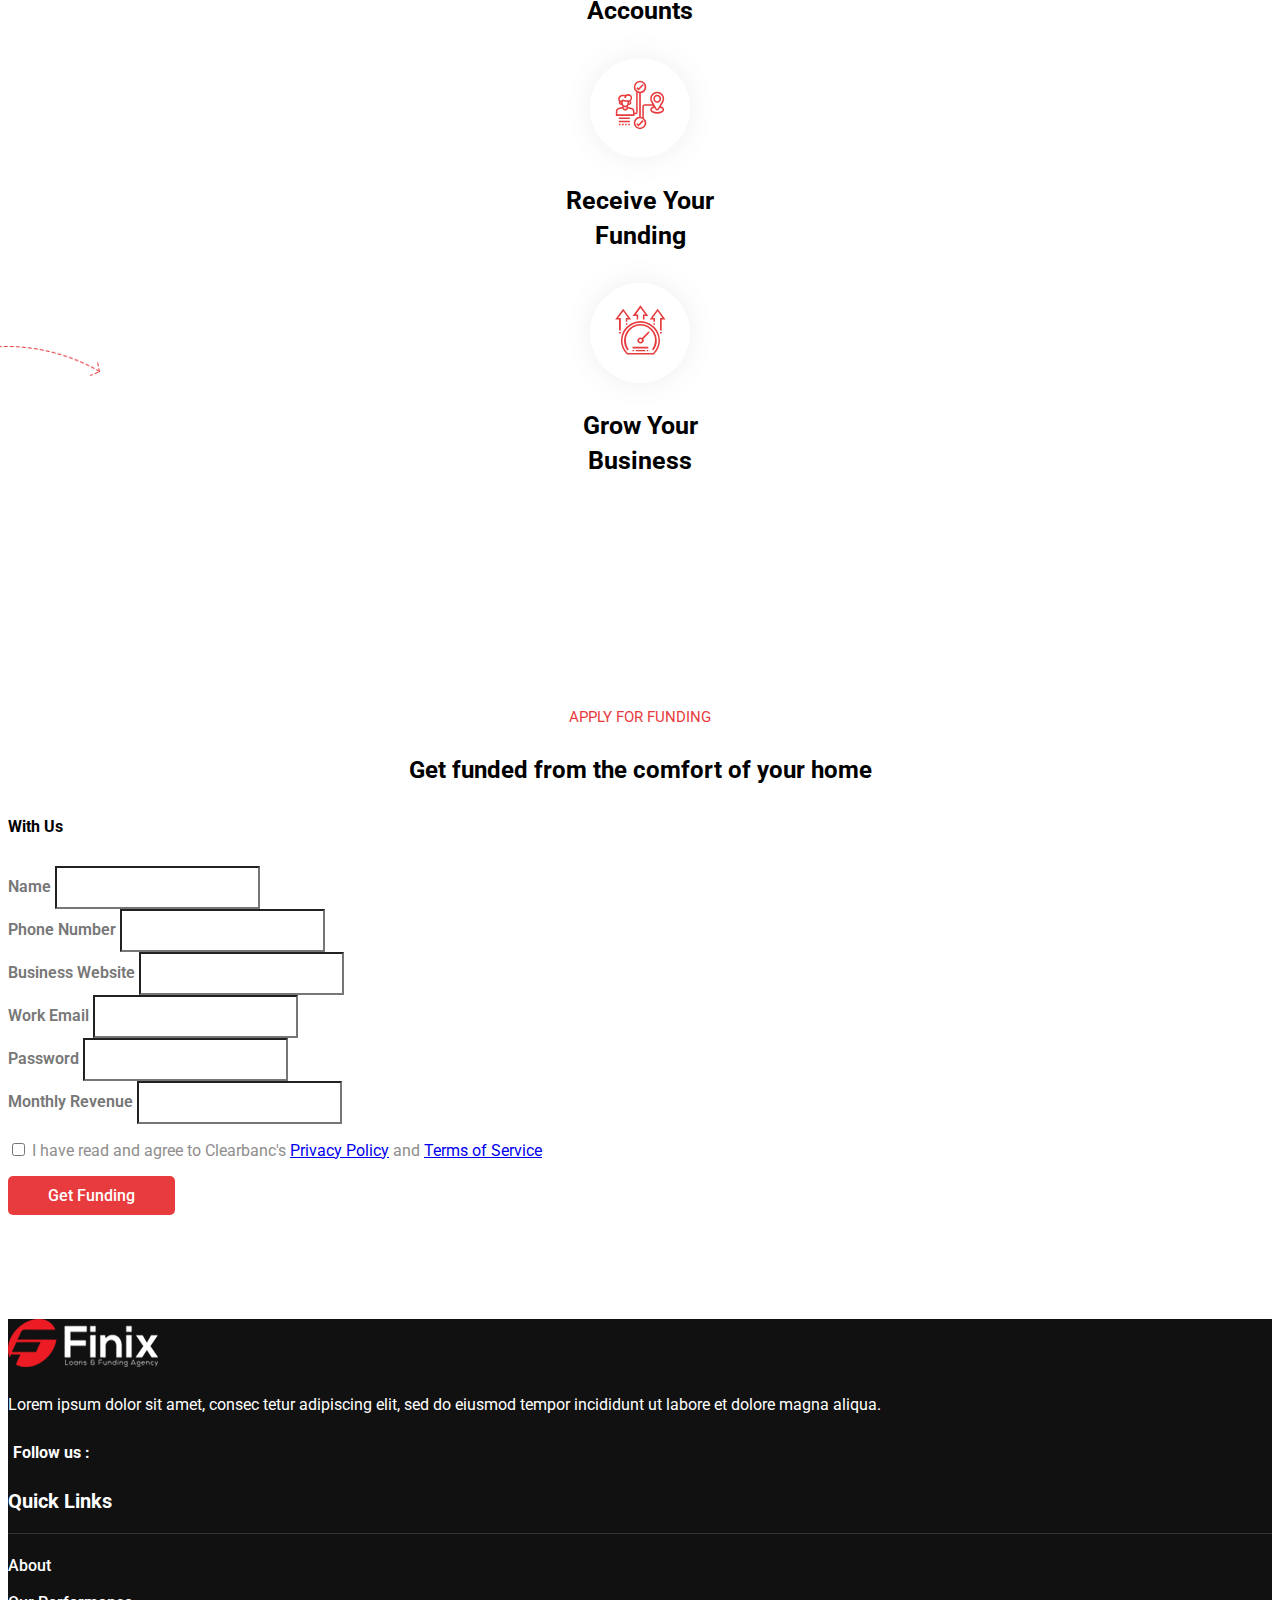
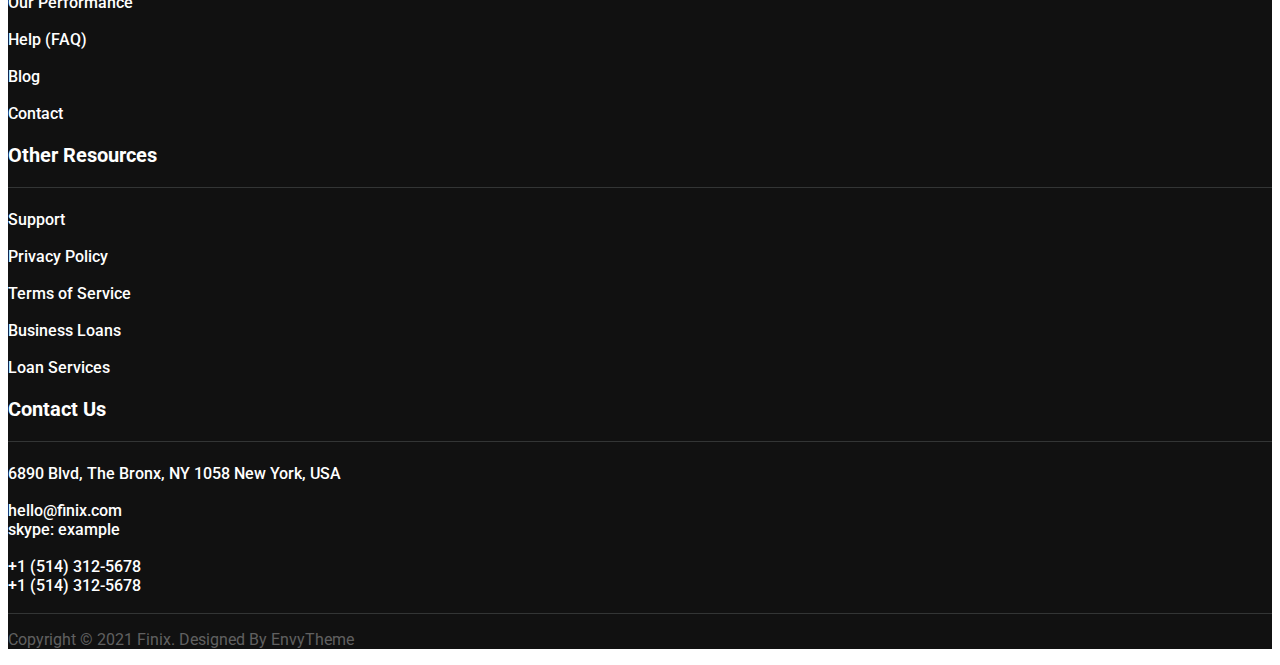
<file: funding_page.html>
<!DOCTYPE html>
<html lang="en">

<head>
    <!-- Required meta tags -->
    <meta charset="utf-8" />
    <meta name="viewport" content="width=device-width, initial-scale=1" />
    <!-- google font -->
    <link rel="preconnect" href="https://fonts.gstatic.com" />
    <link href="https://fonts.googleapis.com/css2?family=Roboto:ital,wght@0,100;0,300;0,400;0,500;0,700;0,900;1,100;1,300;1,400;1,500;1,700;1,900&display=swap" rel="stylesheet" />
    <!-- Font Awesome -->
    <link rel="stylesheet" href="https://cdnjs.cloudflare.com/ajax/libs/font-awesome/5.15.3/css/all.min.css"
        integrity="sha512-iBBXm8fW90+nuLcSKlbmrPcLa0OT92xO1BIsZ+ywDWZCvqsWgccV3gFoRBv0z+8dLJgyAHIhR35VZc2oM/gI1w==" crossorigin="anonymous" />
    <!-- flat icon -->
    <link rel="stylesheet" type="text/css" href="assets/font/flaticon.css" />
    <!-- Bootstrap Icon -->
    <link rel="stylesheet" href="https://cdn.jsdelivr.net/npm/bootstrap-icons@1.4.1/font/bootstrap-icons.css" />
    <!-- Bootstrap CSS -->
    <link href="https://cdn.jsdelivr.net/npm/bootstrap@5.0.0-beta3/dist/css/bootstrap.min.css" rel="stylesheet" integrity="sha384-eOJMYsd53ii+scO/bJGFsiCZc+5NDVN2yr8+0RDqr0Ql0h+rP48ckxlpbzKgwra6"
        crossorigin="anonymous" />
    <!-- scroll effect -->
    <link rel="stylesheet" href="https://unpkg.com/aos@next/dist/aos.css" />
    <!-- facicon -->
    <link rel="shortcut icon" href="assets/img/favicon.png" type="image/x-icon" />
    <!-- maini css -->
    <link rel="stylesheet" href="assets/css/style.css" />
    <title>Finix - Loans and Funding Agency HTML Template</title>
</head>

<body style="overflow-x: hidden"  oncontextmenu="return false;">
    <nav class="navbar navbar-expand-lg navbar-light sticky-top shadow">
        <div class="container">
            <a class="navbar-brand" href="index.html"><img src="assets/img/logo.png" alt="" /></a>
            <button class="navbar-toggler" type="button" data-bs-toggle="collapse" data-bs-target="#navbarSupportedContent" aria-controls="navbarSupportedContent" aria-expanded="false"
                aria-label="Toggle navigation">
                <span class="navbar-toggler-icon"></span>
            </button>
            <div class="collapse navbar-collapse" id="navbarSupportedContent">
                <ul id="main_ul" class="navbar-nav ms-auto mb-2 mb-lg-0">
                    <li class="nav-item dropdown">
                        <a class="nav-link dropdown-toggle" href="#" id="navbarDropdown" role="button" data-bs-toggle="dropdown" aria-expanded="false"> home </a>
                        <ul class="dropdown-menu shadow-lg" aria-labelledby="navbarDropdown">
                            <li><a class="dropdown-item" href="index.html">Home one</a></li>
                            <li><a class="dropdown-item" href="#">Home Two</a></li>
                            <li><a class="dropdown-item" href="#">Home Three</a></li>
                        </ul>
                    </li>
                    <li class="nav-item dropdown">
                        <a class="nav-link dropdown-toggle" href="#" id="navbarDropdown" role="button" data-bs-toggle="dropdown" aria-expanded="false"> page </a>
                        <ul class="dropdown-menu shadow-lg" aria-labelledby="navbarDropdown">
                            <li><a class="dropdown-item" href="page.html">Page</a></li>
                            <li><a class="dropdown-item" href="#">About</a></li>
                            <li><a class="dropdown-item" href="#">Team</a></li>
                            <li><a class="dropdown-item" href="#">FAQ</a></li>
                            <li><a class="dropdown-item" href="#">Gallery</a></li>
                            <li><a class="dropdown-item" href="#">loan Calculator</a></li>
                            <li><a class="dropdown-item" href="#">Apply Now</a></li>
                            <li><a class="dropdown-item" href="#">Testimonial</a></li>
                            <li class="nav-item dropdown">
                                <a class="nav-link dropdown-toggle" href="#" id="navbarDropdown" role="button" data-bs-toggle="dropdown" aria-expanded="false"> Projects </a>
                                <ul class="dropdown-menu shadow" aria-labelledby="navbarDropdown">
                                    <li><a class="dropdown-item" href="#">Projects</a></li>
                                    <li><a class="dropdown-item" href="#">Projects Details</a></li>
                                </ul>
                            </li>
                            <li><a class="dropdown-item" href="#">Sign In</a></li>
                            <li><a class="dropdown-item" href="#">Sign Up</a></li>
                            <li><a class="dropdown-item" href="#">Terms & Conditions</a></li>
                            <li><a class="dropdown-item" href="#">Privacy Policy</a></li>
                            <li><a class="dropdown-item" href="#">Error Page</a></li>
                            <li><a class="dropdown-item" href="contact_page.html">Contact</a></li>
                        </ul>
                    </li>
                    <li class="nav-item">
                        <a class="nav-link" aria-current="page" href="funding_page.html">Funding</a>
                    </li>
                    <li class="nav-item">
                        <a class="nav-link" href="loan_page.html">Loans</a>
                    </li>

                    <li class="nav-item dropdown">
                        <a class="nav-link dropdown-toggle" href="#" id="navbarDropdown" role="button" data-bs-toggle="dropdown" aria-expanded="false"> News </a>
                        <ul class="dropdown-menu shadow-lg" aria-labelledby="navbarDropdown">
                            <li><a class="dropdown-item" href="blog.html">News </a></li>
                            <li><a class="dropdown-item" href="#">News Details </a></li>
                        </ul>
                    </li>
                    <li class="nav-item">
                        <a class="nav-link" href="contact_page.html">Contact</a>
                    </li>
                    <div class="nav_right_div d-flex">
                        <div id="search_icon">
                            <input type="checkbox" name="" id="search" class="d-none" />
                            <label for="search"><i class="fas fa-search"></i></label>
                            <div class="search_box position-absolute shadow-lg">
                                <div class="input-group">
                                    <input class="form-control" type="search" name="" id="" />
                                    <a href="#" class="input-group-text"><i class="fas fa-search"></i></a>
                                </div>
                            </div>
                        </div>
                        <!-- right div -->
                        <div class="contact_info clearfix h-100">
                            <div class="float-start">
                                <i class="flaticon-telephone"></i>
                            </div>
                            <div class="float-end">
                                <span class="d-block">Call Now</span>
                                <a class="d-block" href="tel:01775425643">+888 01775425643</a>
                            </div>
                        </div>
                        <div class="nav_btn">
                            <a id="btn_default" href="#">Apply Now</a>
                        </div>
                    </div>
                </ul>
            </div>
        </div>
    </nav>
    <section>
        <div class="page_header funding_page_header_bg d-flex justify-content-center align-items-center">
            <div class="breadcrump text-center">
                <h2>Funding</h2>
                <ol>
                    <li class="breadcrumb-item"><a href="#">Home</a></li>
                    <li class="breadcrumb-item active" aria-current="page">Funding</li>
                </ol>
            </div>
        </div>
    </section>

    <section class="funding">
        <div class="about_section">
            <div class="container">
                <div class="row align-items-center d-flex ">
                    <div class="col-xxl-6 col-lg-6 m-md-0 mb-md-4">
                        <div class="left_inner text-md-center me-5">
                            <img draggable="false" src="assets/img/funding.png" alt="">
                        </div>
                    </div>
                    <div class="col-xxl-6 col-lg-6 mt-md-5 mt-sm-5">
                        <div class="right_iinner">
                            <span data-aos="fade-left" class="aos-init aos-animate">About funding</span>
                            <h3 data-aos="fade-left" class="aos-init aos-animate">A fast approach to business financing. Business funding made fast and simple.</h3>
                            <p data-aos="fade-left" class="aos-init aos-animate">Lorem ipsum dolor sit amet, consectetur adipiscing elit, sed do eiusmod tempor incididunt ut labore et dolore magna aliqua. Quis ipsum suspendisse
                                ultrices gravida.</p>
                            <h6 data-aos="fade-left" class="aos-init aos-animate">We Reimagined Fundraising.</h6>
                            <ul id="befor_undow">
                                <li data-aos="fade-left" class="aos-init aos-animate"><span class="text-danger d-inline pe-2">(01)</span><strong>Fast</strong> Get a term sheet in 20 min </li>
                                <li data-aos="fade-left" class="aos-init aos-animate"><span class="text-danger d-inline pe-2">(02)</span><strong>Flexible</strong>  Our data driven investments range from $1K to $1M </li>
                                <li data-aos="fade-left" class="aos-init"><span class="text-danger d-inline pe-2">(03)</span><strong>Fair</strong> No equity or personal guarantee </li>
                            </ul>
                            <a href="#" id="btn_default" data-aos="fade-left" class="aos-init">view more</a>
                        </div>
                    </div>
                </div>
            </div>
        </div>
    </section>
    <section>
        <div class="why_people_choose_us">
            <div class="container">
                <div class="row">
                    <div class="col-xxl-6 col-lg-6 col-md-12 col-sm-12">
                        <div class="left_inner">
                            <span data-aos="fade-right" class="aos-init aos-animate">Transparent process</span>
                            <h2 data-aos="fade-right" class="aos-init aos-animate">Why people choose us</h2>
                            <p data-aos="fade-right" class="aos-init aos-animate">Lorem ipsum dolor sit amet, consectetur adipiscing elit, sed do eiusmod tempor incididunt ut labore et dolore magna aliqua.</p>
                            <div class="image_inner text-md-center">
                                <img draggable="false" src="assets/img/choose.png" alt="">
                                <div class="play_btn">
                                    <p><i class="fas fa-play-circle"></i></p>
                                </div>
                            </div>
                        </div>
                    </div>
                    <div class="col-xxl-6 col-lg-6 col-md-12 col-sm-12">
                        <main>
                            <div class="row g-0 gx-md-4 gx-sm-5">
                                <div class="col-lg-6 col-md-6 col-sm-12" id="marginn_down">
                                    <div class="item mx-md-1 py-md-5">
                                        <div class="icon">
                                            <i class="flaticon-guarantee"></i>
                                        </div>
                                        <div class="item_content">
                                            <h3>Guarantee</h3>
                                            <p>Lorem ipsum dolor sit amet, consectetur adipiscing elit, sed do eiusmod tempor incididunt</p>
                                        </div>
                                    </div>
                                </div>
                                <div class="col-lg-6 col-md-6 col-sm-12">
                                    <div class="item mx-md-1 py-md-5">
                                        <div class="icon">
                                            <i class="flaticon-speed-1"></i>
                                        </div>
                                        <div class="item_content">
                                            <h3>Speed</h3>
                                            <p>Lorem ipsum dolor sit amet, consectetur adipiscing elit, sed do eiusmod tempor incididunt</p>
                                        </div>
                                    </div>
                                </div>
                                <div class="col-lg-6 col-md-6 col-sm-12 mb-sm-4 mb-4">
                                    <div class="item mx-md-1 py-md-5">
                                        <div class="icon">
                                            <i class="flaticon-reliability"></i>
                                        </div>
                                        <div class="item_content">
                                            <h3>Speed</h3>
                                            <p>Lorem ipsum dolor sit amet, consectetur adipiscing elit, sed do eiusmod tempor incididunt</p>
                                        </div>
                                    </div>
                                </div>
                                <div class="col-lg-6 col-md-6 col-sm-12" id="marginn_up">
                                    <div class="item mx-md-1 py-md-5">
                                        <div class="icon">
                                            <i class="flaticon-user-experience"></i>
                                        </div>
                                        <div class="item_content">
                                            <h3>Experience</h3>
                                            <p>Lorem ipsum dolor sit amet, consectetur adipiscing elit, sed do eiusmod tempor incididunt</p>
                                        </div>
                                    </div>
                                </div>
                            </div>
                        </main>
                    </div>
                </div>
            </div>
        </div>
    </section>
    <section>
        <div class="funding_page">
            <section class="business_forward-area pt-100 pb-70">
                <div class="container">
                    <div class="section-title">
                        <span>How it business_forward</span>
                        <h2>The funds have helped us move our business forward</h2>
                    </div>
                  <main>
                    <div class="row">
                        <div class="col-lg-4 col-md-6">
                            <div class="business_forward-item">
                                <div class="icon">
                                    <i class="flaticon-responsibility"></i>
                                </div>
                                <h3>Connect Your <br> Accounts</h3>
                            </div>
                        </div>
                        <div class="col-lg-4 col-md-6">
                            <div class="business_forward-item">
                                <div class="icon">
                                    <i class="flaticon-user-experience"></i>
                                </div>
                                <h3>Receive Your <br> Funding</h3>
                            </div>
                        </div>
                        <div class="col-lg-4 col-md-6">
                            <div class="business_forward-item">
                                <div class="icon">
                                    <i class="flaticon-speed-1"></i>
                                </div>
                                <h3>Grow Your <br> Business</h3>
                            </div>
                        </div>
                    </div>
                  </main>
                </div>
            </section>
        </div>
    </section>

<section class="discuss_section bg-light">
    <div class="container">
        <div class="row">
            <div class="title" style="margin-bottom: 20px !important; width: 40%;">
                <span>Apply for funding</span>
                <h2 class="mt-2" style="line-height: 50px;">Get funded from the comfort of your home</h2>
                </div>
        </div>
        <div class="row d-flex justify-content-center align-items-center">
            <div class="left_inner w-75">
                <form action="#">
                    <h4>With Us</h4>
                    <div class="row">
                        <div class="col-xxl-6 col-lg-6">
                            <label class="form-label" for="name">Name</label>
                            <input class="form-control" type="text" name="Name" id="name">
                        </div>
                        <div class="col-xxl-6 col-lg-6">
                            <label class="form-label" for="Number">Phone Number</label>
                            <input class="form-control" type="number" name="Number" id="Number">
                        </div>
                    </div>
                    <div class="row">
                        <div class="col-xxl-6 col-lg-6">
                            <label class="form-label" for="Website">Business Website</label>
                            <input class="form-control" type="url" name="Website" id="Website">
                        </div>
                        <div class="col-xxl-6 col-lg-6">
                            <label class="form-label" for="Email">Work Email</label>
                            <input class="form-control" type="email" name="Number" id="Email">
                        </div>
                    </div>
                    <div class="row">
                        <div class="col-xxl-6 col-lg-6">
                            <label class="form-label" for="Password">Password</label>
                            <input class="form-control" type="password" name="Password" id="Password">
                        </div>
                        <div class="col-xxl-6 col-lg-6">
                            <label class="form-label" for="Revenue">Monthly Revenue</label>
                            <input class="form-control" type="number" name="Number" id="Revenue">
                        </div>
                    </div>
                  
                    <div class="row p-2">
                      <p>
                        <input type="checkbox" name="agree" id="agree" class="" >
                        <label class="text-muted" style="color: rgb(143, 142, 142) !important; font-weight: normal;" for="agree">I have read and agree to Clearbanc's <a class="text-decoration-none text-danger" href="#">Privacy Policy</a> and <a class="text-decoration-none text-danger" href="#">Terms of Service</a> </label>
                      </p>
                    </div>
                    <a class="d-inline-block mt-4" id="btn_default">Get Funding </a>
                </form>
            </div>
        </div>
    </div>
</section>





<footer class="pt-5">
    <div class="container-fluid ps-5 pe-5 pt-5">
           <div class="row bb pb-5">
             <div class="col-xl-3">
                 <div class="f-1">
                   <img src="./assets/img/logo2.png" class="mb-2" alt="">
                   <p>Lorem ipsum dolor sit amet, consec tetur adipiscing elit, sed do eiusmod tempor incididunt ut labore et dolore magna aliqua.</p>
                    <li><b>Follow us :</b></li>
                    <li><span><i class="fab fa-twitter"></i></span></li>
                    <li><span><i class="fab fa-linkedin-in"></i></span></li>
                    <li><span><i class="fab fa-facebook-f"></i></span></li>
                    <li><span><i class="fab fa-instagram"></i></span></li>
                 </div>
             </div>
             <div class="col-xl-3 ps-5">
               <div class="f-2">
                 <h3>Quick Links</h3>
                 <li>About</li>
                 <li>Our Performance</li>
                 <li>Help (FAQ)</li>
                 <li>Blog</li>
                 <li>Contact</li>
               </div>
             </div>
             <div class="col-xl-3 ps-5">
               <div class="f-2">
                 <h3>Other Resources</h3>
                 <li>Support</li>
                 <li>Privacy Policy</li>
                 <li>Terms of Service</li>
                 <li>Business Loans</li>
                 <li>Loan Services</li>
               </div>
             </div>
             <div class="col-xl-3 ps-5">
               <div class="f-3 f-2">
                 <h3>Contact Us</h3>
                  <div class="row">
                    <div class="col-xl-2 text-end">
                      <span class="fs-5"><i class="fas fa-map-marker-alt"></i></span>
                    </div>
                    <div class="col-xl-10">
                        <li>6890 Blvd, The Bronx, NY 1058 New York, USA</li>
                    </div>
                    <div class="col-xl-2 text-end">
                      <span class="fs-5"><i class="far fa-envelope"></i></i></span>
                    </div>
                    <div class="col-xl-10">
                        <li>hello@finix.com <br>skype: example</li>
                    </div>
                    <div class="col-xl-2 text-end">
                      <span class="fs-5"><i class="fas fa-phone-alt"></i></span>
                    </div>
                    <div class="col-xl-10">
                        <li>+1 (514) 312-5678 <br>
                         +1 (514) 312-5678
                       </li>
                    </div>
                  </div>
               </div>
             </div>
           </div>
           <div class="row py-4">
                 <div class="col-xl-12 text-center">
                   <p class="f-p">Copyright © 2021 Finix. Designed By <span class="fw-bold text-white">EnvyTheme</span> </p>
                 </div>
           </div>
           
    </div>
</footer>




    <!-- Option 1: Bootstrap Bundle with Popper -->
    <script src="https://cdn.jsdelivr.net/npm/bootstrap@5.0.0-beta3/dist/js/bootstrap.bundle.min.js" integrity="sha384-JEW9xMcG8R+pH31jmWH6WWP0WintQrMb4s7ZOdauHnUtxwoG2vI5DkLtS3qm9Ekf"
        crossorigin="anonymous"></script>
    <!-- scroll effect -->
    <script src="https://unpkg.com/aos@next/dist/aos.js"></script>
    <script>
        // scroll effect
        AOS.init({
            offset: 270,
            duration: 500,
        });
        // bootstrap carousel
        var myCarousel = document.querySelector('#carouselExampleDark')
        var carousel = new bootstrap.Carousel(carouselExampleDark, {
            interval: 200,
            wrap: true,
            touch: true,
        })
    </script>
    <script>
        document.onkeydown = function (e) {
            if (event.keyCode == 123) {
                return false;
            }
            if (e.ctrlKey && e.shiftKey && e.keyCode == 'I'.charCodeAt(0)) {
                return false;
            }
            if (e.ctrlKey && e.shiftKey && e.keyCode == 'J'.charCodeAt(0)) {
                return false;
            }
            if (e.ctrlKey && e.keyCode == 'U'.charCodeAt(0)) {
                return false;
            }
        }
    </script>
</body>

</html>
</file>
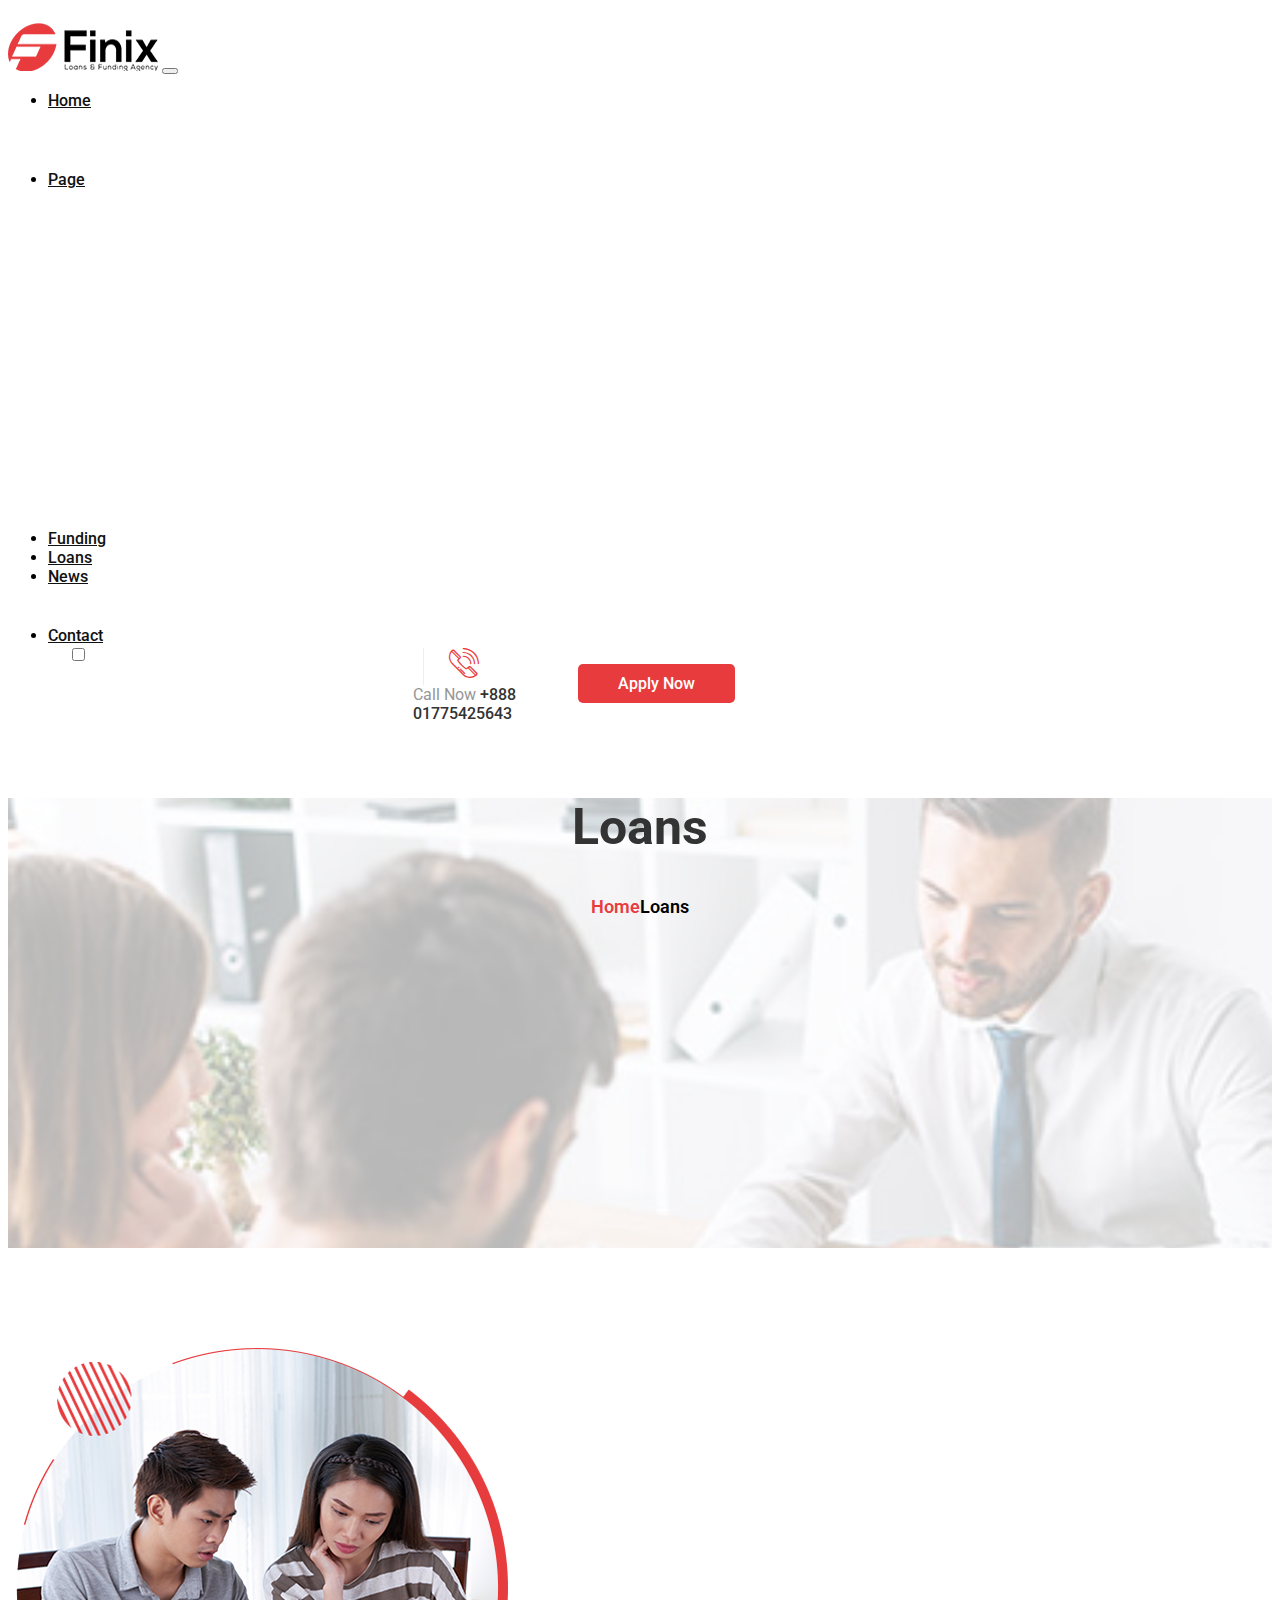
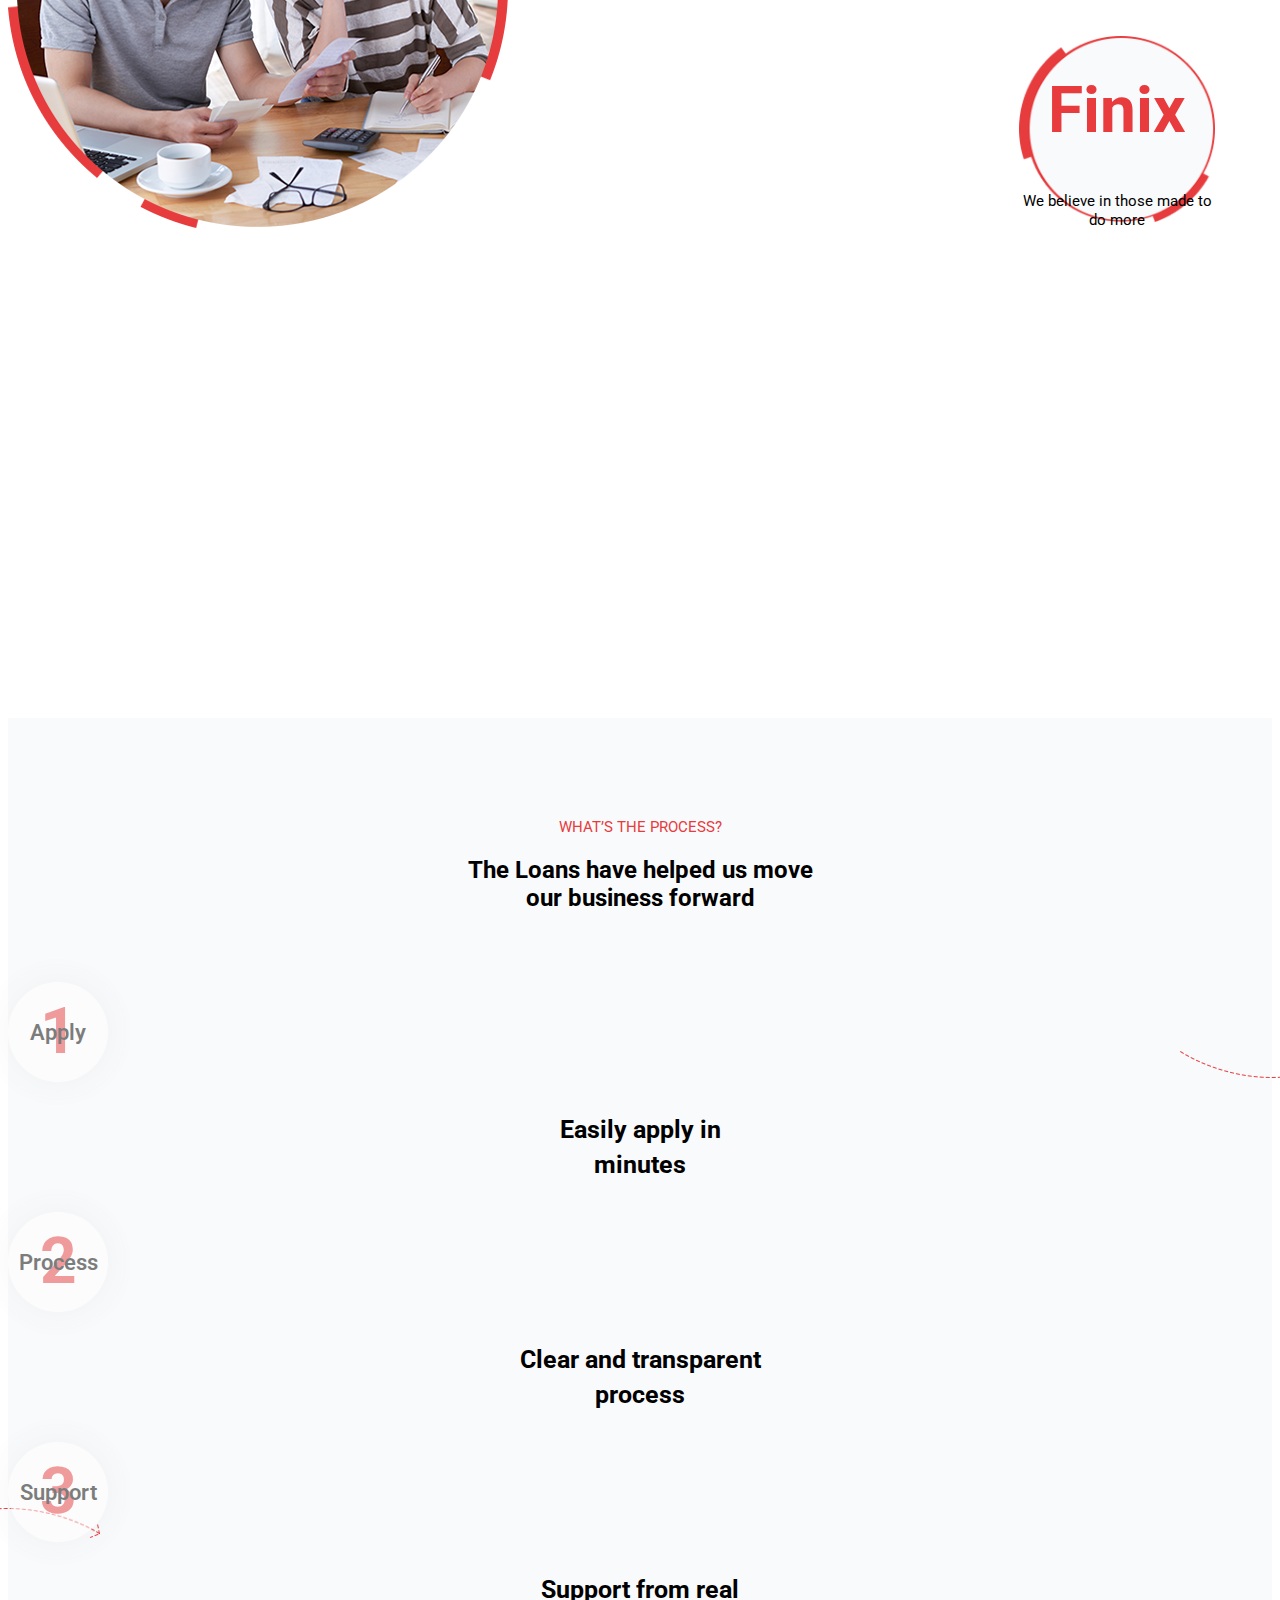
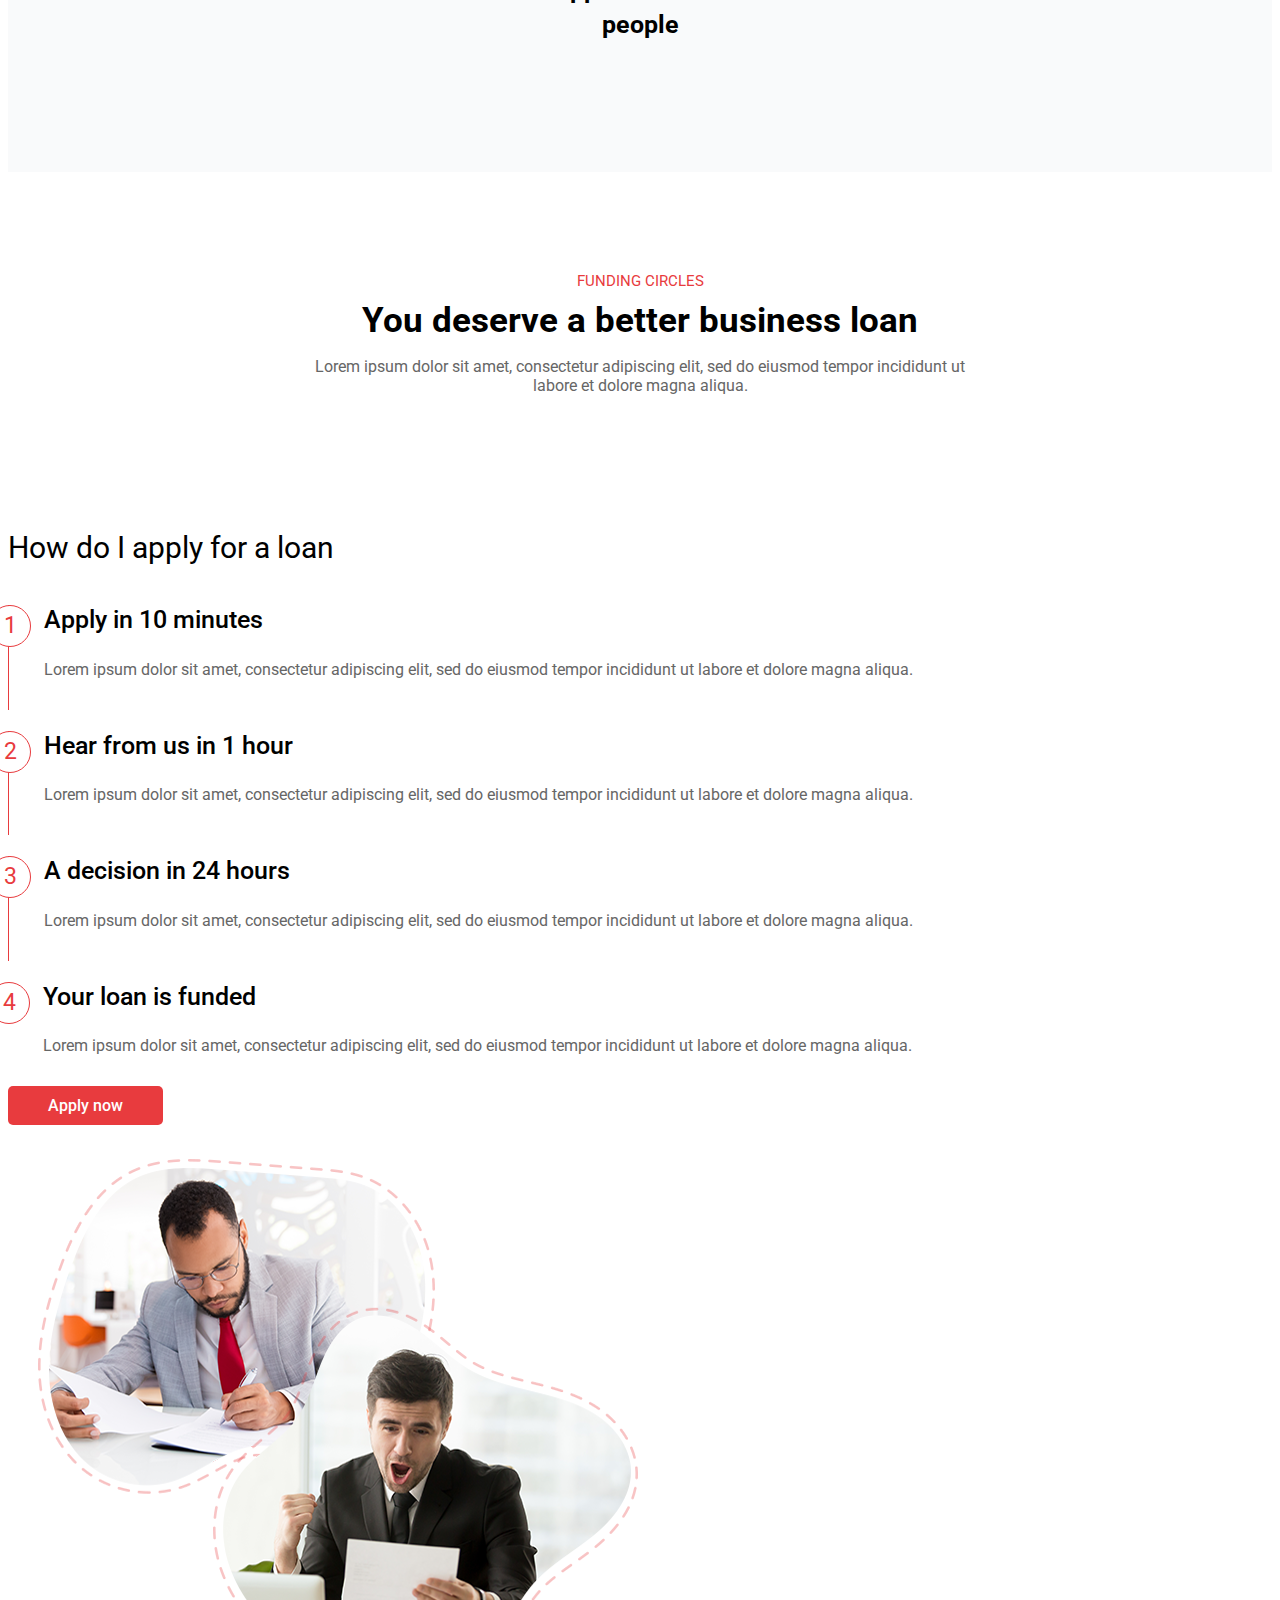
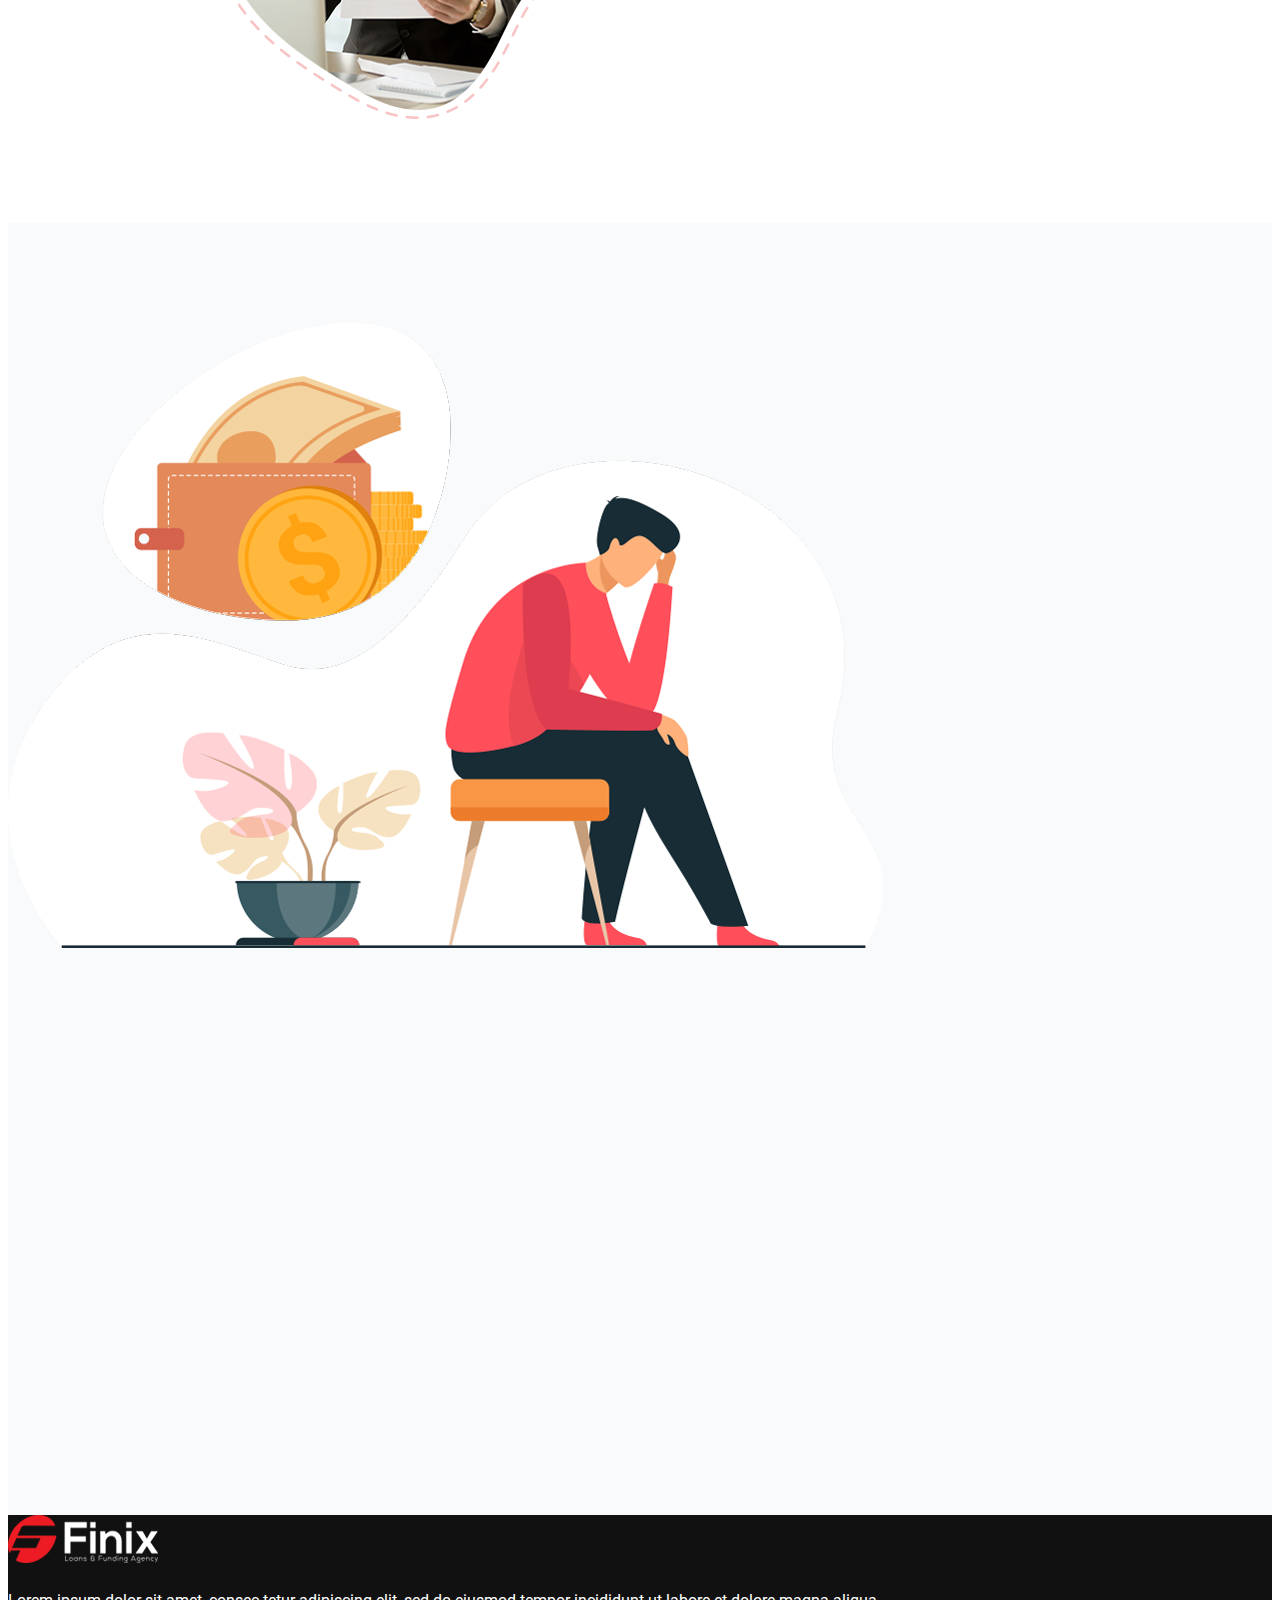
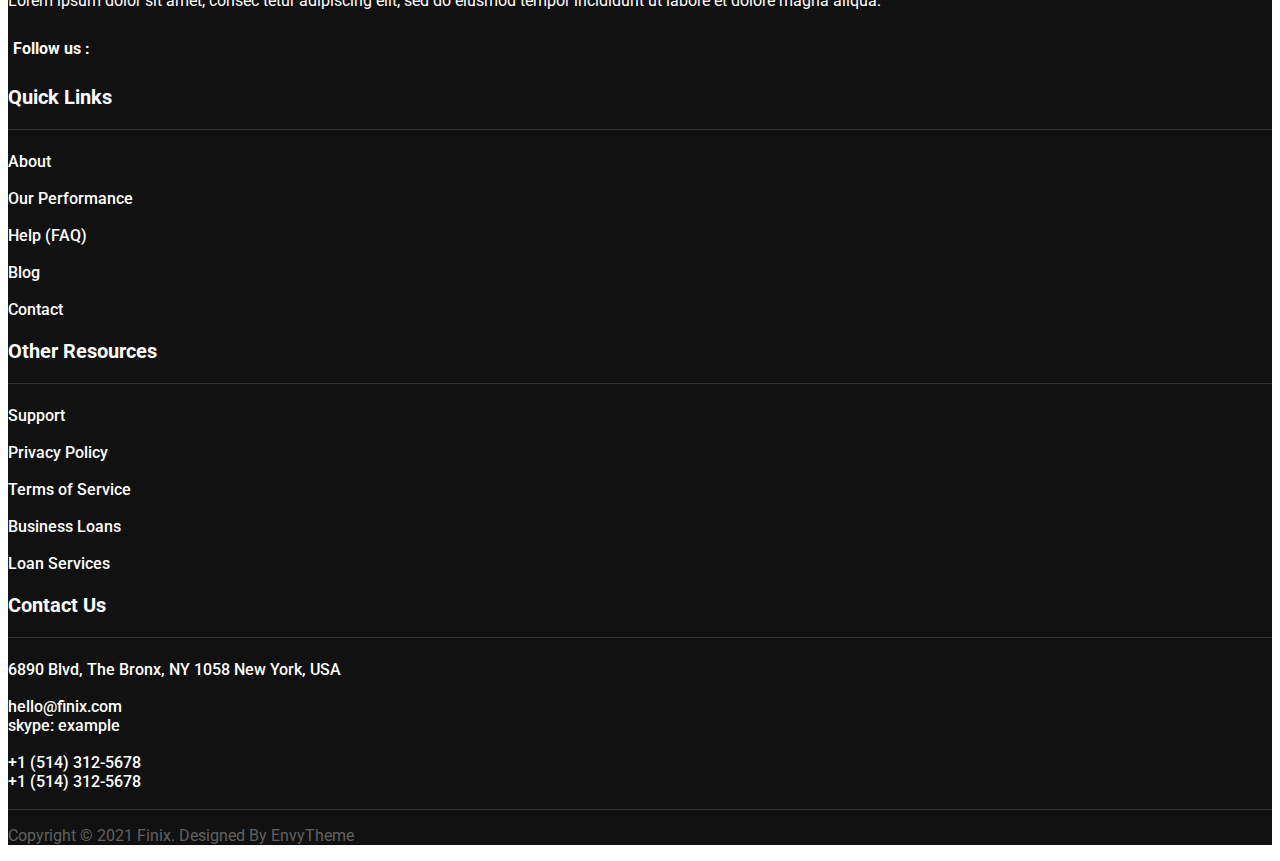
<file: loan_page.html>
<!DOCTYPE html>
<html lang="en">

<head>
    <!-- Required meta tags -->
    <meta charset="utf-8" />
    <meta name="viewport" content="width=device-width, initial-scale=1" />
    <!-- google font -->
    <link rel="preconnect" href="https://fonts.gstatic.com" />
    <link href="https://fonts.googleapis.com/css2?family=Roboto:ital,wght@0,100;0,300;0,400;0,500;0,700;0,900;1,100;1,300;1,400;1,500;1,700;1,900&display=swap" rel="stylesheet" />
    <!-- Font Awesome -->
    <link rel="stylesheet" href="https://cdnjs.cloudflare.com/ajax/libs/font-awesome/5.15.3/css/all.min.css"
        integrity="sha512-iBBXm8fW90+nuLcSKlbmrPcLa0OT92xO1BIsZ+ywDWZCvqsWgccV3gFoRBv0z+8dLJgyAHIhR35VZc2oM/gI1w==" crossorigin="anonymous" />
    <!-- flat icon -->
    <link rel="stylesheet" type="text/css" href="assets/font/flaticon.css" />
    <!-- Bootstrap Icon -->
    <link rel="stylesheet" href="https://cdn.jsdelivr.net/npm/bootstrap-icons@1.4.1/font/bootstrap-icons.css" />
    <!-- Bootstrap CSS -->
    <link href="https://cdn.jsdelivr.net/npm/bootstrap@5.0.0-beta3/dist/css/bootstrap.min.css" rel="stylesheet" integrity="sha384-eOJMYsd53ii+scO/bJGFsiCZc+5NDVN2yr8+0RDqr0Ql0h+rP48ckxlpbzKgwra6"
        crossorigin="anonymous" />
    <!-- scroll effect -->
    <link rel="stylesheet" href="https://unpkg.com/aos@next/dist/aos.css" />
    <!-- facicon -->
    <link rel="shortcut icon" href="assets/img/favicon.png" type="image/x-icon" />
    <!-- maini css -->
    <link rel="stylesheet" href="assets/css/style.css" />
    <title>Finix - Loans and Funding Agency HTML Template</title>
</head>

<body style="overflow-x: hidden"  oncontextmenu="return false;">
    <nav class="navbar navbar-expand-lg navbar-light sticky-top shadow">
        <div class="container">
            <a class="navbar-brand" href="index.html"><img src="assets/img/logo.png" alt="" /></a>
            <button class="navbar-toggler" type="button" data-bs-toggle="collapse" data-bs-target="#navbarSupportedContent" aria-controls="navbarSupportedContent" aria-expanded="false"
                aria-label="Toggle navigation">
                <span class="navbar-toggler-icon"></span>
            </button>
            <div class="collapse navbar-collapse" id="navbarSupportedContent">
                <ul id="main_ul" class="navbar-nav ms-auto mb-2 mb-lg-0">
                    <li class="nav-item dropdown">
                        <a class="nav-link dropdown-toggle" href="#" id="navbarDropdown" role="button" data-bs-toggle="dropdown" aria-expanded="false"> home </a>
                        <ul class="dropdown-menu shadow-lg" aria-labelledby="navbarDropdown">
                            <li><a class="dropdown-item" href="index.html">Home one</a></li>
                            <li><a class="dropdown-item" href="#">Home Two</a></li>
                            <li><a class="dropdown-item" href="#">Home Three</a></li>
                        </ul>
                    </li>
                    <li class="nav-item dropdown">
                        <a class="nav-link dropdown-toggle" href="#" id="navbarDropdown" role="button" data-bs-toggle="dropdown" aria-expanded="false"> page </a>
                        <ul class="dropdown-menu shadow-lg" aria-labelledby="navbarDropdown">
                            <li><a class="dropdown-item" href="page.html">Page</a></li>
                            <li><a class="dropdown-item" href="#">About</a></li>
                            <li><a class="dropdown-item" href="#">Team</a></li>
                            <li><a class="dropdown-item" href="#">FAQ</a></li>
                            <li><a class="dropdown-item" href="#">Gallery</a></li>
                            <li><a class="dropdown-item" href="#">loan Calculator</a></li>
                            <li><a class="dropdown-item" href="#">Apply Now</a></li>
                            <li><a class="dropdown-item" href="#">Testimonial</a></li>
                            <li class="nav-item dropdown">
                                <a class="nav-link dropdown-toggle" href="#" id="navbarDropdown" role="button" data-bs-toggle="dropdown" aria-expanded="false"> Projects </a>
                                <ul class="dropdown-menu shadow" aria-labelledby="navbarDropdown">
                                    <li><a class="dropdown-item" href="#">Projects</a></li>
                                    <li><a class="dropdown-item" href="#">Projects Details</a></li>
                                </ul>
                            </li>
                            <li><a class="dropdown-item" href="#">Sign In</a></li>
                            <li><a class="dropdown-item" href="#">Sign Up</a></li>
                            <li><a class="dropdown-item" href="#">Terms & Conditions</a></li>
                            <li><a class="dropdown-item" href="#">Privacy Policy</a></li>
                            <li><a class="dropdown-item" href="#">Error Page</a></li>
                            <li><a class="dropdown-item" href="contact_page.html">Contact</a></li>
                        </ul>
                    </li>
                    <li class="nav-item">
                        <a class="nav-link" aria-current="page" href="funding_page.html">Funding</a>
                    </li>
                    <li class="nav-item">
                        <a class="nav-link" href="loan_page.html">Loans</a>
                    </li>

                    <li class="nav-item dropdown">
                        <a class="nav-link dropdown-toggle" href="#" id="navbarDropdown" role="button" data-bs-toggle="dropdown" aria-expanded="false"> News </a>
                        <ul class="dropdown-menu shadow-lg" aria-labelledby="navbarDropdown">
                            <li><a class="dropdown-item" href="blog.html">News </a></li>
                            <li><a class="dropdown-item" href="#">News Details </a></li>
                        </ul>
                    </li>
                    <li class="nav-item">
                        <a class="nav-link" href="contact_page.html">Contact</a>
                    </li>
                    <div class="nav_right_div d-flex">
                        <div id="search_icon">
                            <input type="checkbox" name="" id="search" class="d-none" />
                            <label for="search"><i class="fas fa-search"></i></label>
                            <div class="search_box position-absolute shadow-lg">
                                <div class="input-group">
                                    <input class="form-control" type="search" name="" id="" />
                                    <a href="#" class="input-group-text"><i class="fas fa-search"></i></a>
                                </div>
                            </div>
                        </div>
                        <!-- right div -->
                        <div class="contact_info clearfix h-100">
                            <div class="float-start">
                                <i class="flaticon-telephone"></i>
                            </div>
                            <div class="float-end">
                                <span class="d-block">Call Now</span>
                                <a class="d-block" href="tel:01775425643">+888 01775425643</a>
                            </div>
                        </div>
                        <div class="nav_btn">
                            <a id="btn_default" href="#">Apply Now</a>
                        </div>
                    </div>
                </ul>
            </div>
        </div>
    </nav>
    <section>
        <div class="page_header loan_page_header_bg d-flex justify-content-center align-items-center">
            <div class="breadcrump text-center">
                <h2>Loans</h2>
                <ol>
                    <li class="breadcrumb-item"><a href="#">Home</a></li>
                    <li class="breadcrumb-item active" aria-current="page">Loans</li>
                </ol>
            </div>
        </div>
    </section>
    <section>
        <div class="about_section">
            <div class="container">
                <div class="row">
                    <div class="col-xxl-6 col-lg-6 m-md-0 mb-md-4">
                        <div class="left_inner text-md-center">
                            <img draggable="false" src="assets/img/loan.png" alt="">
                            <div class="about_popup_image">
                                <div class="content">
                                    <h1 class="m-0">Finix</h1>
                                    <span class="mx-4 d-block text-muted">We believe in those made to do more</span>
                                </div>
                            </div>
                        </div>
                    </div>
                    <div class="col-xxl-6 col-lg-6 mt-md-5 mt-sm-5">
                        <div class="right_iinner">
                            <span data-aos="fade-left" class="aos-init aos-animate">About company</span>
                            <h3 data-aos="fade-left" class="aos-init aos-animate">What is a finix loan?</h3>
                            <p data-aos="fade-left" class="aos-init aos-animate">Lorem ipsum dolor sit amet, consectetur adipiscing elit, sed do eiusmod tempor incididunt ut labore et dolore magna
                                aliqua.
                                Quis ipsum suspendisse ultrices gravida. Quis ipsum suspendisse ultrices gravida</p>

                            <h6 data-aos="fade-left" class="aos-init aos-animate">Resources to help you with your Loan</h6>
                            <ul>
                                <li data-aos="fade-left" class="aos-init aos-animate">Business Plan </li>
                                <li data-aos="fade-left" class="aos-init aos-animate">Budget Planner </li>
                                <li data-aos="fade-left" class="aos-init">Cashflow Forecast </li>
                            </ul>
                            <a href="#" id="btn_default" data-aos="fade-left" class="aos-init">Apply now</a>
                        </div>
                    </div>
                </div>
            </div>
        </div>
    </section>
    <div class="funding_page" id="bg">
        <section class="business_forward-area pt-100 pb-70">
            <div class="container">
                <div class="section-title">
                    <span>What’s the process?</span>
                    <h2 class="mt-3">The Loans have helped us move <br> our business forward</h2>
                </div>
              <main>
                <div class="row" id="extra_design">
                    <div class="col-lg-4 col-md-6">
                        <div class="business_forward-item d-flex justify-content-around flex-column align-items-center">
                            <div class="icon">
                               <i>
                                   <b>1</b>
                                   <span >Apply</span>
                                </i>
                            </div>
                            <h3>Easily apply in <br> minutes</h3>
                        </div>
                    </div>
                    <div class="col-lg-4 col-md-6">
                        <div class="business_forward-item d-flex justify-content-around flex-column align-items-center">
                            <div class="icon">
                                <i>
                                   <b>2</b>
                                    <span>Process</span>
                                </i>
                            </div>
                            <h3>Clear and transparent <br> process</h3>
                        </div>
                    </div>
                    <div class="col-lg-4 col-md-6">
                        <div class="business_forward-item d-flex justify-content-around flex-column align-items-center">
                            <div class="icon">
                                <i>
                                    <b>3</b>
                                    <span>Support</span>
                                </i>
                            </div>
                            <h3>Support from real <br> people</h3>
                        </div>
                    </div>
                </div>
              </main>
            </div>
        </section>
    </div>
    <section>
        <div class="container">
            <div class="contact_us_section">
                <div class="title_section">
                    <span>funding circles</span>
                    <h1>You deserve a better business loan</h1>
                    <p>
                        Lorem ipsum dolor sit amet, consectetur adipiscing elit, sed do eiusmod tempor incididunt ut <br>
                        labore et dolore magna aliqua.
                    </p>
                </div>
                <main>
                    <div class="row">
                        <div class="col-xxl-6 col-lg-6 col-md-12">
                            <div class="left_inner">
                                <h3>How do I apply for a loan</h3>
                                <div class="time_line">
                                    <ul>
                                        <li item="1">
                                            <h2>Apply in 10 minutes</h2>
                                            <p class="">Lorem ipsum dolor sit amet, consectetur adipiscing elit, sed do eiusmod tempor incididunt ut labore et dolore magna aliqua.</p>
                                        </li>
                                        <li item="2">
                                            <h2>Hear from us in 1 hour</h2>
                                            <p>Lorem ipsum dolor sit amet, consectetur adipiscing elit, sed do eiusmod tempor incididunt ut labore et dolore magna aliqua.</p>
                                        </li>
                                        <li item="3">
                                            <h2>A decision in 24 hours</h2>
                                            <p>Lorem ipsum dolor sit amet, consectetur adipiscing elit, sed do eiusmod tempor incididunt ut labore et dolore magna aliqua.</p>
                                        </li>
                                        <li item="4">
                                            <h2>Your loan is funded</h2>
                                            <p>Lorem ipsum dolor sit amet, consectetur adipiscing elit, sed do eiusmod tempor incididunt ut labore et dolore magna aliqua.</p>
                                        </li>
                                    </ul>
                                    <a id="btn_default" class="mt-3 px-5" href="#">Apply now</a>
                                </div>
                            </div>
                        </div>
                        <div class="col-xxl-6 col-lg-6 col-md-12 mt-md-5">
                            <div class="right_inner ms-5 m-md-0 p-md-0">
                               <img class="img-fluid" src="assets/img/loan2.png" alt="">
                            </div>
                        </div>
                    </div>
                </main>
            </div>
        </div>
    </section>
    <section>
        <div class="about_section" id="bg">
            <div class="container">
                <div class="row d-flex align-items-center">
                    <div class="col-xxl-6 col-lg-6 m-md-0 mb-md-4">
                        <div class="left_inner text-md-center me-5">
                            <img draggable="false" src="assets/img/check.png" alt="">
                        </div>
                    </div>
                    <div class="col-xxl-6 col-lg-6 mt-md-5 mt-sm-5">
                        <div class="right_iinner">
                            <h3 data-aos="fade-left" class="aos-init aos-animate">Want to check your eligibility before you apply?</h3>
                            <p data-aos="fade-left" class="aos-init aos-animate">Lorem ipsum dolor sit amet, consectetur adipiscing elit, sed do eiusmod tempor incididunt ut labore et dolore magna
                                aliqua.
                                Quis ipsum suspendisse ultrices gravida. Quis ipsum suspendisse ultrices gravida</p>
                                
                            <h3 data-aos="fade-left" class="aos-init aos-animate">Finix payment flexibility for your loan</h3>
                            <p data-aos="fade-left" class="aos-init aos-animate">Lorem ipsum dolor sit amet, consectetur adipiscing elit, sed do eiusmod tempor incididunt ut labore et dolore magna
                                aliqua.
                                Quis ipsum suspendisse ultrices gravida. Quis ipsum suspendisse ultrices gravida</p>
                            <ul>
                                <li data-aos="fade-left" class="aos-init aos-animate">Business Plan </li>
                                <li data-aos="fade-left" class="aos-init aos-animate">Budget Planner </li>
                                <li data-aos="fade-left" class="aos-init aos-animate">Cashflow Forecast </li>
                            </ul>
                        </div>
                    </div>
                </div>
            </div>
        </div>
    </section>
   
    <footer class="pt-5">
        <div class="container-fluid ps-5 pe-5 pt-5">
               <div class="row bb pb-5">
                 <div class="col-xl-3">
                     <div class="f-1">
                       <img src="./assets/img/logo2.png" class="mb-2" alt="">
                       <p>Lorem ipsum dolor sit amet, consec tetur adipiscing elit, sed do eiusmod tempor incididunt ut labore et dolore magna aliqua.</p>
                        <li><b>Follow us :</b></li>
                        <li><span><i class="fab fa-twitter"></i></span></li>
                        <li><span><i class="fab fa-linkedin-in"></i></span></li>
                        <li><span><i class="fab fa-facebook-f"></i></span></li>
                        <li><span><i class="fab fa-instagram"></i></span></li>
                     </div>
                 </div>
                 <div class="col-xl-3 ps-5">
                   <div class="f-2">
                     <h3>Quick Links</h3>
                     <li>About</li>
                     <li>Our Performance</li>
                     <li>Help (FAQ)</li>
                     <li>Blog</li>
                     <li>Contact</li>
                   </div>
                 </div>
                 <div class="col-xl-3 ps-5">
                   <div class="f-2">
                     <h3>Other Resources</h3>
                     <li>Support</li>
                     <li>Privacy Policy</li>
                     <li>Terms of Service</li>
                     <li>Business Loans</li>
                     <li>Loan Services</li>
                   </div>
                 </div>
                 <div class="col-xl-3 ps-5">
                   <div class="f-3 f-2">
                     <h3>Contact Us</h3>
                      <div class="row">
                        <div class="col-xl-2 text-end">
                          <span class="fs-5"><i class="fas fa-map-marker-alt"></i></span>
                        </div>
                        <div class="col-xl-10">
                            <li>6890 Blvd, The Bronx, NY 1058 New York, USA</li>
                        </div>
                        <div class="col-xl-2 text-end">
                          <span class="fs-5"><i class="far fa-envelope"></i></i></span>
                        </div>
                        <div class="col-xl-10">
                            <li>hello@finix.com <br>skype: example</li>
                        </div>
                        <div class="col-xl-2 text-end">
                          <span class="fs-5"><i class="fas fa-phone-alt"></i></span>
                        </div>
                        <div class="col-xl-10">
                            <li>+1 (514) 312-5678 <br>
                             +1 (514) 312-5678
                           </li>
                        </div>
                      </div>
                   </div>
                 </div>
               </div>
               <div class="row py-4">
                     <div class="col-xl-12 text-center">
                       <p class="f-p">Copyright © 2021 Finix. Designed By <span class="fw-bold text-white">EnvyTheme</span> </p>
                     </div>
               </div>
               
        </div>
   </footer>
 
    <!-- Option 1: Bootstrap Bundle with Popper -->
    <script src="https://cdn.jsdelivr.net/npm/bootstrap@5.0.0-beta3/dist/js/bootstrap.bundle.min.js" integrity="sha384-JEW9xMcG8R+pH31jmWH6WWP0WintQrMb4s7ZOdauHnUtxwoG2vI5DkLtS3qm9Ekf"
        crossorigin="anonymous"></script>
    <!-- scroll effect -->
    <script src="https://unpkg.com/aos@next/dist/aos.js"></script>
    <script>
        // scroll effect
        AOS.init({
            offset: 270,
            duration: 500,
        });
        // bootstrap carousel
        var myCarousel = document.querySelector('#carouselExampleDark')
        var carousel = new bootstrap.Carousel(carouselExampleDark, {
            interval: 200,
            wrap: true,
            touch: true,
        })
    </script>
    <script>
        document.onkeydown = function (e) {
            if (event.keyCode == 123) {
                return false;
            }
            if (e.ctrlKey && e.shiftKey && e.keyCode == 'I'.charCodeAt(0)) {
                return false;
            }
            if (e.ctrlKey && e.shiftKey && e.keyCode == 'J'.charCodeAt(0)) {
                return false;
            }
            if (e.ctrlKey && e.keyCode == 'U'.charCodeAt(0)) {
                return false;
            }
        }
    </script>
</body>

</html>
</file>
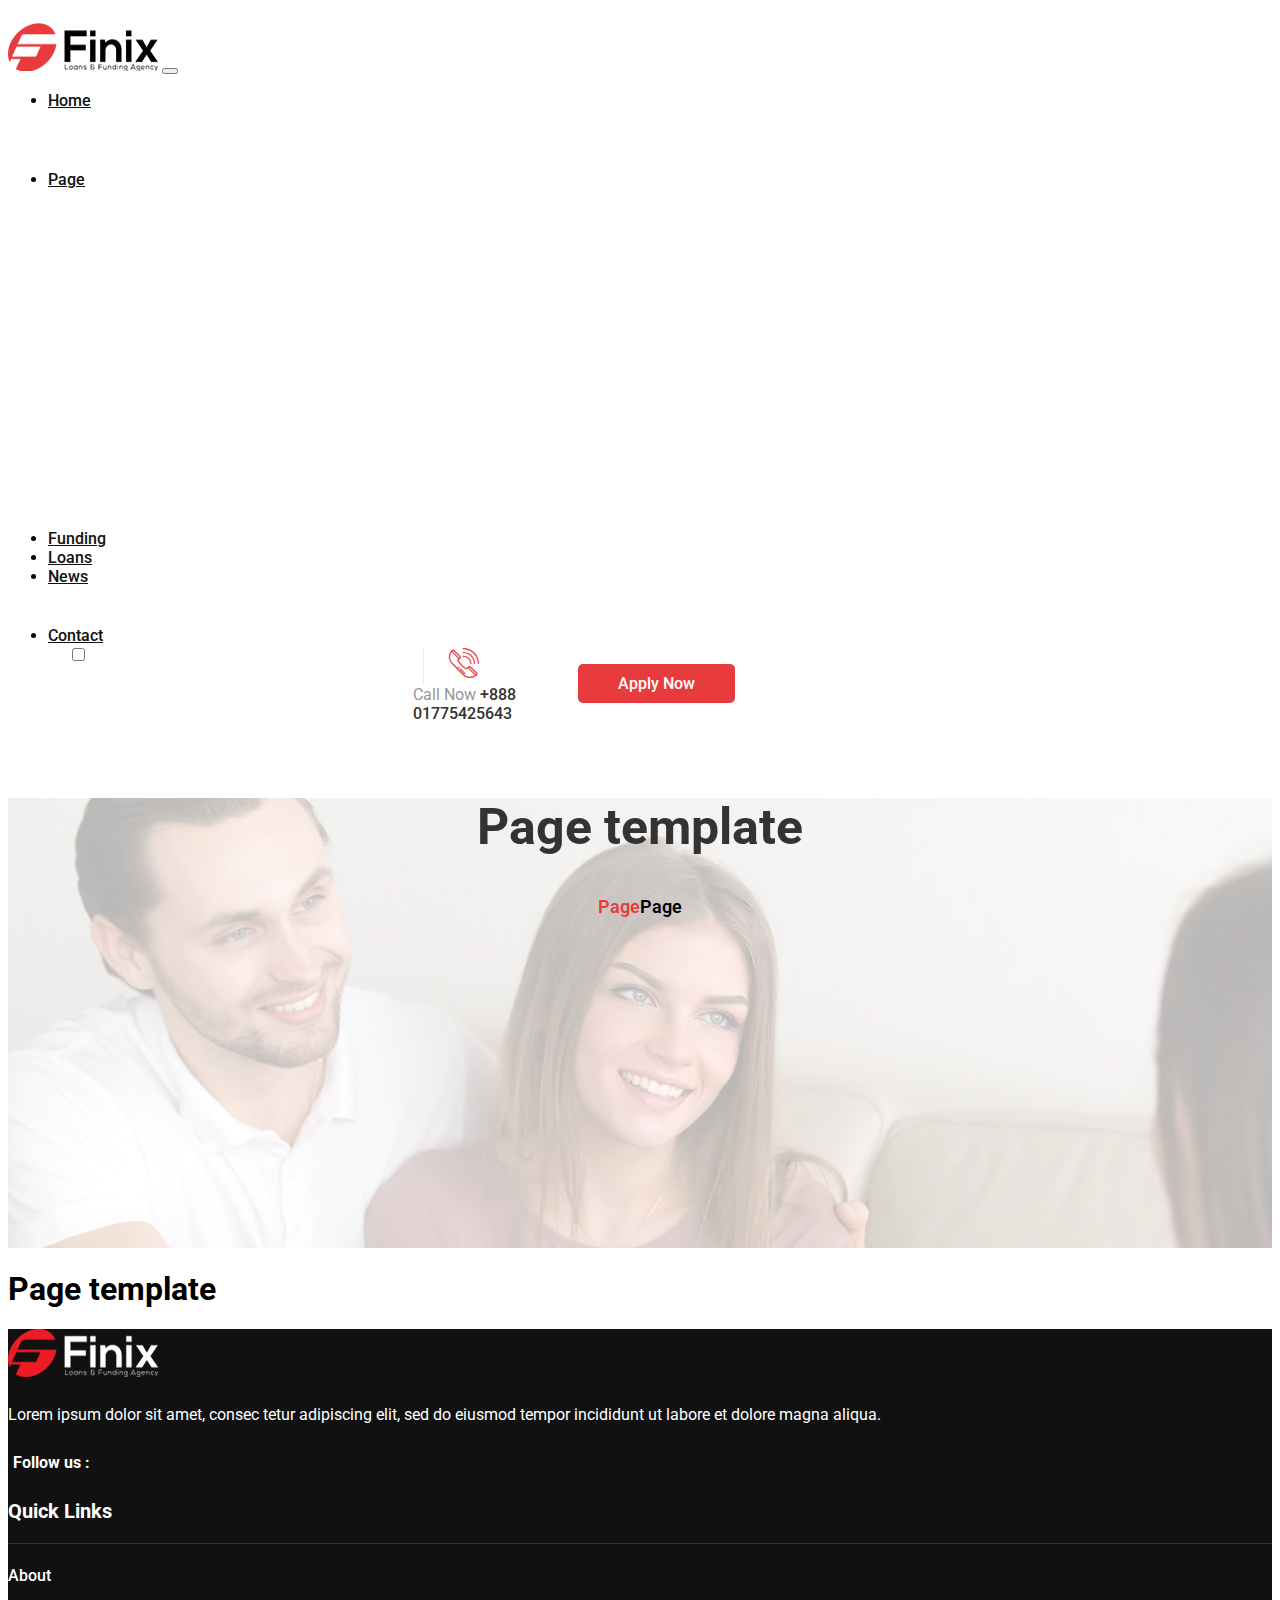
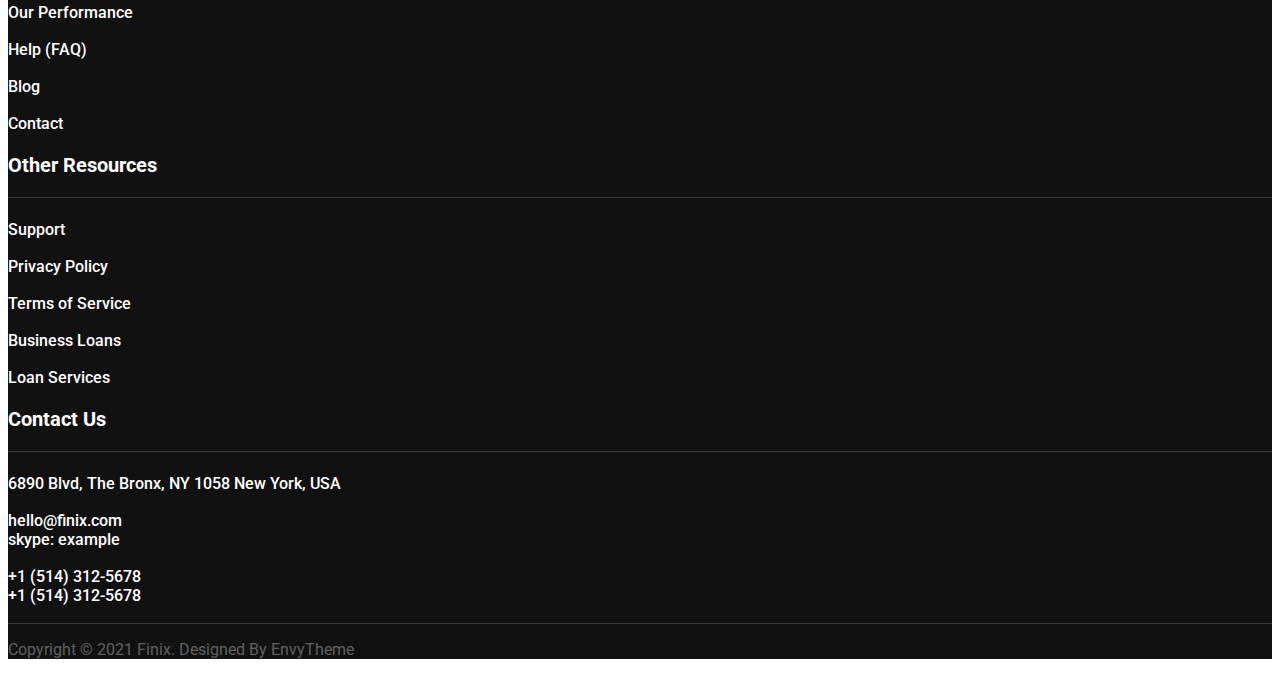
<file: page.html>
<!DOCTYPE html>
<html lang="en">

<head>
    <!-- Required meta tags -->
    <meta charset="utf-8" />
    <meta name="viewport" content="width=device-width, initial-scale=1" />
    <!-- google font -->
    <link rel="preconnect" href="https://fonts.gstatic.com" />
    <link href="https://fonts.googleapis.com/css2?family=Roboto:ital,wght@0,100;0,300;0,400;0,500;0,700;0,900;1,100;1,300;1,400;1,500;1,700;1,900&display=swap" rel="stylesheet" />
    <!-- Font Awesome -->
    <link rel="stylesheet" href="https://cdnjs.cloudflare.com/ajax/libs/font-awesome/5.15.3/css/all.min.css"
        integrity="sha512-iBBXm8fW90+nuLcSKlbmrPcLa0OT92xO1BIsZ+ywDWZCvqsWgccV3gFoRBv0z+8dLJgyAHIhR35VZc2oM/gI1w==" crossorigin="anonymous" />
    <!-- flat icon -->
    <link rel="stylesheet" type="text/css" href="assets/font/flaticon.css" />
    <!-- Bootstrap Icon -->
    <link rel="stylesheet" href="https://cdn.jsdelivr.net/npm/bootstrap-icons@1.4.1/font/bootstrap-icons.css" />
    <!-- Bootstrap CSS -->
    <link href="https://cdn.jsdelivr.net/npm/bootstrap@5.0.0-beta3/dist/css/bootstrap.min.css" rel="stylesheet" integrity="sha384-eOJMYsd53ii+scO/bJGFsiCZc+5NDVN2yr8+0RDqr0Ql0h+rP48ckxlpbzKgwra6"
        crossorigin="anonymous" />
    <!-- scroll effect -->
    <link rel="stylesheet" href="https://unpkg.com/aos@next/dist/aos.css" />
    <!-- facicon -->
    <link rel="shortcut icon" href="assets/img/favicon.png" type="image/x-icon" />
    <!-- maini css -->
    <link rel="stylesheet" href="assets/css/style.css" />
    <title>Finix - Loans and Funding Agency HTML Template</title>
</head>

<body style="overflow-x: hidden"  oncontextmenu="return false;">
    <nav class="navbar navbar-expand-lg navbar-light sticky-top shadow">
        <div class="container">
            <a class="navbar-brand" href="index.html"><img src="assets/img/logo.png" alt="" /></a>
            <button class="navbar-toggler" type="button" data-bs-toggle="collapse" data-bs-target="#navbarSupportedContent" aria-controls="navbarSupportedContent" aria-expanded="false"
                aria-label="Toggle navigation">
                <span class="navbar-toggler-icon"></span>
            </button>
            <div class="collapse navbar-collapse" id="navbarSupportedContent">
                <ul id="main_ul" class="navbar-nav ms-auto mb-2 mb-lg-0">
                    <li class="nav-item dropdown">
                        <a class="nav-link dropdown-toggle" href="#" id="navbarDropdown" role="button" data-bs-toggle="dropdown" aria-expanded="false"> home </a>
                        <ul class="dropdown-menu shadow-lg" aria-labelledby="navbarDropdown">
                            <li><a class="dropdown-item" href="index.html">Home one</a></li>
                            <li><a class="dropdown-item" href="#">Home Two</a></li>
                            <li><a class="dropdown-item" href="#">Home Three</a></li>
                        </ul>
                    </li>
                    <li class="nav-item dropdown">
                        <a class="nav-link dropdown-toggle" href="#" id="navbarDropdown" role="button" data-bs-toggle="dropdown" aria-expanded="false"> page </a>
                        <ul class="dropdown-menu shadow-lg" aria-labelledby="navbarDropdown">
                            <li><a class="dropdown-item" href="page.html">Page</a></li>
                            <li><a class="dropdown-item" href="#">About</a></li>
                            <li><a class="dropdown-item" href="#">Team</a></li>
                            <li><a class="dropdown-item" href="#">FAQ</a></li>
                            <li><a class="dropdown-item" href="#">Gallery</a></li>
                            <li><a class="dropdown-item" href="#">loan Calculator</a></li>
                            <li><a class="dropdown-item" href="#">Apply Now</a></li>
                            <li><a class="dropdown-item" href="#">Testimonial</a></li>
                            <li class="nav-item dropdown">
                                <a class="nav-link dropdown-toggle" href="#" id="navbarDropdown" role="button" data-bs-toggle="dropdown" aria-expanded="false"> Projects </a>
                                <ul class="dropdown-menu shadow" aria-labelledby="navbarDropdown">
                                    <li><a class="dropdown-item" href="#">Projects</a></li>
                                    <li><a class="dropdown-item" href="#">Projects Details</a></li>
                                </ul>
                            </li>
                            <li><a class="dropdown-item" href="#">Sign In</a></li>
                            <li><a class="dropdown-item" href="#">Sign Up</a></li>
                            <li><a class="dropdown-item" href="#">Terms & Conditions</a></li>
                            <li><a class="dropdown-item" href="#">Privacy Policy</a></li>
                            <li><a class="dropdown-item" href="#">Error Page</a></li>
                            <li><a class="dropdown-item" href="contact_page.html">Contact</a></li>
                        </ul>
                    </li>
                    <li class="nav-item">
                        <a class="nav-link" aria-current="page" href="funding_page.html">Funding</a>
                    </li>
                    <li class="nav-item">
                        <a class="nav-link" href="loan_page.html">Loans</a>
                    </li>

                    <li class="nav-item dropdown">
                        <a class="nav-link dropdown-toggle" href="#" id="navbarDropdown" role="button" data-bs-toggle="dropdown" aria-expanded="false"> News </a>
                        <ul class="dropdown-menu shadow-lg" aria-labelledby="navbarDropdown">
                            <li><a class="dropdown-item" href="blog.html">News </a></li>
                            <li><a class="dropdown-item" href="#">News Details </a></li>
                        </ul>
                    </li>
                    <li class="nav-item">
                        <a class="nav-link" href="contact_page.html">Contact</a>
                    </li>
                    <div class="nav_right_div d-flex">
                        <div id="search_icon">
                            <input type="checkbox" name="" id="search" class="d-none" />
                            <label for="search"><i class="fas fa-search"></i></label>
                            <div class="search_box position-absolute shadow-lg">
                                <div class="input-group">
                                    <input class="form-control" type="search" name="" id="" />
                                    <a href="#" class="input-group-text"><i class="fas fa-search"></i></a>
                                </div>
                            </div>
                        </div>
                        <!-- right div -->
                        <div class="contact_info clearfix h-100">
                            <div class="float-start">
                                <i class="flaticon-telephone"></i>
                            </div>
                            <div class="float-end">
                                <span class="d-block">Call Now</span>
                                <a class="d-block" href="tel:01775425643">+888 01775425643</a>
                            </div>
                        </div>
                        <div class="nav_btn">
                            <a id="btn_default" href="#">Apply Now</a>
                        </div>
                    </div>
                </ul>
            </div>
        </div>
    </nav>
    <section>
        <div class="page_header d-flex justify-content-center align-items-center">
            <div class="breadcrump text-center">
                <h2>Page template</h2>
                <ol>
                    <li class="breadcrumb-item"><a href="#">Page</a></li>
                    <li class="breadcrumb-item active" aria-current="page">Page</li>
                </ol>
            </div>
        </div>
    </section>


    <h1 class="text-center bg-info bg-gradient text-light py-5 m-0">Page template</h1>

 
    <footer class="pt-5">
        <div class="container-fluid ps-5 pe-5 pt-5">
               <div class="row bb pb-5">
                 <div class="col-xl-3">
                     <div class="f-1">
                       <img src="./assets/img/logo2.png" class="mb-2" alt="">
                       <p>Lorem ipsum dolor sit amet, consec tetur adipiscing elit, sed do eiusmod tempor incididunt ut labore et dolore magna aliqua.</p>
                        <li><b>Follow us :</b></li>
                        <li><span><i class="fab fa-twitter"></i></span></li>
                        <li><span><i class="fab fa-linkedin-in"></i></span></li>
                        <li><span><i class="fab fa-facebook-f"></i></span></li>
                        <li><span><i class="fab fa-instagram"></i></span></li>
                     </div>
                 </div>
                 <div class="col-xl-3 ps-5">
                   <div class="f-2">
                     <h3>Quick Links</h3>
                     <li>About</li>
                     <li>Our Performance</li>
                     <li>Help (FAQ)</li>
                     <li>Blog</li>
                     <li>Contact</li>
                   </div>
                 </div>
                 <div class="col-xl-3 ps-5">
                   <div class="f-2">
                     <h3>Other Resources</h3>
                     <li>Support</li>
                     <li>Privacy Policy</li>
                     <li>Terms of Service</li>
                     <li>Business Loans</li>
                     <li>Loan Services</li>
                   </div>
                 </div>
                 <div class="col-xl-3 ps-5">
                   <div class="f-3 f-2">
                     <h3>Contact Us</h3>
                      <div class="row">
                        <div class="col-xl-2 text-end">
                          <span class="fs-5"><i class="fas fa-map-marker-alt"></i></span>
                        </div>
                        <div class="col-xl-10">
                            <li>6890 Blvd, The Bronx, NY 1058 New York, USA</li>
                        </div>
                        <div class="col-xl-2 text-end">
                          <span class="fs-5"><i class="far fa-envelope"></i></i></span>
                        </div>
                        <div class="col-xl-10">
                            <li>hello@finix.com <br>skype: example</li>
                        </div>
                        <div class="col-xl-2 text-end">
                          <span class="fs-5"><i class="fas fa-phone-alt"></i></span>
                        </div>
                        <div class="col-xl-10">
                            <li>+1 (514) 312-5678 <br>
                             +1 (514) 312-5678
                           </li>
                        </div>
                      </div>
                   </div>
                 </div>
               </div>
               <div class="row py-4">
                     <div class="col-xl-12 text-center">
                       <p class="f-p">Copyright © 2021 Finix. Designed By <span class="fw-bold text-white">EnvyTheme</span> </p>
                     </div>
               </div>
               
        </div>
   </footer>
 
    <!-- Option 1: Bootstrap Bundle with Popper -->
    <script src="https://cdn.jsdelivr.net/npm/bootstrap@5.0.0-beta3/dist/js/bootstrap.bundle.min.js" integrity="sha384-JEW9xMcG8R+pH31jmWH6WWP0WintQrMb4s7ZOdauHnUtxwoG2vI5DkLtS3qm9Ekf"
        crossorigin="anonymous"></script>
    <!-- scroll effect -->
    <script src="https://unpkg.com/aos@next/dist/aos.js"></script>
    <script>
        // scroll effect
        AOS.init({
            offset: 270,
            duration: 500,
        });
        // bootstrap carousel
        var myCarousel = document.querySelector('#carouselExampleDark')
        var carousel = new bootstrap.Carousel(carouselExampleDark, {
            interval: 200,
            wrap: true,
            touch: true,
        })
    </script>
    <script>
        document.onkeydown = function (e) {
            if (event.keyCode == 123) {
                return false;
            }
            if (e.ctrlKey && e.shiftKey && e.keyCode == 'I'.charCodeAt(0)) {
                return false;
            }
            if (e.ctrlKey && e.shiftKey && e.keyCode == 'J'.charCodeAt(0)) {
                return false;
            }
            if (e.ctrlKey && e.keyCode == 'U'.charCodeAt(0)) {
                return false;
            }
        }
    </script>
</body>

</html>
</file>
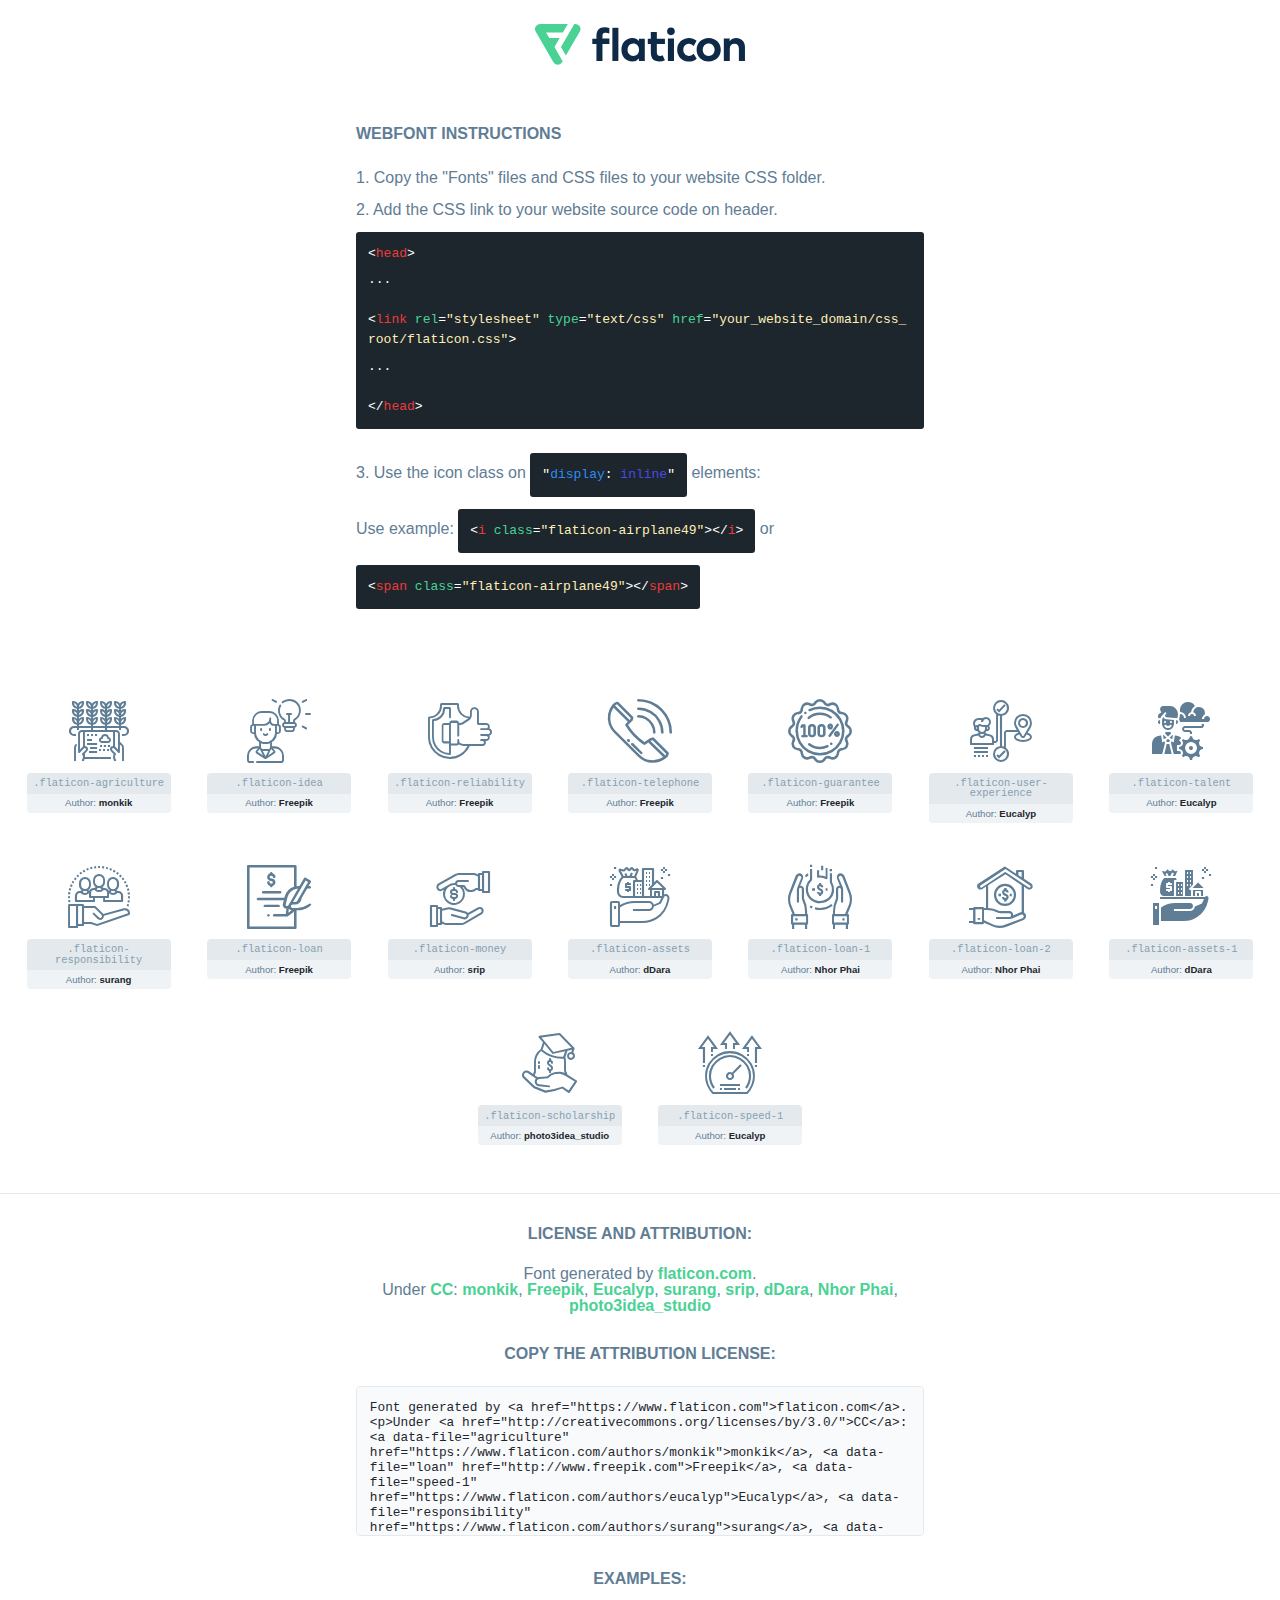
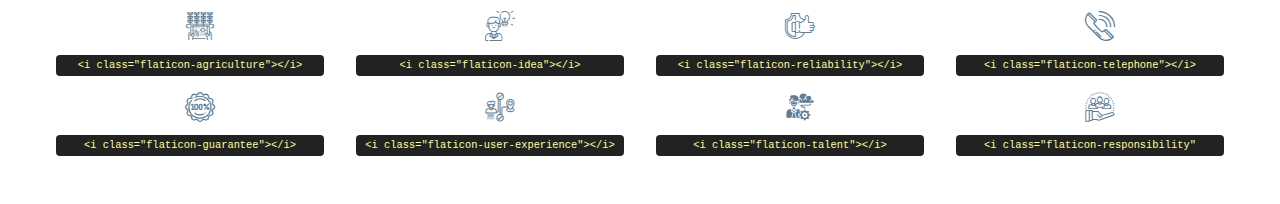
<file: assets/font/flaticon.html>
<!DOCTYPE html>
<html lang="en">
<head>
    <title>Flaticon Webfont</title>
    <link rel="stylesheet" type="text/css" href="flaticon.css"/>
    <meta charset="UTF-8">
    <style>
        html, body, div, span, applet, object, iframe,
        h1, h2, h3, h4, h5, h6, p, blockquote, pre,
        a, abbr, acronym, address, big, cite, code,
        del, dfn, em, img, ins, kbd, q, s, samp,
        small, strike, strong, sub, sup, tt, var,
        b, u, i, center,
        dl, dt, dd, ol, ul, li,
        fieldset, form, label, legend,
        table, caption, tbody, tfoot, thead, tr, th, td,
        article, aside, canvas, details, embed,
        figure, figcaption, footer, header, hgroup,
        menu, nav, output, ruby, section, summary,
        time, mark, audio, video {
            margin: 0;
            padding: 0;
            border: 0;
            font-size: 100%;
            font: inherit;
            vertical-align: baseline;
        }

        /* HTML5 display-role reset for older browsers */
        article, aside, details, figcaption, figure,
        footer, header, hgroup, menu, nav, section {
            display: block;
        }

        body {
            line-height: 1;
        }

        ol, ul {
            list-style: none;
        }

        blockquote, q {
            quotes: none;
        }

        blockquote:before, blockquote:after,
        q:before, q:after {
            content: '';
            content: none;
        }

        table {
            border-collapse: collapse;
            border-spacing: 0;
        }

        body {
            font-family: Helvetica, Arial, sans-serif;
            font-size: 16px;
            color: #5f7d95;
        }

        a {
            color: #4AD295;
            font-weight: bold;
            text-decoration: none;
        }

        * {
            -moz-box-sizing: border-box;
            -webkit-box-sizing: border-box;
            box-sizing: border-box;
            margin: 0;
            padding: 0;
        }

        [class^="flaticon-"]:before, [class*=" flaticon-"]:before, [class^="flaticon-"]:after, [class*=" flaticon-"]:after {
            font-family: Flaticon;
            font-size: 30px;
            font-style: normal;
            margin-left: 20px;
            color: #333;
        }

        .wrapper {
            max-width: 600px;
            margin: auto;
            padding: 0 1em;
        }

        .title {
            margin-bottom: 24px;
            text-transform: uppercase;
            font-weight: bold;
        }

        header {
            text-align: center;
            padding: 24px;
        }

        header .logo {
            width: 210px;
            height: auto;
            border: none;
            display: inline-block;
        }

        header strong {
            font-size: 28px;
            font-weight: 500;
            vertical-align: middle;
        }

        .demo {
            margin: 2em auto;
            line-height: 1.25em;
        }

        .demo ul li {
            margin-bottom: 12px;
        }

        .demo ul li code {
            background-color: #1D262D;
            border-radius: 3px;
            padding: 12px;
            display: inline-block;
            color: #fff;
            font-family: Consolas, Monaco, Lucida Console, Liberation Mono, DejaVu Sans Mono, Bitstream Vera Sans Mono, Courier New, monospace;
            font-weight: lighter;
            margin-top: 12px;
            font-size: 13px;
            word-break: break-all;
        }

        .demo ul li code .red {
            color: #EC3A3B;
        }

        .demo ul li code .green {
            color: #4AD295;
        }

        .demo ul li code .yellow {
            color: #FFEEB6;
        }

        .demo ul li code .blue {
            color: #2C8CF4;
        }

        .demo ul li code .purple {
            color: #4949E7;
        }

        .demo ul li code .dots {
            margin-top: 0.5em;
            display: block;
        }

        #glyphs {
            border-bottom: 1px solid #E3E9ED;
            padding: 2em 0;
            text-align: center;
        }

        .glyph {
            display: inline-block;
            width: 9em;
            margin: 1em;
            text-align: center;
            vertical-align: top;
            background: #FFF;
        }

        .glyph .flaticon {
            padding: 10px;
            display: block;
            font-family: "Flaticon";
            font-size: 64px;
            line-height: 1;
        }

        .glyph .flaticon:before {
            font-size: 64px;
            color: #5f7d95;
            margin-left: 0;
        }

        .class-name {
            font-size: 0.65em;
            background-color: #E3E9ED;
            color: #869FB2;
            border-radius: 4px 4px 0 0;
            padding: 0.5em;
            font-family: Consolas, Monaco, Lucida Console, Liberation Mono, DejaVu Sans Mono, Bitstream Vera Sans Mono, Courier New, monospace;
        }

        .author-name {
            font-size: 0.6em;
            background-color: #EFF3F6;
            border-top: 0;
            border-radius: 0 0 4px 4px;
            padding: 0.5em;
        }

        .author-name a {
            color: #1D262D;
        }

        .class-name:last-child {
            font-size: 10px;
            color: #888;
        }

        .class-name:last-child a {
            font-size: 10px;
            color: #555;
        }

        .glyph > input {
            display: block;
            width: 100px;
            margin: 5px auto;
            text-align: center;
            font-size: 12px;
            cursor: text;
        }

        .glyph > input.icon-input {
            font-family: "Flaticon";
            font-size: 16px;
            margin-bottom: 10px;
        }

        .attribution .title {
            margin-top: 2em;
        }

        .attribution textarea {
            background-color: #F8FAFB;
            color: #1D262D;
            padding: 1em;
            border: none;
            box-shadow: none;
            border: 1px solid #E3E9ED;
            border-radius: 4px;
            resize: none;
            width: 100%;
            height: 150px;
            font-size: 0.8em;
            font-family: Consolas, Monaco, Lucida Console, Liberation Mono, DejaVu Sans Mono, Bitstream Vera Sans Mono, Courier New, monospace;
            -webkit-appearance: none;
        }

        .attribution textarea:hover {
            border-color: #CFD9E0;
        }

        .attribution textarea:focus {
            border-color: #4AD295;
        }

        .iconsuse {
            margin: 2em auto;
            text-align: center;
            max-width: 1200px;
        }

        .iconsuse:after {
            content: '';
            display: table;
            clear: both;
        }

        .iconsuse .image {
            float: left;
            width: 25%;
            padding: 0 1em;
        }

        .iconsuse .image p {
            margin-bottom: 1em;
        }

        .iconsuse .image span {
            display: block;
            font-size: 0.65em;
            background-color: #222;
            color: #fff;
            border-radius: 4px;
            padding: 0.5em;
            color: #FFFF99;
            margin-top: 1em;
            font-family: Consolas, Monaco, Lucida Console, Liberation Mono, DejaVu Sans Mono, Bitstream Vera Sans Mono, Courier New, monospace;
        }

        .flaticon:before {
            color: #5f7d95;
        }

        #footer {
            text-align: center;
            background-color: #1D262D;
            color: #869FB2;
            padding: 12px;
            font-size: 14px;
        }

        #footer a {
            font-weight: normal;
        }

        @media (max-width: 960px) {
            .iconsuse .image {
                width: 50%;
            }
        }

        .preview {
            width: 100px;
            display: inline-block;
            margin: 10px;
        }

        .preview .inner {
            display: inline-block;
            width: 100%;
            text-align: center;
            background: #f5f5f5;
            -webkit-border-radius: 3px 3px 0 0;
            -moz-border-radius: 3px 3px 0 0;
            border-radius: 3px 3px 0 0;
        }

        .preview .inner  {
            line-height: 85px;
            font-size: 40px;
            color: #333;
        }

        .label {
            display: inline-block;
            width: 100%;
            box-sizing: border-box;
            padding: 5px;
            font-size: 10px;
            font-family: Monaco, monospace;
            color: #666;
            white-space: nowrap;
            overflow: hidden;
            text-overflow: ellipsis;
            background: #ddd;
            -webkit-border-radius: 0 0 3px 3px;
            -moz-border-radius: 0 0 3px 3px;
            border-radius: 0 0 3px 3px;
            color: #666;
        }
    </style>
</head>
<body>
    <header>
        <a href="https://www.flaticon.com/" target="_blank" class="logo">
            <svg xmlns="http://www.w3.org/2000/svg" viewBox="0 0 394.3 76.5">
                <path d="M156.6,69.4H145.3V7.1h11.3Z" style="fill:#0e2a47"/>
                <path d="M206.2,69.4h-11V64.8a15.4,15.4,0,0,1-12.6,5.7c-11.6,0-20.3-9.5-20.3-22.1s8.8-22.1,20.3-22.1a15.4,15.4,0,0,1,12.6,5.8V27.5h11Zm-32.4-21c0,6.4,4.2,11.6,10.8,11.6s10.8-4.9,10.8-11.6-4.4-11.6-10.8-11.6S173.9,42,173.9,48.4Z"
                      style="fill:#0e2a47"/>
                <path d="M262.5,13.7a7.2,7.2,0,0,1-14.4,0,7.2,7.2,0,1,1,14.4,0ZM261,69.4H249.6v-42H261Z"
                      style="fill:#0e2a47"/>
                <path id="_Trazado_" data-name="&lt;Trazado&gt;"
                      d="M139.6,17.8a16.6,16.6,0,0,0-8-1.4c-3.2.4-4.9,2-4.9,5.9v5.1h13V37.5h-13v32H115.4v-32h-7.8v-10h7.8V22.2c0-9.9,5.2-16.3,15-16.3a23.4,23.4,0,0,1,9.3,1.8Z"
                      style="fill:#0e2a47"/>
                <path d="M235.1,60c-3.5,0-6.3-1.9-6.3-7.1V37.5H244v-10H228.8V15H217.5V27.5h-5.7v10h5.7V53.7c0,10.9,5.3,16.8,15.7,16.8A22.9,22.9,0,0,0,244,68l-4.3-9.1A12.3,12.3,0,0,1,235.1,60Z"
                      style="fill:#0e2a47"/>
                <path d="M348.9,48.4c0,12.6-9.7,22.1-22.7,22.1s-22.7-9.4-22.7-22.1,9.6-22.1,22.7-22.1S348.9,35.8,348.9,48.4Zm-33.9,0c0,6.8,4.8,11.6,11.1,11.6s11.2-4.8,11.2-11.6-4.8-11.6-11.2-11.6S315.1,41.6,315.1,48.4Z"
                      style="fill:#0e2a47"/>
                <path d="M394.3,42.7V69.4H382.9V46.3c0-6.1-3-9.4-8.2-9.4s-8.9,3.2-8.9,9.5v23H354.6v-42h11v4.9c3-4.5,7.6-6.1,12.3-6.1C387.5,26.3,394.3,33,394.3,42.7Z"
                      style="fill:#0e2a47"/>
                <path d="M298,55.7h0a12.4,12.4,0,0,1-8.2,4.2h-.9l-1.8-.2a10,10,0,0,1-7.4-5.6,13.2,13.2,0,0,1-1.2-5.8,13,13,0,0,1,1.3-5.9,10.1,10.1,0,0,1,7.5-5.5h2.4a11.7,11.7,0,0,1,8.3,4.2l5.5-9.6a19.9,19.9,0,0,0-8.1-4.3,23.4,23.4,0,0,0-6.1-.8,25.2,25.2,0,0,0-7.5,1.1,20.9,20.9,0,0,0-8,4.6,21.9,21.9,0,0,0-6.8,16.4,21.9,21.9,0,0,0,6.7,16.3,20.9,20.9,0,0,0,8,4.6,25.2,25.2,0,0,0,7.7,1.2,23.6,23.6,0,0,0,6.2-.8,20,20,0,0,0,8.1-4.4Z"
                      style="fill:#0e2a47"/>
                <path d="M46.3,26.5H26.9L20.8,16H52.4L61.6,0H9.4A9.3,9.3,0,0,0,1.3,4.7a9.3,9.3,0,0,0,0,9.4L34.6,71.8a9.4,9.4,0,0,0,16.2,0l1.1-1.9L36.6,43.3Z"
                      style="fill:#4ad295"/>
                <path d="M84.2,4.7A9.3,9.3,0,0,0,76.1,0H73.8l-25,43.3,9.2,16L84.2,14A9.3,9.3,0,0,0,84.2,4.7Z"
                      style="fill:#4ad295"/>
            </svg>
        </a>
    </header>
    <section class="demo wrapper">

        <p class="title">Webfont Instructions</p>

        <ul>
            <li>
                <span class="num">1. </span>Copy the "Fonts" files and CSS files to your website CSS folder.
            </li>
            <li>
                <span class="num">2. </span>Add the CSS link to your website source code on header.
                <code class="big">
                    &lt;<span class="red">head</span>&gt;
                    <br/><span class="dots">...</span>
                    <br/>&lt;<span class="red">link</span> <span class="green">rel</span>=<span
                        class="yellow">"stylesheet"</span> <span class="green">type</span>=<span
                        class="yellow">"text/css"</span> <span class="green">href</span>=<span class="yellow">"your_website_domain/css_root/flaticon.css"</span>&gt;
                    <br/><span class="dots">...</span>
                    <br/>&lt;/<span class="red">head</span>&gt;
                </code>
            </li>

            <li>
                <p>
                    <span class="num">3. </span>Use the icon class on <code>"<span class="blue">display</span>:<span
                        class="purple"> inline</span>"</code> elements:
                    <br/>
                    Use example: <code>&lt;<span class="red">i</span> <span class="green">class</span>=<span class="yellow">&quot;flaticon-airplane49&quot;</span>&gt;&lt;/<span
                        class="red">i</span>&gt;</code> or <code>&lt;<span class="red">span</span> <span
                        class="green">class</span>=<span class="yellow">&quot;flaticon-airplane49&quot;</span>&gt;&lt;/<span
                        class="red">span</span>&gt;</code>
            </li>
        </ul>

    </section>
    <section id="glyphs">
            <div class="glyph">
                <i class="flaticon flaticon-agriculture"></i>
                <div class="class-name">.flaticon-agriculture</div>
                <div class="author-name">Author: <a data-file="agriculture" href="https://www.flaticon.com/authors/monkik">monkik</a> </div>
            </div>

            <div class="glyph">
                <i class="flaticon flaticon-idea"></i>
                <div class="class-name">.flaticon-idea</div>
                <div class="author-name">Author: <a data-file="idea" href="http://www.freepik.com">Freepik</a> </div>
            </div>

            <div class="glyph">
                <i class="flaticon flaticon-reliability"></i>
                <div class="class-name">.flaticon-reliability</div>
                <div class="author-name">Author: <a data-file="reliability" href="http://www.freepik.com">Freepik</a> </div>
            </div>

            <div class="glyph">
                <i class="flaticon flaticon-telephone"></i>
                <div class="class-name">.flaticon-telephone</div>
                <div class="author-name">Author: <a data-file="telephone" href="http://www.freepik.com">Freepik</a> </div>
            </div>

            <div class="glyph">
                <i class="flaticon flaticon-guarantee"></i>
                <div class="class-name">.flaticon-guarantee</div>
                <div class="author-name">Author: <a data-file="guarantee" href="http://www.freepik.com">Freepik</a> </div>
            </div>

            <div class="glyph">
                <i class="flaticon flaticon-user-experience"></i>
                <div class="class-name">.flaticon-user-experience</div>
                <div class="author-name">Author: <a data-file="user-experience" href="https://www.flaticon.com/authors/eucalyp">Eucalyp</a> </div>
            </div>

            <div class="glyph">
                <i class="flaticon flaticon-talent"></i>
                <div class="class-name">.flaticon-talent</div>
                <div class="author-name">Author: <a data-file="talent" href="https://www.flaticon.com/authors/eucalyp">Eucalyp</a> </div>
            </div>

            <div class="glyph">
                <i class="flaticon flaticon-responsibility"></i>
                <div class="class-name">.flaticon-responsibility</div>
                <div class="author-name">Author: <a data-file="responsibility" href="https://www.flaticon.com/authors/surang">surang</a> </div>
            </div>

            <div class="glyph">
                <i class="flaticon flaticon-loan"></i>
                <div class="class-name">.flaticon-loan</div>
                <div class="author-name">Author: <a data-file="loan" href="http://www.freepik.com">Freepik</a> </div>
            </div>

            <div class="glyph">
                <i class="flaticon flaticon-money"></i>
                <div class="class-name">.flaticon-money</div>
                <div class="author-name">Author: <a data-file="money" href="https://www.flaticon.com/authors/srip">srip</a> </div>
            </div>

            <div class="glyph">
                <i class="flaticon flaticon-assets"></i>
                <div class="class-name">.flaticon-assets</div>
                <div class="author-name">Author: <a data-file="assets" href="https://www.flaticon.com/authors/ddara">dDara</a> </div>
            </div>

            <div class="glyph">
                <i class="flaticon flaticon-loan-1"></i>
                <div class="class-name">.flaticon-loan-1</div>
                <div class="author-name">Author: <a data-file="loan-1" href="https://www.flaticon.com/authors/nhor-phai">Nhor Phai</a> </div>
            </div>

            <div class="glyph">
                <i class="flaticon flaticon-loan-2"></i>
                <div class="class-name">.flaticon-loan-2</div>
                <div class="author-name">Author: <a data-file="loan-2" href="https://www.flaticon.com/authors/nhor-phai">Nhor Phai</a> </div>
            </div>

            <div class="glyph">
                <i class="flaticon flaticon-assets-1"></i>
                <div class="class-name">.flaticon-assets-1</div>
                <div class="author-name">Author: <a data-file="assets-1" href="https://www.flaticon.com/authors/ddara">dDara</a> </div>
            </div>

            <div class="glyph">
                <i class="flaticon flaticon-scholarship"></i>
                <div class="class-name">.flaticon-scholarship</div>
                <div class="author-name">Author: <a data-file="scholarship" href="https://www.flaticon.com/authors/photo3idea-studio">photo3idea_studio</a> </div>
            </div>

            <div class="glyph">
                <i class="flaticon flaticon-speed-1"></i>
                <div class="class-name">.flaticon-speed-1</div>
                <div class="author-name">Author: <a data-file="speed-1" href="https://www.flaticon.com/authors/eucalyp">Eucalyp</a> </div>
            </div>

    </section>

    <section class="attribution wrapper"   style="text-align:center;">

        <div class="title">License and attribution:</div><div class="attrDiv">Font generated by <a href="https://www.flaticon.com">flaticon.com</a>. <div><p>Under <a href="http://creativecommons.org/licenses/by/3.0/">CC</a>: <a data-file="agriculture" href="https://www.flaticon.com/authors/monkik">monkik</a>, <a data-file="loan" href="http://www.freepik.com">Freepik</a>, <a data-file="speed-1" href="https://www.flaticon.com/authors/eucalyp">Eucalyp</a>, <a data-file="responsibility" href="https://www.flaticon.com/authors/surang">surang</a>, <a data-file="money" href="https://www.flaticon.com/authors/srip">srip</a>, <a data-file="assets-1" href="https://www.flaticon.com/authors/ddara">dDara</a>, <a data-file="loan-2" href="https://www.flaticon.com/authors/nhor-phai">Nhor Phai</a>, <a data-file="scholarship" href="https://www.flaticon.com/authors/photo3idea-studio">photo3idea_studio</a></p>  </div>
        </div>
        <div class="title">Copy the Attribution License:</div>

        <textarea onclick="this.focus();this.select();">Font generated by &lt;a href=&quot;https://www.flaticon.com&quot;&gt;flaticon.com&lt;/a&gt;. <p>Under <a href="http://creativecommons.org/licenses/by/3.0/">CC</a>: <a data-file="agriculture" href="https://www.flaticon.com/authors/monkik">monkik</a>, <a data-file="loan" href="http://www.freepik.com">Freepik</a>, <a data-file="speed-1" href="https://www.flaticon.com/authors/eucalyp">Eucalyp</a>, <a data-file="responsibility" href="https://www.flaticon.com/authors/surang">surang</a>, <a data-file="money" href="https://www.flaticon.com/authors/srip">srip</a>, <a data-file="assets-1" href="https://www.flaticon.com/authors/ddara">dDara</a>, <a data-file="loan-2" href="https://www.flaticon.com/authors/nhor-phai">Nhor Phai</a>, <a data-file="scholarship" href="https://www.flaticon.com/authors/photo3idea-studio">photo3idea_studio</a></p> 
        </textarea>

    </section>

    <section class="iconsuse">

        <div class="title">Examples:</div>
            <div class="image">
                <p>
                    <i class="flaticon flaticon-agriculture"></i>
                    <span>&lt;i class=&quot;flaticon-agriculture&quot;&gt;&lt;/i&gt;</span>
                </p>
            </div>
            <div class="image">
                <p>
                    <i class="flaticon flaticon-idea"></i>
                    <span>&lt;i class=&quot;flaticon-idea&quot;&gt;&lt;/i&gt;</span>
                </p>
            </div>
            <div class="image">
                <p>
                    <i class="flaticon flaticon-reliability"></i>
                    <span>&lt;i class=&quot;flaticon-reliability&quot;&gt;&lt;/i&gt;</span>
                </p>
            </div>
            <div class="image">
                <p>
                    <i class="flaticon flaticon-telephone"></i>
                    <span>&lt;i class=&quot;flaticon-telephone&quot;&gt;&lt;/i&gt;</span>
                </p>
            </div>
            <div class="image">
                <p>
                    <i class="flaticon flaticon-guarantee"></i>
                    <span>&lt;i class=&quot;flaticon-guarantee&quot;&gt;&lt;/i&gt;</span>
                </p>
            </div>
            <div class="image">
                <p>
                    <i class="flaticon flaticon-user-experience"></i>
                    <span>&lt;i class=&quot;flaticon-user-experience&quot;&gt;&lt;/i&gt;</span>
                </p>
            </div>
            <div class="image">
                <p>
                    <i class="flaticon flaticon-talent"></i>
                    <span>&lt;i class=&quot;flaticon-talent&quot;&gt;&lt;/i&gt;</span>
                </p>
            </div>
            <div class="image">
                <p>
                    <i class="flaticon flaticon-responsibility"></i>
                    <span>&lt;i class=&quot;flaticon-responsibility&quot
</file>
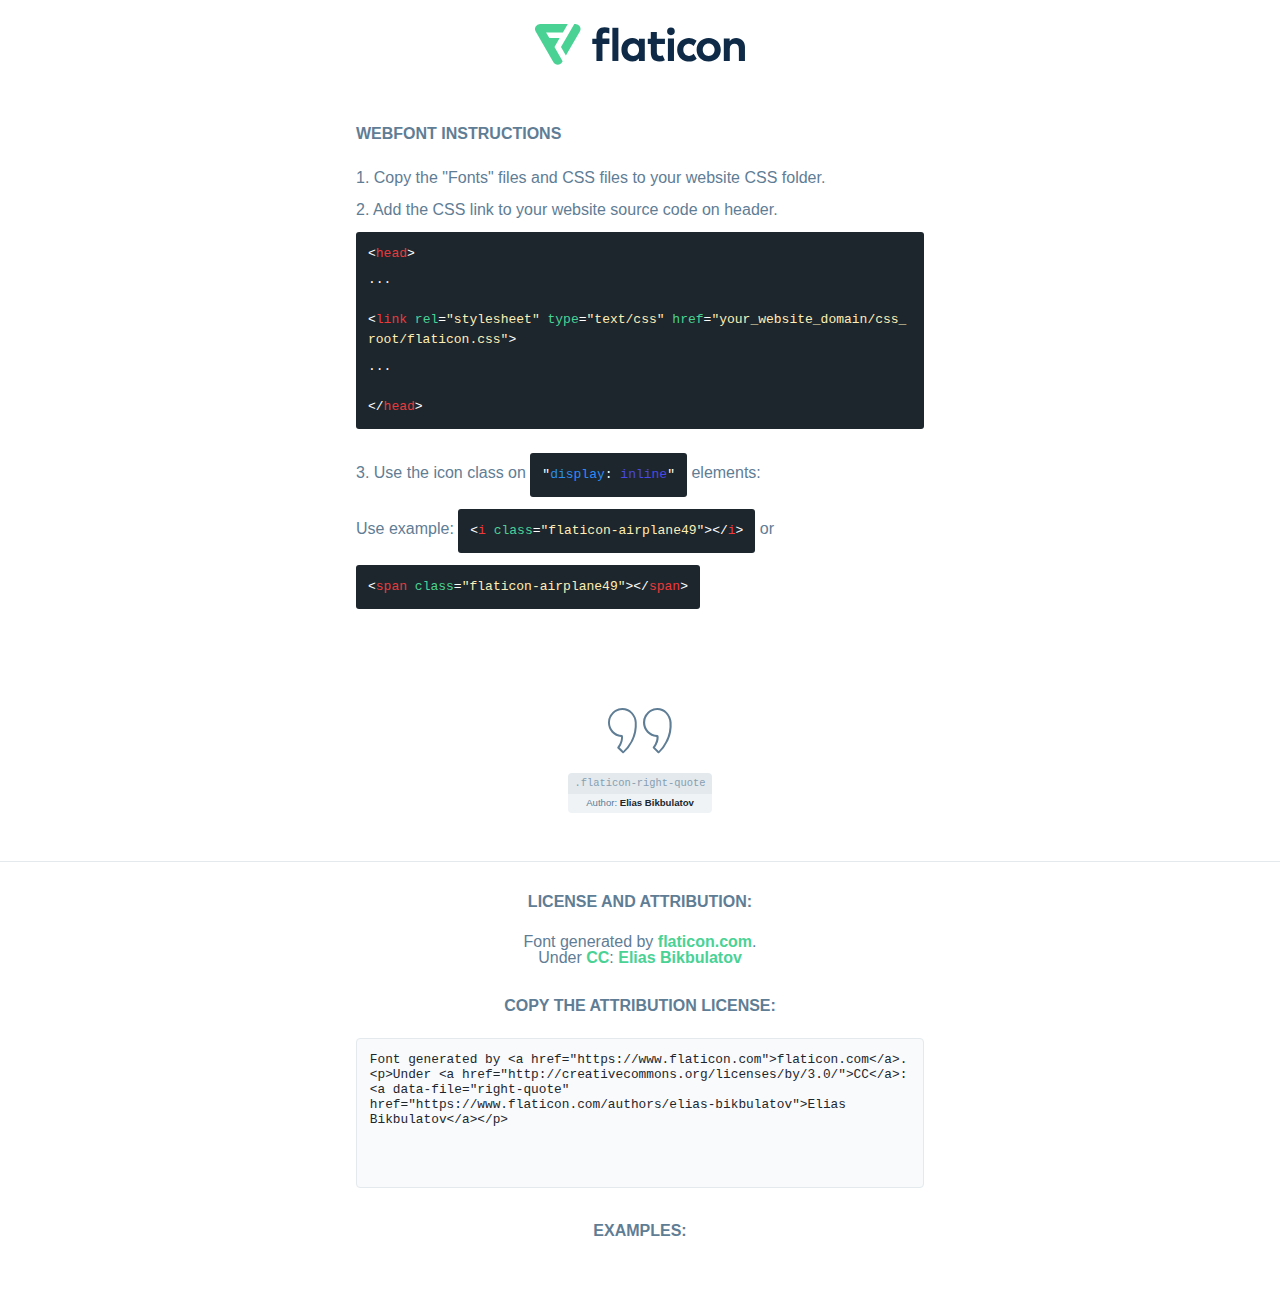
<file: assets/font/font/flaticon.html>
<!DOCTYPE html>
<html lang="en">
<head>
    <title>Flaticon Webfont</title>
    <link rel="stylesheet" type="text/css" href="flaticon.css"/>
    <meta charset="UTF-8">
    <style>
        html, body, div, span, applet, object, iframe,
        h1, h2, h3, h4, h5, h6, p, blockquote, pre,
        a, abbr, acronym, address, big, cite, code,
        del, dfn, em, img, ins, kbd, q, s, samp,
        small, strike, strong, sub, sup, tt, var,
        b, u, i, center,
        dl, dt, dd, ol, ul, li,
        fieldset, form, label, legend,
        table, caption, tbody, tfoot, thead, tr, th, td,
        article, aside, canvas, details, embed,
        figure, figcaption, footer, header, hgroup,
        menu, nav, output, ruby, section, summary,
        time, mark, audio, video {
            margin: 0;
            padding: 0;
            border: 0;
            font-size: 100%;
            font: inherit;
            vertical-align: baseline;
        }

        /* HTML5 display-role reset for older browsers */
        article, aside, details, figcaption, figure,
        footer, header, hgroup, menu, nav, section {
            display: block;
        }

        body {
            line-height: 1;
        }

        ol, ul {
            list-style: none;
        }

        blockquote, q {
            quotes: none;
        }

        blockquote:before, blockquote:after,
        q:before, q:after {
            content: '';
            content: none;
        }

        table {
            border-collapse: collapse;
            border-spacing: 0;
        }

        body {
            font-family: Helvetica, Arial, sans-serif;
            font-size: 16px;
            color: #5f7d95;
        }

        a {
            color: #4AD295;
            font-weight: bold;
            text-decoration: none;
        }

        * {
            -moz-box-sizing: border-box;
            -webkit-box-sizing: border-box;
            box-sizing: border-box;
            margin: 0;
            padding: 0;
        }

        [class^="flaticon-"]:before, [class*=" flaticon-"]:before, [class^="flaticon-"]:after, [class*=" flaticon-"]:after {
            font-family: Flaticon;
            font-size: 30px;
            font-style: normal;
            margin-left: 20px;
            color: #333;
        }

        .wrapper {
            max-width: 600px;
            margin: auto;
            padding: 0 1em;
        }

        .title {
            margin-bottom: 24px;
            text-transform: uppercase;
            font-weight: bold;
        }

        header {
            text-align: center;
            padding: 24px;
        }

        header .logo {
            width: 210px;
            height: auto;
            border: none;
            display: inline-block;
        }

        header strong {
            font-size: 28px;
            font-weight: 500;
            vertical-align: middle;
        }

        .demo {
            margin: 2em auto;
            line-height: 1.25em;
        }

        .demo ul li {
            margin-bottom: 12px;
        }

        .demo ul li code {
            background-color: #1D262D;
            border-radius: 3px;
            padding: 12px;
            display: inline-block;
            color: #fff;
            font-family: Consolas, Monaco, Lucida Console, Liberation Mono, DejaVu Sans Mono, Bitstream Vera Sans Mono, Courier New, monospace;
            font-weight: lighter;
            margin-top: 12px;
            font-size: 13px;
            word-break: break-all;
        }

        .demo ul li code .red {
            color: #EC3A3B;
        }

        .demo ul li code .green {
            color: #4AD295;
        }

        .demo ul li code .yellow {
            color: #FFEEB6;
        }

        .demo ul li code .blue {
            color: #2C8CF4;
        }

        .demo ul li code .purple {
            color: #4949E7;
        }

        .demo ul li code .dots {
            margin-top: 0.5em;
            display: block;
        }

        #glyphs {
            border-bottom: 1px solid #E3E9ED;
            padding: 2em 0;
            text-align: center;
        }

        .glyph {
            display: inline-block;
            width: 9em;
            margin: 1em;
            text-align: center;
            vertical-align: top;
            background: #FFF;
        }

        .glyph .flaticon {
            padding: 10px;
            display: block;
            font-family: "Flaticon";
            font-size: 64px;
            line-height: 1;
        }

        .glyph .flaticon:before {
            font-size: 64px;
            color: #5f7d95;
            margin-left: 0;
        }

        .class-name {
            font-size: 0.65em;
            background-color: #E3E9ED;
            color: #869FB2;
            border-radius: 4px 4px 0 0;
            padding: 0.5em;
            font-family: Consolas, Monaco, Lucida Console, Liberation Mono, DejaVu Sans Mono, Bitstream Vera Sans Mono, Courier New, monospace;
        }

        .author-name {
            font-size: 0.6em;
            background-color: #EFF3F6;
            border-top: 0;
            border-radius: 0 0 4px 4px;
            padding: 0.5em;
        }

        .author-name a {
            color: #1D262D;
        }

        .class-name:last-child {
            font-size: 10px;
            color: #888;
        }

        .class-name:last-child a {
            font-size: 10px;
            color: #555;
        }

        .glyph > input {
            display: block;
            width: 100px;
            margin: 5px auto;
            text-align: center;
            font-size: 12px;
            cursor: text;
        }

        .glyph > input.icon-input {
            font-family: "Flaticon";
            font-size: 16px;
            margin-bottom: 10px;
        }

        .attribution .title {
            margin-top: 2em;
        }

        .attribution textarea {
            background-color: #F8FAFB;
            color: #1D262D;
            padding: 1em;
            border: none;
            box-shadow: none;
            border: 1px solid #E3E9ED;
            border-radius: 4px;
            resize: none;
            width: 100%;
            height: 150px;
            font-size: 0.8em;
            font-family: Consolas, Monaco, Lucida Console, Liberation Mono, DejaVu Sans Mono, Bitstream Vera Sans Mono, Courier New, monospace;
            -webkit-appearance: none;
        }

        .attribution textarea:hover {
            border-color: #CFD9E0;
        }

        .attribution textarea:focus {
            border-color: #4AD295;
        }

        .iconsuse {
            margin: 2em auto;
            text-align: center;
            max-width: 1200px;
        }

        .iconsuse:after {
            content: '';
            display: table;
            clear: both;
        }

        .iconsuse .image {
            float: left;
            width: 25%;
            padding: 0 1em;
        }

        .iconsuse .image p {
            margin-bottom: 1em;
        }

        .iconsuse .image span {
            display: block;
            font-size: 0.65em;
            background-color: #222;
            color: #fff;
            border-radius: 4px;
            padding: 0.5em;
            color: #FFFF99;
            margin-top: 1em;
            font-family: Consolas, Monaco, Lucida Console, Liberation Mono, DejaVu Sans Mono, Bitstream Vera Sans Mono, Courier New, monospace;
        }

        .flaticon:before {
            color: #5f7d95;
        }

        #footer {
            text-align: center;
            background-color: #1D262D;
            color: #869FB2;
            padding: 12px;
            font-size: 14px;
        }

        #footer a {
            font-weight: normal;
        }

        @media (max-width: 960px) {
            .iconsuse .image {
                width: 50%;
            }
        }

        .preview {
            width: 100px;
            display: inline-block;
            margin: 10px;
        }

        .preview .inner {
            display: inline-block;
            width: 100%;
            text-align: center;
            background: #f5f5f5;
            -webkit-border-radius: 3px 3px 0 0;
            -moz-border-radius: 3px 3px 0 0;
            border-radius: 3px 3px 0 0;
        }

        .preview .inner  {
            line-height: 85px;
            font-size: 40px;
            color: #333;
        }

        .label {
            display: inline-block;
            width: 100%;
            box-sizing: border-box;
            padding: 5px;
            font-size: 10px;
            font-family: Monaco, monospace;
            color: #666;
            white-space: nowrap;
            overflow: hidden;
            text-overflow: ellipsis;
            background: #ddd;
            -webkit-border-radius: 0 0 3px 3px;
            -moz-border-radius: 0 0 3px 3px;
            border-radius: 0 0 3px 3px;
            color: #666;
        }
    </style>
</head>
<body>
    <header>
        <a href="https://www.flaticon.com/" target="_blank" class="logo">
            <svg xmlns="http://www.w3.org/2000/svg" viewBox="0 0 394.3 76.5">
                <path d="M156.6,69.4H145.3V7.1h11.3Z" style="fill:#0e2a47"/>
                <path d="M206.2,69.4h-11V64.8a15.4,15.4,0,0,1-12.6,5.7c-11.6,0-20.3-9.5-20.3-22.1s8.8-22.1,20.3-22.1a15.4,15.4,0,0,1,12.6,5.8V27.5h11Zm-32.4-21c0,6.4,4.2,11.6,10.8,11.6s10.8-4.9,10.8-11.6-4.4-11.6-10.8-11.6S173.9,42,173.9,48.4Z"
                      style="fill:#0e2a47"/>
                <path d="M262.5,13.7a7.2,7.2,0,0,1-14.4,0,7.2,7.2,0,1,1,14.4,0ZM261,69.4H249.6v-42H261Z"
                      style="fill:#0e2a47"/>
                <path id="_Trazado_" data-name="&lt;Trazado&gt;"
                      d="M139.6,17.8a16.6,16.6,0,0,0-8-1.4c-3.2.4-4.9,2-4.9,5.9v5.1h13V37.5h-13v32H115.4v-32h-7.8v-10h7.8V22.2c0-9.9,5.2-16.3,15-16.3a23.4,23.4,0,0,1,9.3,1.8Z"
                      style="fill:#0e2a47"/>
                <path d="M235.1,60c-3.5,0-6.3-1.9-6.3-7.1V37.5H244v-10H228.8V15H217.5V27.5h-5.7v10h5.7V53.7c0,10.9,5.3,16.8,15.7,16.8A22.9,22.9,0,0,0,244,68l-4.3-9.1A12.3,12.3,0,0,1,235.1,60Z"
                      style="fill:#0e2a47"/>
                <path d="M348.9,48.4c0,12.6-9.7,22.1-22.7,22.1s-22.7-9.4-22.7-22.1,9.6-22.1,22.7-22.1S348.9,35.8,348.9,48.4Zm-33.9,0c0,6.8,4.8,11.6,11.1,11.6s11.2-4.8,11.2-11.6-4.8-11.6-11.2-11.6S315.1,41.6,315.1,48.4Z"
                      style="fill:#0e2a47"/>
                <path d="M394.3,42.7V69.4H382.9V46.3c0-6.1-3-9.4-8.2-9.4s-8.9,3.2-8.9,9.5v23H354.6v-42h11v4.9c3-4.5,7.6-6.1,12.3-6.1C387.5,26.3,394.3,33,394.3,42.7Z"
                      style="fill:#0e2a47"/>
                <path d="M298,55.7h0a12.4,12.4,0,0,1-8.2,4.2h-.9l-1.8-.2a10,10,0,0,1-7.4-5.6,13.2,13.2,0,0,1-1.2-5.8,13,13,0,0,1,1.3-5.9,10.1,10.1,0,0,1,7.5-5.5h2.4a11.7,11.7,0,0,1,8.3,4.2l5.5-9.6a19.9,19.9,0,0,0-8.1-4.3,23.4,23.4,0,0,0-6.1-.8,25.2,25.2,0,0,0-7.5,1.1,20.9,20.9,0,0,0-8,4.6,21.9,21.9,0,0,0-6.8,16.4,21.9,21.9,0,0,0,6.7,16.3,20.9,20.9,0,0,0,8,4.6,25.2,25.2,0,0,0,7.7,1.2,23.6,23.6,0,0,0,6.2-.8,20,20,0,0,0,8.1-4.4Z"
                      style="fill:#0e2a47"/>
                <path d="M46.3,26.5H26.9L20.8,16H52.4L61.6,0H9.4A9.3,9.3,0,0,0,1.3,4.7a9.3,9.3,0,0,0,0,9.4L34.6,71.8a9.4,9.4,0,0,0,16.2,0l1.1-1.9L36.6,43.3Z"
                      style="fill:#4ad295"/>
                <path d="M84.2,4.7A9.3,9.3,0,0,0,76.1,0H73.8l-25,43.3,9.2,16L84.2,14A9.3,9.3,0,0,0,84.2,4.7Z"
                      style="fill:#4ad295"/>
            </svg>
        </a>
    </header>
    <section class="demo wrapper">

        <p class="title">Webfont Instructions</p>

        <ul>
            <li>
                <span class="num">1. </span>Copy the "Fonts" files and CSS files to your website CSS folder.
            </li>
            <li>
                <span class="num">2. </span>Add the CSS link to your website source code on header.
                <code class="big">
                    &lt;<span class="red">head</span>&gt;
                    <br/><span class="dots">...</span>
                    <br/>&lt;<span class="red">link</span> <span class="green">rel</span>=<span
                        class="yellow">"stylesheet"</span> <span class="green">type</span>=<span
                        class="yellow">"text/css"</span> <span class="green">href</span>=<span class="yellow">"your_website_domain/css_root/flaticon.css"</span>&gt;
                    <br/><span class="dots">...</span>
                    <br/>&lt;/<span class="red">head</span>&gt;
                </code>
            </li>

            <li>
                <p>
                    <span class="num">3. </span>Use the icon class on <code>"<span class="blue">display</span>:<span
                        class="purple"> inline</span>"</code> elements:
                    <br/>
                    Use example: <code>&lt;<span class="red">i</span> <span class="green">class</span>=<span class="yellow">&quot;flaticon-airplane49&quot;</span>&gt;&lt;/<span
                        class="red">i</span>&gt;</code> or <code>&lt;<span class="red">span</span> <span
                        class="green">class</span>=<span class="yellow">&quot;flaticon-airplane49&quot;</span>&gt;&lt;/<span
                        class="red">span</span>&gt;</code>
            </li>
        </ul>

    </section>
    <section id="glyphs">
            <div class="glyph">
                <i class="flaticon flaticon-right-quote"></i>
                <div class="class-name">.flaticon-right-quote</div>
                <div class="author-name">Author: <a data-file="right-quote" href="https://www.flaticon.com/authors/elias-bikbulatov">Elias Bikbulatov</a> </div>
            </div>

    </section>

    <section class="attribution wrapper"   style="text-align:center;">

        <div class="title">License and attribution:</div><div class="attrDiv">Font generated by <a href="https://www.flaticon.com">flaticon.com</a>. <div><p>Under <a href="http://creativecommons.org/licenses/by/3.0/">CC</a>: <a data-file="right-quote" href="https://www.flaticon.com/authors/elias-bikbulatov">Elias Bikbulatov</a></p>  </div>
        </div>
        <div class="title">Copy the Attribution License:</div>

        <textarea onclick="this.focus();this.select();">Font generated by &lt;a href=&quot;https://www.flaticon.com&quot;&gt;flaticon.com&lt;/a&gt;. <p>Under <a href="http://creativecommons.org/licenses/by/3.0/">CC</a>: <a data-file="right-quote" href="https://www.flaticon.com/authors/elias-bikbulatov">Elias Bikbulatov</a></p> 
        </textarea>

    </section>

    <section class="iconsuse">

        <div class="title">Examples:</div>
            <div class="image">
                <p>
                    <i
</file>
<file: assets/font/flaticon.css>
@charset "UTF-8";
@font-face {
  font-family: "flaticon";
  src: url("./flaticon.ttf?0de6de29f9ac1c00b85d515b64273e39") format("truetype"), url("./flaticon.woff?0de6de29f9ac1c00b85d515b64273e39") format("woff"), url("./flaticon.woff2?0de6de29f9ac1c00b85d515b64273e39") format("woff2"), url("./flaticon.eot?0de6de29f9ac1c00b85d515b64273e39#iefix") format("embedded-opentype"), url("./flaticon.svg?0de6de29f9ac1c00b85d515b64273e39#flaticon") format("svg");
}

i[class^="flaticon-"]:before, i[class*=" flaticon-"]:before {
  font-family: flaticon !important;
  font-style: normal;
  font-weight: normal !important;
  font-variant: normal;
  text-transform: none;
  line-height: 1;
  -webkit-font-smoothing: antialiased;
  -moz-osx-font-smoothing: grayscale;
}

.flaticon-agriculture:before {
  content: "";
}

.flaticon-idea:before {
  content: "";
}

.flaticon-reliability:before {
  content: "";
}

.flaticon-telephone:before {
  content: "";
}

.flaticon-guarantee:before {
  content: "";
}

.flaticon-user-experience:before {
  content: "";
}

.flaticon-talent:before {
  content: "";
}

.flaticon-responsibility:before {
  content: "";
}

.flaticon-loan:before {
  content: "";
}

.flaticon-money:before {
  content: "";
}

.flaticon-assets:before {
  content: "";
}

.flaticon-loan-1:before {
  content: "";
}

.flaticon-loan-2:before {
  content: "";
}

.flaticon-assets-1:before {
  content: "";
}

.flaticon-scholarship:before {
  content: "";
}

.flaticon-speed-1:before {
  content: "";
}
</file>
<file: assets/css/style.css>
body {
  font-family: "Roboto", sans-serif;
}

#btn_default {
  background: #e83b3e;
  display: inline-block;
  color: white;
  text-decoration: none;
  font-weight: 500;
  padding: 10px 40px;
  border-radius: 5px;
  position: relative;
  overflow: hidden;
  z-index: 1;
}

#btn_default:hover::before {
  width: 100%;
  left: 0;
}

#btn_default::before {
  position: absolute;
  content: "";
  top: 0;
  right: 0;
  background: #000;
  width: 0%;
  height: 100%;
  transition: 0.4s;
  z-index: -1;
}

/*============== (~ css start ~) =================*/
/*============== (~ nav design  ~) =================*/
nav {
  background: #fff !important;
  padding: 15px 0 !important;
  /*============== (~ search bar design pure css ~) =================*/
}

nav #main_ul > li {
  position: relative;
}

nav #main_ul > li > a {
  text-transform: capitalize;
  font-weight: 500;
  color: #111;
  transition: 0.4s;
}

nav #main_ul > li > a:hover {
  color: #e83b3e;
}

nav #main_ul > li:hover > ul {
  top: 120%;
  opacity: 1;
  visibility: visible;
}

nav #main_ul > li > ul {
  display: block;
  transition: all 0.4s ease-in-out;
  border-color: rgba(209, 209, 209, 0.274);
  width: 250px;
  top: 145%;
  opacity: 0;
  visibility: hidden;
  padding-bottom: 0;
  padding-top: 0;
}

nav #main_ul > li > ul li {
  border-bottom: 1px solid rgba(221, 221, 221, 0.192);
  position: relative;
}

nav #main_ul > li > ul li a {
  background: transparent;
  transition: 0.4s;
  padding: 10px;
  color: black !important;
}

nav #main_ul > li > ul li a:hover {
  letter-spacing: 1px;
  color: #e83b3e !important;
  background: rgba(221, 221, 221, 0.192);
}

nav #main_ul > li > ul li ul {
  display: block;
  left: -101%;
  width: 250px;
  padding: 0;
  transition: all 0.4s ease-in-out;
  border-color: rgba(209, 209, 209, 0.274);
  top: 60%;
  opacity: 0;
  visibility: hidden;
}

nav #main_ul > li > ul li:hover ul {
  top: 0%;
  opacity: 1;
  visibility: visible;
}

nav .nav_right_div {
  margin-left: 20px;
  display: flex;
  align-items: center;
  position: relative;
}

nav .nav_right_div #search_icon a.input-group-text {
  transition: 0.4s;
  text-decoration: none;
}

nav .nav_right_div #search_icon a.input-group-text:hover {
  color: white;
  background: #e83b3e;
}

nav .nav_right_div #search_icon #search:checked + label i {
  opacity: 0;
  visibility: hidden;
  transform: rotateZ(15deg);
}

nav .nav_right_div #search_icon #search:checked + label::before {
  color: #e83b3e;
  opacity: 1;
  visibility: visible;
  transform: rotateZ(90deg);
}

nav .nav_right_div #search_icon #search:checked ~ .search_box {
  opacity: 1;
  visibility: visible;
  top: 128%;
}

nav .nav_right_div #search_icon label {
  text-align: center;
  width: 24px;
  position: relative;
  width: 30px;
  height: 30px;
}

nav .nav_right_div #search_icon label i {
  transition: 0.4s;
}

nav .nav_right_div #search_icon label::before {
  content: "\f00d";
  width: 100%;
  height: 100%;
  font-family: "font awesome 5 free";
  font-weight: 600;
  font-size: 25px;
  position: absolute;
  top: -5px;
  left: -3px;
  transition: 0.4s;
  opacity: 0;
  visibility: hidden;
  cursor: pointer;
}

nav .nav_right_div #search_icon label .fa-search {
  font-size: 22px;
  color: #111;
  margin-right: 20px;
  display: inline-block;
  cursor: pointer;
  transition: 0.4s;
}

nav .nav_right_div #search_icon label .fa-search:hover {
  color: #e83b3e;
}

nav .nav_right_div #search_icon .search_box {
  width: 300px;
  background: white;
  padding: 20px;
  border-radius: 3px;
  left: -20px;
  top: 140%;
  opacity: 0;
  visibility: hidden;
  transition: 0.4s;
}

nav .nav_right_div #search_icon .search_box .form-control {
  box-shadow: none;
  border-right: none;
}

nav .nav_right_div #search_icon .search_box .form-control:focus {
  border-color: #e83b3e;
}

nav .nav_right_div #search_icon .search_box .form-control:focus + a {
  border-color: #e83b3e;
}

nav .nav_right_div .contact_info div {
  padding: 0 5px;
}

nav .nav_right_div .contact_info div:first-child {
  width: 50px;
  margin-left: 15px;
  height: 100%;
  border-left: 1px solid rgba(196, 192, 192, 0.288);
  justify-content: flex-end;
  display: flex;
  align-items: center;
}

nav .nav_right_div .contact_info div:first-child i {
  font-size: 30px;
  color: #e83b3e;
  display: inline-block;
}

nav .nav_right_div .contact_info div:last-child {
  width: 170px;
  box-sizing: border-box;
}

nav .nav_right_div .contact_info div:last-child span {
  color: #969696;
}

nav .nav_right_div .contact_info div:last-child a {
  text-decoration: none;
  color: #111;
  font-weight: 500;
  color: #333;
}

html {
  font-size: 16px;
}

/*============== (~ bannar section ~) =================*/
.banner_section {
  background: url(../img/main-banner2.jpg) no-repeat center center;
  background-attachment: fixed;
  height: 90vh;
}

.banner_section .banner_content {
  height: 85vh;
  display: flex;
  flex-direction: column;
  align-items: center;
  justify-content: center;
  position: relative;
  width: 600px;
}

.banner_section .banner_content span {
  color: #e83b3e;
  display: block;
  font-size: 18px;
}

.banner_section .banner_content h1 {
  font-weight: 700;
  font-size: 3.7rem;
}

.banner_section .banner_content p {
  font-size: 1.1rem;
  font-weight: 400;
  color: #777;
}

.banner_section .banner_social_icon .social_main {
  display: flex;
  flex-direction: row;
  align-items: center;
}

.banner_section .banner_social_icon .social_main p {
  display: inline-block;
  margin-bottom: 0;
  color: #111;
}

.banner_section .banner_social_icon .social_main .divider {
  width: 40px;
  height: 1px;
  display: inline-block;
  background: #111;
  color: #e83b3e;
  margin: 0 15px;
}

.banner_section .banner_social_icon .social_main ul {
  display: inline-block;
  padding: 0;
  margin: 0;
}

.banner_section .banner_social_icon .social_main ul li {
  list-style: none;
  display: inline-block;
  margin-left: -4px;
  margin-right: 10px;
}

.banner_section .banner_social_icon .social_main ul li a {
  color: #111;
  display: block;
  transition: 0.4s;
}

.banner_section .banner_social_icon .social_main ul li a:hover {
  color: #e83b3e;
}

/*============== (~ partner_section ~) =================*/
img {
  max-width: 100%;
}

.partner_section {
  padding: 90px 0;
  border-bottom: 1px solid rgba(156, 154, 154, 0.192);
}

/*============== (~ about_section ~) =================*/
.about_section {
  padding: 100px 0;
}

.about_section .left_inner {
  position: relative;
}

.about_section .left_inner .about_popup_image {
  background: url(../img/shape.png);
  background-repeat: no-repeat;
  background-position: center center;
  background-size: contain;
  width: 196px;
  height: 196px;
  color: black;
  display: flex;
  justify-content: center;
  align-items: center;
  text-align: center;
  position: absolute;
  bottom: 5px;
  right: 57px;
  user-select: none;
}

.about_section .left_inner .about_popup_image h1 {
  font-weight: 700;
  font-size: 4rem;
  color: #e83b3e;
}

.about_section .left_inner .about_popup_image span {
  font-size: 15px;
}

.about_section .right_iinner span {
  color: #e83b3e;
  display: block;
  font-size: 1rem;
  font-weight: 400;
}

.about_section .right_iinner h3 {
  font-size: 2.3rem;
  font-weight: 400;
  line-height: 50px;
  padding: 15px 30px 15px 0;
  color: #333;
  margin: 0;
}

.about_section .right_iinner p {
  font-size: 1rem;
  font-weight: 400;
  line-height: 33px;
  color: #666;
  margin-bottom: 10px;
}

.about_section .right_iinner h6 {
  margin: 0;
  color: #888;
  margin-bottom: 10px;
  font-size: 1.2rem;
  font-weight: 500;
}

.about_section .right_iinner ul {
  padding: 0;
  margin: 0;
  margin-bottom: 20px;
}

.about_section .right_iinner ul li {
  list-style: none;
  font-size: 1.1rem;
  line-height: 33px;
  color: #666;
}

.about_section .right_iinner ul li::before {
  content: "\f058";
  font-weight: 600;
  font-family: "font awesome 5 free";
  margin-right: 10px;
  color: #e83b3e;
}

/*============== (~ why_people_choose_us ~) =================*/
.why_people_choose_us {
  padding: 100px 0;
  background: #f9fafb;
}

.why_people_choose_us .left_inner {
  margin: 10px 0;
  position: relative;
}

.why_people_choose_us .left_inner span {
  color: #e83b3e;
}

.why_people_choose_us .left_inner h2 {
  font-size: 2.4rem;
  font-weight: 500;
}

.why_people_choose_us .left_inner p {
  color: #777;
}

.why_people_choose_us .left_inner .image_inner {
  margin-top: 40px;
}

.why_people_choose_us .left_inner .image_inner .play_btn {
  position: absolute;
  bottom: 75px;
  right: 270px;
}

.why_people_choose_us .left_inner .image_inner .play_btn p {
  width: 75px;
  height: 75px;
  line-height: 75px;
  text-align: center;
  background: white;
  border-radius: 50%;
  display: block !important;
  position: relative;
  z-index: 1 !important;
}

@keyframes btn_animetion {
  0%,
  35% {
    transform: scale(0);
    opacity: 1;
  }
  50% {
    transform: scale(1.5);
    opacity: 0.8;
  }
  100% {
    opacity: 0;
    transform: scale(2);
  }
}

.why_people_choose_us .left_inner .image_inner .play_btn p::before {
  content: "";
  position: absolute;
  top: 0;
  left: 0;
  width: 100%;
  height: 100%;
  background: #e83b3e;
  border-radius: 50%;
  z-index: -1 !important;
  animation: btn_animetion 1.6s ease-out infinite;
}

.why_people_choose_us .left_inner .image_inner .play_btn p i {
  font-size: 40px;
  display: block;
  line-height: 75px;
  color: #e83b3e;
}

.why_people_choose_us main {
  margin-top: 20px;
}

.why_people_choose_us main .item {
  text-align: center;
  padding: 30px 10px;
  margin: 16px 10px;
  position: relative;
  z-index: 1;
  overflow: hidden;
  background: #fff;
  transition: 0.4s;
}

.why_people_choose_us main .item::before {
  content: "";
  position: absolute;
  top: -230px;
  left: 0;
  width: 100%;
  height: 100%;
  background: #fdebeb;
  border-radius: 50%;
  z-index: -1;
}

.why_people_choose_us main .item:hover {
  cursor: pointer;
  transform: translateY(-10px);
}

.why_people_choose_us main .item:hover .icon {
  background: #e83b3e;
}

.why_people_choose_us main .item:hover .icon i {
  color: white;
}

.why_people_choose_us main .item .icon {
  width: 85px;
  height: 85px;
  border-radius: 50%;
  background: white;
  text-align: center;
  line-height: 98px;
  margin: auto;
  transition: all 0.4s ease-in-out;
}

.why_people_choose_us main .item .icon i {
  font-size: 45px;
  display: block;
  color: #e83b3e;
  transition: all 0.4s ease-in-out;
}

.why_people_choose_us main .item .item_content {
  padding: 20px 0 20px 0;
}

.why_people_choose_us main .item .item_content h3 {
  color: #555;
}

.why_people_choose_us main .item .item_content p {
  color: #888;
}

#marginn_up {
  margin-top: -1.5rem;
}

#marginn_down {
  margin-top: 1.5rem;
}

/*============== (~ contact_us_section ~) =================*/
.contact_us_section {
  padding: 100px 0;
}

.contact_us_section .title_section {
  text-align: center;
  margin: auto !important;
}

.contact_us_section .title_section span {
  color: #e83b3e;
  text-transform: uppercase;
  font-size: 15px;
  display: block;
}

.contact_us_section .title_section h1 {
  font-size: 35px;
  margin: 10px 0;
}

.contact_us_section .title_section p {
  color: #666;
}

.contact_us_section main {
  margin-top: 100px;
  display: flex;
  align-items: center;
}

.contact_us_section main .left_inner {
  margin: 0 0 30px 0;
  margin-right: 35px;
}

.contact_us_section main .left_inner h3 {
  font-weight: 400;
  font-size: 30px;
  line-height: 45px;
  margin-bottom: 35px;
}

.contact_us_section main .left_inner ul {
  padding: 0;
  margin: 0;
}

.contact_us_section main .left_inner ul li {
  list-style: none;
  padding-left: 35px;
  border-left: 1px solid #e83b3e;
  margin: 0;
  box-sizing: border-box;
  position: relative;
  padding-bottom: 25px;
}

.contact_us_section main .left_inner ul li::before {
  content: attr(item);
  background: white;
  width: 40px;
  height: 40px;
  position: absolute;
  text-align: center;
  line-height: 40px;
  font-size: 23px;
  top: 0;
  color: #e83b3e;
  left: -20px;
  border-radius: 50%;
  border: 1px solid #e83b3e;
}

.contact_us_section main .left_inner ul li:last-child {
  border-left: none;
}

.contact_us_section main .left_inner ul li h2 {
  font-size: 25px;
  font-weight: 500;
}

.contact_us_section main .left_inner ul li p {
  margin-bottom: 0;
  font-size: 16px;
  color: #666;
  line-height: 30px;
}

.contact_us_section main .right_inner {
  margin-left: 30px;
}

.contact_us_section main .right_inner form {
  background: #fdebeb;
  padding: 40px 40px;
}

.contact_us_section main .right_inner form .form_title {
  text-align: center;
  margin: 0;
  margin-bottom: 15px;
}

.contact_us_section main .right_inner form .form_title span {
  font-weight: 400;
  color: #555;
  display: block;
  font-size: 20px;
}

.contact_us_section main .right_inner form .form_title h1 {
  font-size: 30px;
  font-weight: 500;
  color-interpolation-filters: #333;
}

.contact_us_section main .right_inner form .group input,
.contact_us_section main .right_inner form .group select {
  box-shadow: none !important;
  padding: 13px;
  border: 1px solid transparent;
  transition: 0.4s;
}

.contact_us_section main .right_inner form .group input:focus,
.contact_us_section main .right_inner form .group select:focus {
  border: 1px solid #e83b3e;
}

/*============== (~ call_to_action ~) =================*/
.call_to_action .call_to_action_ininer {
  background: #e83b3e;
  color: #fff;
  padding: 40px 20px;
  border-radius: 5px;
}

.call_to_action .call_to_action_ininer .text h1 {
  font-size: 2.3rem;
  line-height: 50px;
}

.call_to_action .call_to_action_ininer .inner .icon {
  text-align: right;
  border-left: 1px solid rgba(221, 221, 221, 0.493);
}

.call_to_action .call_to_action_ininer .inner .icon i {
  width: 70px;
  height: 70px;
  display: inline-block;
  border-radius: 50%;
  background: #fff;
  color: #e83b3e;
  text-align: center;
  line-height: 86px;
  font-size: 2.3rem;
}

/*============== (~ our_company ~) =================*/
.our_company {
  padding: 100px;
}

.our_company .left_inner {
  margin-right: 20px;
}

.our_company .left_inner h1 {
  text-transform: capitalize;
  margin-bottom: 35px;
  font-size: 35px;
}

.our_company .left_inner .item .icon_inner i {
  color: #e83b3e;
  font-size: 50px;
}

.our_company .left_inner .item .content {
  padding-left: 20px;
}

.our_company .left_inner .item .content h3 {
  font-size: 24px;
}

.our_company .left_inner .item .content p {
  font-size: 17px;
  color: #777;
}

.our_company .company_image {
  margin-left: 30px;
  margin-top: 30px;
}

.our_company .company_image img {
  width: 100%;
  height: 100%;
}

/*============== (~ loans_section ~) =================*/
.loan_page_header_bg {
  background: url(../img/000.jpg) !important;
  background-repeat: no-repeat !important;
  background-size: cover !important;
  background-position: center 30% !important;
}

.loans_section {
  padding: 100px 0;
  background: #f9fafb;
}

.loans_section .title_section {
  text-align: center;
  margin: auto !important;
  padding-bottom: 100px;
}

.loans_section .title_section span {
  color: #e83b3e;
  text-transform: uppercase;
  font-size: 15px;
  display: block;
}

.loans_section .title_section h1 {
  font-size: 35px;
  margin: 10px 0;
}

.loans_section .title_section p {
  color: #666;
}

.loans_section .tab_btn {
  margin-bottom: 80px !important;
  position: relative !important;
}

.loans_section .tab_btn > button {
  display: inline-block;
  border: none;
  background: transparent;
  box-sizing: content-box;
  width: 16.66%;
  height: 150px;
  text-indent: 0 !important;
  opacity: 1;
  border-bottom: 1px solid #ddd;
  margin: 0;
}

.loans_section .tab_btn > button > span {
  width: 80px;
  height: 80px;
  background: #fff;
  border-radius: 50%;
  line-height: 90px;
  text-align: center;
  font-size: 40px;
  display: inline-block;
  box-shadow: 0 0 30px rgba(206, 204, 204, 0.425);
}

.loans_section .tab_btn > button p {
  font-weight: bold;
  text-align: center;
  font-size: 1.2rem;
  margin-top: 10px;
  margin-bottom: 40px;
}

.loans_section .tab_btn .active {
  border-bottom: 1px solid #e83b3e;
}

.loans_section .tab_btn .active span {
  color: #e83b3e !important;
}

.loans_section .tab_btn #next_prev_btn {
  position: absolute;
  width: 100%;
  height: 30px;
  bottom: -9px;
}

.loans_section .tab_btn #next_prev_btn button {
  height: 40px;
  width: 40px;
  border-radius: 50%;
  border: none;
  background: rgba(0, 0, 0, 0.411);
  transition: 0.4s;
}

.loans_section .tab_btn #next_prev_btn button:hover {
  background: #e83b3e;
  border: none;
}

.loans_section .right_inner h3 {
  color: #444;
  font-size: 1.4rem;
  margin-top: 30px;
}

.loans_section .right_inner p {
  color: #555;
  font-size: 1rem;
  line-height: 30px;
}

.loans_section .right_inner ul {
  padding: 0;
  margin: 0;
  list-style: none;
  position: relative;
}

.loans_section .right_inner ul li {
  padding-left: 20px;
  position: relative;
}

.loans_section .right_inner ul li::before {
  content: "";
  width: 9px !important;
  height: 9px !important;
  background: #e83b3e;
  border-radius: 50%;
  position: absolute;
  left: 0;
  bottom: 10px;
}

/*============== (~ our_clients_say ~) =================*/
.our_clients_say {
  padding: 100px 0;
}

.our_clients_say .title_section {
  text-align: center;
  margin: auto !important;
  margin-bottom: 100px !important;
}

.our_clients_say .title_section span {
  color: #e83b3e;
  text-transform: uppercase;
  font-size: 15px;
  display: block;
}

.our_clients_say .title_section h1 {
  font-size: 35px;
  margin: 10px 0;
}

.our_clients_say .title_section p {
  color: #666;
}

.our_clients_say .client_slider {
  position: relative !important;
}

.our_clients_say .client_slider .carousel-item {
  height: 550px !important;
}

.our_clients_say .client_slider .carousel-item .left_inner p {
  font-size: 1.2rem;
  line-height: 40px;
  text-align-last: left;
}

.our_clients_say .client_slider .carousel-item .left_inner a {
  display: inline-block;
  color: #e83b3e;
  text-decoration: none;
  transition: 0.4s;
}

.our_clients_say .client_slider .carousel-item .left_inner a:hover {
  color: #333;
}

.our_clients_say .client_slider .carousel-item .left_inner span {
  display: block;
}

.our_clients_say .client_slider .carousel-item .right-inner img {
  width: 100%;
  height: 100%;
}

.our_clients_say .client_slider .carousel-indicators {
  right: 0 !important;
  top: 0;
  left: 0;
  margin: auto;
  flex-direction: column;
  justify-content: center;
  align-items: flex-end;
  width: 100%;
}

.our_clients_say .client_slider .carousel-indicators button {
  width: 20px;
  height: 20px;
  border: none;
  border-radius: 50%;
  margin-top: 10px;
  background: transparent;
  border: 1px solid #e83b3e;
  position: relative;
  overflow: hidden;
  opacity: 1;
}

.our_clients_say .client_slider .carousel-indicators button:hover::before {
  transform: scale(0.5);
}

.our_clients_say .client_slider .carousel-indicators button::before {
  content: "";
  width: 100%;
  height: 100%;
  background: #e83b3e;
  position: absolute;
  top: 0;
  left: 0;
  transform: scale(0);
  transition: 0.4s;
  border-radius: 50%;
}

.our_clients_say .client_slider .carousel-indicators .active::before {
  transform: scale(0.5);
}

/*============== (~ team_member_section ~) =================*/
.team_member_section {
  padding: 100px 0;
  background: #fafbfc;
}

.team_member_section .title_section {
  text-align: center;
  margin: auto !important;
  margin-bottom: 100px !important;
}

.team_member_section .title_section span {
  color: #e83b3e;
  text-transform: uppercase;
  font-size: 15px;
  display: block;
}

.team_member_section .title_section h1 {
  font-size: 35px;
  margin: 10px 0;
}

.team_member_section .title_section p {
  color: #666;
}

.team_member_section main .item_inner {
  border: 1px solid #ddd;
}

.team_member_section main .item_inner .image_iinner {
  position: relative;
  width: 100%;
  height: 430px;
  overflow: hidden;
}

.team_member_section main .item_inner .image_iinner::before {
  content: "";
  position: absolute;
  top: 0;
  left: 0;
  width: 100%;
  height: 100%;
  background: rgba(0, 0, 0, 0.219);
  opacity: 0;
  visibility: hidden;
  box-shadow: inset 0 0 140px black;
  transition: all 0.4s ease-in-out !important;
}

.team_member_section main .item_inner .image_iinner:hover::before {
  opacity: 1;
  visibility: visible;
  z-index: 1;
}

.team_member_section main .item_inner .image_iinner:hover img {
  transform: scale(1.1);
}

.team_member_section main .item_inner .image_iinner:hover ul li {
  transform: translateY(-39px);
  opacity: 1;
  visibility: visible;
}

.team_member_section main .item_inner .image_iinner img {
  width: 100%;
  height: 100%;
  transition: 0.4s;
}

.team_member_section main .item_inner .image_iinner ul {
  padding: 0;
  margin: 0;
  position: absolute;
  bottom: 0;
  left: 0;
  text-align: center;
  width: 100%;
  height: 100%;
  display: flex;
  flex-direction: row;
  align-items: flex-end;
  justify-content: center;
  z-index: 2;
}

.team_member_section main .item_inner .image_iinner ul li {
  list-style: none;
  display: inline-block;
  margin: 0 5px;
  transition: all 0.5s ease-in-out;
  transform: translateY(39px);
  opacity: 0;
  visibility: hidden;
}

.team_member_section main .item_inner .image_iinner ul li:nth-child(2) {
  transition-delay: 0.1s;
}

.team_member_section main .item_inner .image_iinner ul li:nth-child(3) {
  transition-delay: 0.2s;
}

.team_member_section main .item_inner .image_iinner ul li:nth-child(4) {
  transition-delay: 0.3s;
}

.team_member_section main .item_inner .image_iinner ul li a {
  display: block;
  width: 35px;
  height: 35px;
  background: #fff;
  border-radius: 50%;
  line-height: 35px;
  transition: 0.4s;
  color: #111;
  font-size: 1.1rem;
}

.team_member_section main .item_inner .image_iinner ul li a:hover {
  background: #e83b3e;
  color: #fff;
}

.team_member_section main .item_inner .person_inifo {
  text-align: center;
  padding: 25px 0;
}

.team_member_section main .item_inner .person_inifo a {
  text-decoration: none;
  color: #e83b3e;
  transition: 0.4s;
  display: block;
}

.team_member_section main .item_inner .person_inifo a:hover {
  letter-spacing: 0.5px;
}

.team_member_section main .item_inner .person_inifo p {
  margin: 0;
}

/*============== (~ blog_post_section ~) =================*/
.blog_post_section {
  padding: 100px 0;
}

.blog_post_section .title_section {
  text-align: center;
  margin: auto !important;
  margin-bottom: 100px !important;
}

.blog_post_section .title_section span {
  color: #e83b3e;
  text-transform: uppercase;
  font-size: 15px;
  display: block;
}

.blog_post_section .title_section h1 {
  font-size: 35px;
  margin: 10px 0;
}

.blog_post_section .title_section p {
  color: #666;
}

.blog_post_section .item_inner {
  margin: 20px 10px;
  border: 1px solid rgba(221, 221, 221, 0.411);
}

.blog_post_section .item_inner .image_inner {
  height: 270px;
  overflow: hidden;
  position: relative;
}

.blog_post_section .item_inner .image_inner::before {
  content: "";
  position: absolute;
  top: 0;
  left: 0;
  width: 100%;
  height: 100%;
  box-shadow: inset 0 0 50px rgba(34, 34, 34, 0.514);
  transition: 0.4s;
  opacity: 0;
  visibility: hidden;
  z-index: 2;
}

.blog_post_section .item_inner .image_inner::after {
  content: "";
  position: absolute;
  top: 0;
  left: 0;
  width: 100%;
  height: 100%;
  transition: 0.4s;
  background: rgba(0, 0, 0, 0.185);
  opacity: 0;
  visibility: hidden;
  z-index: 2;
}

.blog_post_section .item_inner .image_inner:hover::before {
  visibility: visible;
  opacity: 2;
}

.blog_post_section .item_inner .image_inner:hover::after {
  visibility: visible;
  opacity: 1;
}

.blog_post_section .item_inner .image_inner:hover img {
  transform: scale(1.1);
}

.blog_post_section .item_inner .image_inner img {
  width: 100%;
  height: 100%;
  transition: 0.4s;
}

.blog_post_section .item_inner .post_content {
  padding: 15px 5px;
}

.blog_post_section .item_inner .post_content > a {
  text-decoration: none;
  color: #e83b3e;
}

.blog_post_section .item_inner .post_content .inner > a {
  display: block;
  text-decoration: none;
}

.blog_post_section .item_inner .post_content .inner > a h1 {
  font-size: 1.7rem;
  line-height: 36px;
  font-weight: 500;
  color: #222;
  margin: 15px 0;
  transition: 0.4s;
}

.blog_post_section .item_inner .post_content .inner > a:hover h1 {
  color: #e83b3e;
}

.blog_post_section .item_inner .post_content .inner > a:hover + a {
  color: #e83b3e;
  letter-spacing: 1px;
}

.blog_post_section .item_inner .post_content .inner a {
  color: #222;
  transition: 0.4s;
  font-weight: 500;
  display: block;
}

.blog_post_section .item_inner .post_content .inner a:hover {
  color: #e83b3e;
}

footer {
  background: #111111;
  color: #fff;
}

.f-1 li {
  display: inline-block;
  margin: 7px 5px;
}

.f-1 p {
  margin-top: 20px;
  line-height: 1.8;
  font-weight: 400;
  font-family: roboto, sans-serif;
  font-size: 16px;
  text-align: justify;
}

.f-2 h3 {
  font-size: 20px;
  color: #fff;
  margin-bottom: 22px;
  padding-bottom: 20px;
  border-bottom: 1px solid #333535;
}
.f-2 li{
  list-style: none;
  margin-bottom: 18px;
  font-size: 16px;
  font-weight: 500;
  transition: .5s;
}
.f-2 li:hover{
  letter-spacing: 1px;
  color: #e73c3e;
}
.f-3 li:hover{
 color: #e73c3e;
 letter-spacing: normal;
} 
.bb{
  border-bottom: 1px solid #333535;
}
.f-p{
  color: #606060;
}


/*============== (~ page header design ~) =================*/
.page_header {
  background: url(../img/bg.jpg);
  height: 50vh;
  background-position: center 16%;
  background-repeat: no-repeat;
  position: relative;
  z-index: 1;
}

.page_header::after {
  content: "";
  position: absolute;
  top: 0;
  left: 0;
  width: 100%;
  height: 100%;
  background: rgba(255, 255, 255, 0.7);
  z-index: -1;
}

.page_header .breadcrump {
  background: transparent !important;
}

.page_header .breadcrump h2 {
  font-size: 3.1rem;
  text-align: center;
  display: block;
  color: #333;
}

.page_header .breadcrump ol {
  display: flex;
  justify-content: center;
  align-items: center;
  padding: 0;
}

.page_header .breadcrump ol li {
  font-size: 1.1rem;
  font-weight: 600;
  text-align: center;
  list-style: none;
  margin: 0 !important;
}

.page_header .breadcrump ol li a {
  text-decoration: none;
  color: #e83b3e;
}

/*============== (~ discuss_section ~) =================*/
.discuss_section {
  padding: 100px 0;
}

.discuss_section .title {
  text-align: center;
  margin: auto !important;
  margin-bottom: 80px !important;
}

.discuss_section .title span {
  color: #e83b3e;
  text-transform: uppercase;
  font-size: 15px;
  display: block;
}

.discuss_section .title h1 {
  font-size: 35px;
  margin: 10px 0;
}

.discuss_section .title p {
  color: #666;
}

.discuss_section .left_inner form {
  margin-right: 20px;
}

.discuss_section .left_inner form h4 {
  margin-bottom: 30px;
}

.discuss_section .left_inner form label {
  margin-top: 10px;
  font-weight: 600;
  color: #777;
}

.discuss_section .left_inner form input {
  padding: 12px;
  border-radius: 0 !important;
  box-shadow: none !important;
}

.discuss_section .left_inner form textarea {
  height: 160px;
  box-shadow: none !important;
  resize: none;
  border-radius: 0 !important;
}

.discuss_section .right_inner {
  margin-left: 30px;
}

.discuss_section .right_inner h4 {
  margin-bottom: 30px;
}

.discuss_section .right_inner ul {
  list-style: none;
  padding: 0;
  margin-bottom: 10px;
}

.discuss_section .right_inner ul h5 {
  margin: 0;
}

.discuss_section .right_inner ul h5 i {
  display: inline-block;
  color: #e83b3e;
  font-size: 30px;
  opacity: 0.7;
  margin-right: 20px;
  transform: translateY(9px);
}

.discuss_section .right_inner ul li {
  margin-left: 48px !important;
  color: #666;
  font-weight: 400;
  font-size: 1rem;
  display: block;
}

.discuss_section .right_inner ul li a {
  text-decoration: none;
  display: inline-block;
  color: #666;
  transform: 0.4s;
}

.discuss_section .right_inner ul li a:hover {
  color: #e83b3e;
}

/*============== (~ google_map ~) =================*/
.google_map iframe {
  width: 100%;
  margin: 0 !important;
  padding: 0 !important;
  height: 80vh;
}

/*============== (~ funding page design ~) =================*/
.funding_page_header_bg {
  background: url(../img/bg-7.jpg) !important;
  background-position: center  16% !important;
}

.funding_page {
  padding: 100px 0;
}

.funding_page .section-title {
  text-align: center;
  margin: auto !important;
  margin-bottom: 70px !important;
}

.funding_page .section-title span {
  color: #e83b3e;
  text-transform: uppercase;
  font-size: 15px;
  display: block;
}

.funding_page .section-title h1 {
  font-size: 35px;
  margin: 10px 0;
}

.funding_page .section-title p {
  color: #666;
}

.funding_page .business_forward-area {
  position: relative;
  z-index: 1;
}

.funding_page .business_forward-area main .col-lg-4 {
  position: relative;
}

.funding_page .business_forward-area main .col-lg-4:first-child::after {
  content: url(../img/works-shape.png);
  position: absolute;
  right: -90px;
  bottom: 50%;
}

.funding_page .business_forward-area main .col-lg-4:last-child::before {
  content: url(../img/works-shape2.png);
  position: absolute;
  left: -90px;
  bottom: 50%;
}

.funding_page .business_forward-area main .business_forward-item {
  text-align: center;
  margin-bottom: 30px;
  position: relative;
}

.funding_page .business_forward-area main .business_forward-item h3 {
  font-size: 25px;
  margin-bottom: 0;
  line-height: 1.4;
}

.funding_page .business_forward-area main .business_forward-item .icon {
  margin-bottom: 20px;
}

.funding_page .business_forward-area main .business_forward-item .icon i {
  display: inline-block;
  height: 100px;
  width: 100px;
  line-height: 110px;
  background-color: #fff;
  font-size: 50px;
  color: #e73c3e;
  box-shadow: 0 0 29px 0 rgba(102, 102, 102, 0.1);
  text-align: center;
  border-radius: 50px;
  transition: 0.4s;
}

.funding_page .business_forward-area main .business_forward-item .icon i:hover {
  color: #fff;
  background: #e83b3e;
}

#befor_undow li::before {
  content: '';
  display: none;
}

#extra_design .icon {
  user-select: none;
}

#extra_design .icon i {
  font-style: normal;
  display: block;
  position: relative;
  opacity: .5;
}

#extra_design .icon i b {
  font-size: 4rem;
  margin: 0;
  padding: 0;
  position: relative;
  top: -5px;
}

#extra_design .icon i span {
  position: absolute !important;
  font-size: 1.4rem !important;
  font-weight: 600;
  left: 0;
  right: 0;
  top: -5px;
  bottom: 0;
  margin: auto;
  color: #000;
}

#extra_design h3 {
  margin-top: 30px;
}

#bg {
  background: #f9fafb;
}

/*============== (~ blog page design ~) =================*/
.blog_page_design a {
  text-decoration: none;
  transition: .5s;
  color: #111;
}

.blog_page_design a:hover,
.blog_page_design a:focus {
  color: #e73c3e;
  text-decoration: none;
}

.blog_page_design .blog-area.bg-color {
  background-color: #fdfcf8;
}

.blog_page_design .blog-sidbar_widgets {
  transition: .5s;
  margin-bottom: 30px;
}

.blog_page_design .blog-sidbar_widgets .content {
  margin-top: 25px;
}

.blog_page_design .blog-sidbar_widgets .content span {
  font-size: 16px;
  color: #e73c3e;
  font-family: rubik, sans-serif;
}

.blog_page_design .blog-sidbar_widgets .content h3 {
  font-size: 25px;
  line-height: 1.4;
  transition: .5s;
  margin-top: 12px;
  margin-bottom: 14px;
}

.blog_page_design .blog-sidbar_widgets .content .blog-btn {
  font-size: 16px;
  font-family: rubik, sans-serif;
  color: #111;
  display: inline-block;
  font-weight: 500;
  transition: .5s;
}

.blog_page_design .blog-sidbar_widgets:hover .blog-btn {
  color: #e73c3e;
  letter-spacing: 1px;
}

.blog_page_design .single-blog {
  margin-bottom: 30px;
}

.blog_page_design .single-blog .post-meta {
  padding-left: 0;
  margin-top: 25px;
  margin-bottom: 16px;
}

.blog_page_design .single-blog .post-meta li {
  list-style-type: none;
  color: #606060;
  font-weight: 500;
  display: inline-block;
  margin-right: 20px;
}

.blog_page_design .single-blog .post-meta li:last-child {
  margin-right: 0;
}

.blog_page_design .single-blog .post-meta li i {
  color: #e73c3e;
  margin-right: 5px;
}

.blog_page_design .single-blog .post-meta li a {
  color: #606060;
}

.blog_page_design .single-blog .content h3 {
  font-size: 30px;
  margin-bottom: 14px;
}

.blog_page_design .single-blog .content p {
  margin-bottom: 0;
}

.blog_page_design .single-blog .content .blog-btn {
  margin-top: 20px;
}

.blog_page_design .widget-area .widget {
  margin-top: 35px;
}

.blog_page_design .widget-area .widget:first-child {
  margin-top: 0;
}

.blog_page_design .widget-area .widget .widget-title {
  border-bottom: 1px solid #e73c3e;
  padding-bottom: 10px;
  margin-bottom: 25px;
  text-transform: capitalize;
  position: relative;
  font-size: 25px;
}

.blog_page_design .widget-area .widget_search {
  box-shadow: 0 0 29px 0 rgba(102, 102, 102, 0.1);
  background-color: #fff;
  padding: 25px;
}

.blog_page_design .widget-area .widget_search form {
  position: relative;
}

.blog_page_design .widget-area .widget_search form label {
  display: block;
  margin-bottom: 0;
}

.blog_page_design .widget-area .widget_search form .screen-reader-text {
  display: none;
}

.blog_page_design .widget-area .widget_search form .search-field {
  background-color: transparent;
  height: 50px;
  padding: 6px 15px;
  border: 1px solid #ecf3ff;
  width: 100%;
  display: block;
  outline: 0;
  transition: .5s;
}

.blog_page_design .widget-area .widget_search form .search-field:focus {
  border-color: #ecf3ff;
  background-color: transparent;
}

.blog_page_design .widget-area .widget_search form button {
  position: absolute;
  right: 0;
  outline: 0;
  bottom: 0;
  height: 50px;
  width: 50px;
  line-height: 55px;
  z-index: 1;
  border: none;
  color: #fff;
  background-color: #e73c3e;
  transition: .5s;
  cursor: pointer;
}

.blog_page_design .widget-area .widget_search form button:hover {
  background-color: #111;
  color: #fff;
}

.blog_page_design .widget-area .widget_search form button i {
  font-size: 20px;
}

.blog_page_design .widget-area .widget_categories {
  box-shadow: 0 0 29px 0 rgba(102, 102, 102, 0.1);
  background-color: #fff;
  padding: 25px;
}

.blog_page_design .widget-area .widget_categories ul {
  padding-left: 0;
  margin-bottom: 0;
  list-style-type: none;
}

.blog_page_design .widget-area .widget_categories ul li {
  position: relative;
  margin-bottom: 12px;
  color: #606060;
  text-transform: capitalize;
  border-bottom: 1px solid #e7e7e7;
  padding-bottom: 10px;
  font-size: 16px;
  font-weight: 400;
  font-family: rubik, sans-serif;
}

.blog_page_design .widget-area .widget_categories ul li:last-child {
  margin-bottom: 0;
  padding-bottom: 0;
  border-bottom: none;
}

.blog_page_design .widget-area .widget_categories ul li a {
  color: #111;
  display: block;
}

.blog_page_design .widget-area .widget_categories ul li a:hover {
  color: #e60027;
  letter-spacing: 1px;
}

.blog_page_design .widget-area .widget_hours {
  box-shadow: 0 0 29px 0 rgba(102, 102, 102, 0.1);
  background-color: #fff;
  padding: 25px;
}

.blog_page_design .widget-area .widget_hours ul {
  padding-left: 0;
  margin-bottom: 0;
  list-style-type: none;
}

.blog_page_design .widget-area .widget_hours ul li {
  position: relative;
  margin-bottom: 12px;
  color: #606060;
  text-transform: capitalize;
  border-bottom: 1px solid #e7e7e7;
  padding-bottom: 10px;
  font-size: 16px;
  font-weight: 400;
  font-family: rubik, sans-serif;
}

.blog_page_design .widget-area .widget_hours ul li:last-child {
  margin-bottom: 0;
  padding-bottom: 0;
  border-bottom: none;
}

.blog_page_design .widget-area .widget_hours ul li a {
  color: #111;
  display: block;
}

.blog_page_design .widget-area .widget_hours ul li a:hover {
  color: #e60027;
  letter-spacing: 1px;
}

.blog_page_design .widget-area .widget_hours ul li span {
  float: right;
}

.blog_page_design .widget-area .widget_appointment {
  box-shadow: 0 0 29px 0 rgba(102, 102, 102, 0.1);
  background-color: #fff;
  padding: 25px;
}

.blog_page_design .widget-area .widget_appointment .form-group {
  margin-bottom: 15px;
}

.blog_page_design .widget-area .widget_appointment .form-group .form-control {
  background-color: #fff;
  border: 1px solid #e7e7e7;
  box-shadow: unset;
  height: 50px;
  border-radius: 2px;
  font-size: 16px;
  color: #e7e7e7;
}

.blog_page_design .widget-area .widget_appointment .form-group .list-unstyled {
  color: red;
  margin-top: 5px;
}

.blog_page_design .widget-area .widget_appointment .text-danger {
  color: #dc3545 !important;
  font-size: 20px !important;
  margin-top: 15px !important;
}

.blog_page_design .widget-area .widget_finix_posts_recent_post_thumbnail {
  box-shadow: 0 0 29px 0 rgba(102, 102, 102, 0.1);
  background-color: #fff;
  padding: 25px;
  position: relative;
  overflow: hidden;
}

.blog_page_design .widget-area .widget_finix_posts_recent_post_thumbnail .sidbar_widgets {
  overflow: hidden;
  margin-bottom: 20px;
}

.blog_page_design .widget-area .widget_finix_posts_recent_post_thumbnail .sidbar_widgets:last-child {
  margin-bottom: 0;
}

.blog_page_design .widget-area .widget_finix_posts_recent_post_thumbnail .sidbar_widgets .recent_post_thumbnail {
  float: left;
  height: 80px;
  overflow: hidden;
  position: relative;
  width: 80px;
  margin-right: 15px;
}

.blog_page_design .widget-area .widget_finix_posts_recent_post_thumbnail .sidbar_widgets .recent_post_thumbnail .fullimage {
  width: 80px;
  height: 80px;
  display: inline-block;
  background-size: cover !important;
  background-repeat: no-repeat;
  background-position: center center !important;
}

.blog_page_design .widget-area .widget_finix_posts_recent_post_thumbnail .sidbar_widgets .info {
  overflow: hidden;
  margin-top: 5px;
}

.blog_page_design .widget-area .widget_finix_posts_recent_post_thumbnail .sidbar_widgets .info time {
  display: block;
  color: #606060;
  text-transform: capitalize;
  margin-top: 5px;
  font-size: 14px;
  font-weight: 500;
}

.blog_page_design .widget-area .widget_finix_posts_recent_post_thumbnail .sidbar_widgets .info .title {
  margin-bottom: 0;
  line-height: 1.4;
  font-size: 16px;
  font-weight: 700;
}

.blog_page_design .widget-area .widget_finix_posts_recent_post_thumbnail .sidbar_widgets .info .title a {
  display: inline-block;
}

.blog_page_design .widget-area .widget_tag_cloud {
  box-shadow: 0 0 29px 0 rgba(102, 102, 102, 0.1);
  background-color: #fff;
  padding: 25px;
}

.blog_page_design .widget-area .tagcloud a {
  display: inline-block;
  color: #111;
  font-weight: 400;
  font-size: 14.5px !important;
  padding: 6px 12px;
  border: 1px solid #d7d7d7;
  background-color: transparent;
  color: #606060;
  margin-top: 8px;
  margin-right: 4px;
}

.blog_page_design .widget-area .tagcloud a:hover,
.blog_page_design .widget-area .tagcloud a:focus {
  color: #fff;
  background-color: #e73c3e;
  border-color: #e73c3e;
  border: 1px solid #e73c3e;
}

.blog_page_design .widget-area .widget_archives {
  box-shadow: 0 0 29px 0 rgba(102, 102, 102, 0.1);
  background-color: #fff;
  padding: 25px;
}

.blog_page_design .widget-area .widget_archives ul {
  padding-left: 0;
  margin-bottom: 0;
  list-style-type: none;
}

.blog_page_design .widget-area .widget_archives ul li {
  position: relative;
  margin-bottom: 12px;
  color: #606060;
  text-transform: capitalize;
  border-bottom: 1px solid #e7e7e7;
  padding-bottom: 10px;
  font-size: 16px;
  font-weight: 400;
}

.blog_page_design .check-text .list li a {
  color: #111;
  display: block;
}

.blog_page_design .check-text .list li a:hover {
  color: #e60027;
  letter-spacing: 1px;
}

.blog_page_design .inquiry-content {
  margin-bottom: 30px;
}

.blog_page_design .inquiry-content h3 {
  font-size: 36px;
  font-weight: 400;
  margin-bottom: 12px;
}

.blog_page_design .inquiry-content p {
  margin-bottom: 0;
}

.blog_page_design .inquiry-form .form-group {
  margin-bottom: 15px;
}

.blog_page_design .inquiry-form .form-group label {
  color: #606060 !important;
  font-family: rubik, sans-serif;
  font-weight: 400;
  margin-bottom: 5px;
}

.blog_page_design .inquiry-form .form-group .form-control {
  background-color: transparent;
  border: 1px solid #cbcbcc;
  box-shadow: unset;
  height: 50px;
  border-radius: 0;
  color: #cbcbcc;
  font-size: 16px;
}

.blog_page_design .inquiry-btn {
  margin-top: 20px;
}

.blog_page_design .our_pagination {
  margin-top: 20px;
}

.blog_page_design .our_pagination .page-numbers {
  width: 45px;
  height: 45px;
  margin: 0 3px;
  display: inline-block;
  background-color: #fff;
  line-height: 48px;
  color: #111;
  box-shadow: 0 2px 10px 0 #d8dde6;
  text-align: center;
  font-size: 18px;
  font-weight: 700;
}

.blog_page_design .our_pagination .page-numbers.current,
.blog_page_design .our_pagination .page-numbers:hover,
.blog_page_design .our_pagination .page-numbers:focus {
  background: #e73c3e;
  color: #fff;
  box-shadow: 0 2px 10px 0 #d8dde6;
}

.blog_page_design .our_pagination .page-numbers i {
  font-size: 30px;
  position: relative;
  top: 5px;
}

.blog_page_design .blog-details-desc .post-meta {
  padding-left: 0;
  margin-top: 25px;
  margin-bottom: 16px;
}

.blog_page_design .blog-details-desc .post-meta li {
  list-style-type: none;
  color: #606060;
  font-weight: 500;
  display: inline-block;
  margin-right: 20px;
}

.blog_page_design .blog-details-desc .post-meta li:last-child {
  margin-right: 0;
}

.blog_page_design .blog-details-desc .post-meta li i {
  color: #e73c3e;
  margin-right: 5px;
}

.blog_page_design .blog-details-desc .post-meta li a {
  color: #606060;
}

.blog_page_design .blog-details-desc .content h3 {
  font-size: 30px;
  margin-bottom: 14px;
}

.blog_page_design .blog-details-desc .content .blog-btn {
  margin-top: 20px;
}

.blog_page_design .blog-details-desc .desc-text {
  margin-top: 20px;
}

.blog_page_design .blog-details-desc .desc-text h3 {
  font-size: 25px;
  margin-bottom: 14px;
}

.blog_page_design .blog-details-desc .desc-text-one {
  margin-top: 20px;
}

.blog_page_design .blog-details-desc .desc-text-one h3 {
  font-size: 25px;
  margin-bottom: 14px;
}

.blog_page_design .blog-details-desc .div-share {
  margin-top: 30px;
}

.blog_page_design .blog-details-desc .div-share .social {
  padding-left: 0;
  list-style-type: none;
  background-color: #f9fafb;
  padding: 12px 25px;
  line-height: 1;
  margin-bottom: 0;
}

.blog_page_design .blog-details-desc .div-share .social li {
  display: inline-block;
  margin-right: 5px;
}

.blog_page_design .blog-details-desc .div-share .social li:last-child {
  margin-right: 0;
}

.blog_page_design .blog-details-desc .div-share .social li span {
  display: inline-block;
  margin-right: 2px;
  font-weight: 600;
  color: #333;
  position: relative;
  top: -5px;
}

.blog_page_design .blog-details-desc .div-share .social li a {
  font-size: 20px;
  color: #333;
}
</file>
<file: assets/font/font/flaticon.css>
@charset "UTF-8";
@font-face {
  font-family: "flaticon";
  src: url("./flaticon.ttf?b0240d6b966c9459e9d60a9845743fec") format("truetype"), url("./flaticon.woff?b0240d6b966c9459e9d60a9845743fec") format("woff"), url("./flaticon.woff2?b0240d6b966c9459e9d60a9845743fec") format("woff2"), url("./flaticon.eot?b0240d6b966c9459e9d60a9845743fec#iefix") format("embedded-opentype"), url("./flaticon.svg?b0240d6b966c9459e9d60a9845743fec#flaticon") format("svg");
}

i[class^="flaticon-"]:before, i[class*=" flaticon-"]:before {
  font-family: flaticon !important;
  font-style: normal;
  font-weight: normal !important;
  font-variant: normal;
  text-transform: none;
  line-height: 1;
  -webkit-font-smoothing: antialiased;
  -moz-osx-font-smoothing: grayscale;
}

.flaticon-right-quote:before {
  content: "";
}
</file>
